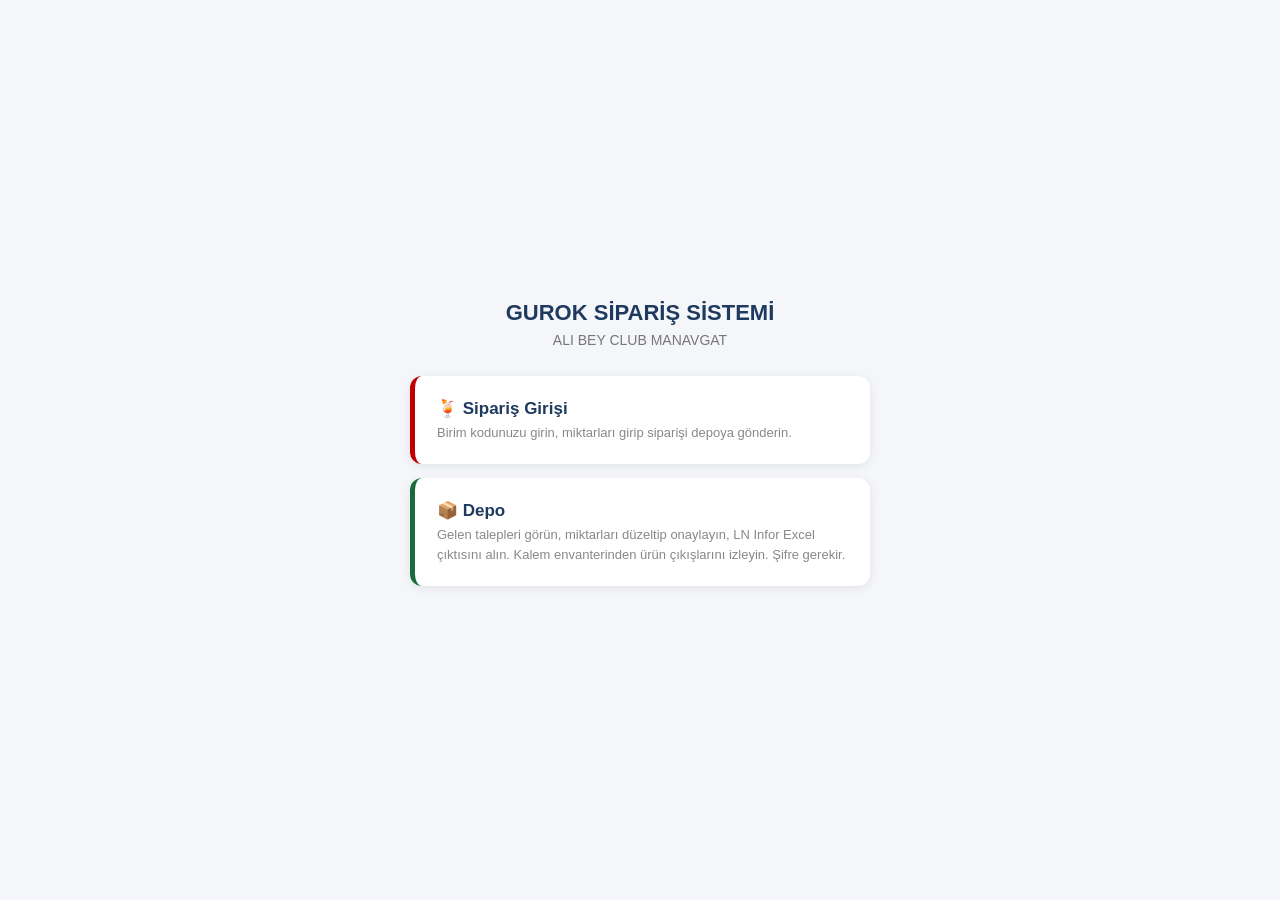
<file: index.html>
<!DOCTYPE html>
<html lang="tr">
<head>
<meta charset="UTF-8">
<!-- CSP: sunucu başlığı yoksa (GitHub Pages) en azından bu geçerli olur.
     frame-ancestors ve HSTS meta ile VERİLEMEZ → _headers + uygun hosting gerekir. -->
<meta http-equiv="Content-Security-Policy" content="default-src 'self'; script-src 'self' 'unsafe-inline'; style-src 'self' 'unsafe-inline'; img-src 'self' data:; font-src 'self'; connect-src 'self' https://hwaoeesbnuvsxmmyrdtx.supabase.co; worker-src 'self' blob:; object-src 'none'; base-uri 'self'; form-action 'none'">
<meta name="viewport" content="width=device-width, initial-scale=1.0">
<link rel="icon" href="favicon.svg" type="image/svg+xml">
<link rel="manifest" href="manifest.json">
<link rel="apple-touch-icon" sizes="180x180" href="icons/dornevi-apple-180-v2.png">
<meta name="theme-color" content="#24322f">
<title>GUROK Sipariş Sistemi</title>
<style>
*{box-sizing:border-box;margin:0;padding:0}
body{font-family:-apple-system,BlinkMacSystemFont,'Segoe UI',Arial,sans-serif;background:#f5f6fa;color:#333;
     min-height:100vh;display:flex;align-items:center;justify-content:center;padding:20px}
.kutu{max-width:460px;width:100%;text-align:center}
h1{font-size:22px;color:#1e3a5f;margin-bottom:6px}
p.alt{font-size:14px;color:#777;margin-bottom:28px}
a.kart{display:block;background:#fff;border-radius:12px;padding:22px;margin-bottom:14px;text-decoration:none;
       box-shadow:0 2px 10px rgba(0,0,0,.08);transition:transform .15s,box-shadow .15s;text-align:left}
a.kart:hover{transform:translateY(-2px);box-shadow:0 6px 18px rgba(0,0,0,.13)}
a.kart b{display:block;font-size:17px;color:#1e3a5f;margin-bottom:4px}
a.kart span{font-size:13px;color:#888;line-height:1.5}
a.kart span b{color:#1e3a5f}
a.bar{border-left:5px solid #c00000}
a.depo{border-left:5px solid #1a6b3c}
</style>
</head>
<body>
<div class="kutu">
  <h1>GUROK SİPARİŞ SİSTEMİ</h1>
  <p class="alt">ALI BEY CLUB MANAVGAT</p>

  <a class="kart bar" href="bar.html">
    <b>🍹 Sipariş Girişi</b>
    <span>Birim kodunuzu girin, miktarları girip siparişi depoya gönderin.</span>
  </a>

  <a class="kart depo" href="depo.html">
    <b>📦 Depo</b>
    <span>Gelen talepleri görün, miktarları düzeltip onaylayın, LN Infor Excel çıktısını alın.
          Kalem envanterinden ürün çıkışlarını izleyin. Şifre gerekir.</span>
  </a>
</div>
</body>
</html>
</file>
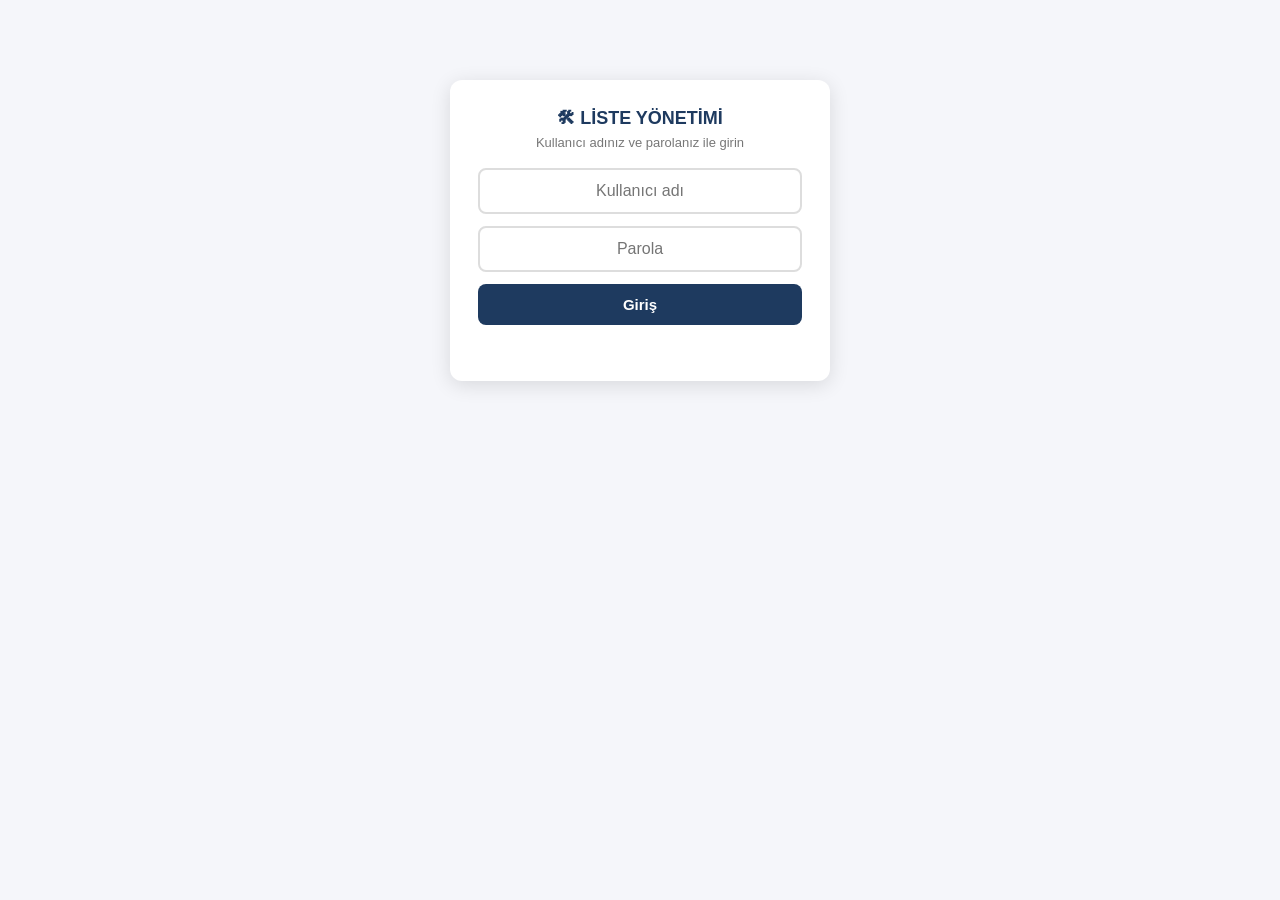
<file: admin.html>
<!DOCTYPE html>
<html lang="tr">
<head>
<meta charset="UTF-8">
<!-- CSP: sunucu başlığı yoksa (GitHub Pages) en azından bu geçerli olur.
     frame-ancestors ve HSTS meta ile VERİLEMEZ → _headers + uygun hosting gerekir. -->
<meta http-equiv="Content-Security-Policy" content="default-src 'self'; script-src 'self' 'unsafe-inline'; style-src 'self' 'unsafe-inline'; img-src 'self' data:; font-src 'self'; connect-src 'self' https://hwaoeesbnuvsxmmyrdtx.supabase.co; worker-src 'self' blob:; object-src 'none'; base-uri 'self'; form-action 'none'">
<meta name="viewport" content="width=device-width, initial-scale=1.0">
<link rel="icon" href="favicon.svg" type="image/svg+xml">
<link rel="manifest" href="manifest.json">
<link rel="apple-touch-icon" sizes="180x180" href="icons/dornevi-apple-180-v2.png">
<meta name="theme-color" content="#24322f">
<title>Liste Yönetimi — GUROK</title>
<link rel="stylesheet" href="stil.css">
</head>
<body>

<!-- ===== Şifre ===== -->
<div class="kilit" id="kilit">
  <h2>🛠 LİSTE YÖNETİMİ</h2>

  <!-- Herkesin bildiği ortak şifre 1 Eyl 2026'da kapatıldı (denetim N-1):
       sayaç kapı başına tutulduğu için yabancı biri 5 yanlış denemeyle
       yönetim panelini 15 dakika kilitleyebiliyordu. Artık sayaç kişiye bağlı. -->
  <p>Kullanıcı adınız ve parolanız ile girin</p>
  <input type="text" id="admKod" placeholder="Kullanıcı adı"
         autocomplete="username" autocapitalize="none" spellcheck="false">
  <input type="password" id="admParola" placeholder="Parola"
         autocomplete="current-password">
  <button id="girisBtn" onclick="giris()">Giriş</button>

  <div class="err" id="hata"></div>
</div>

<!-- ===== Ana ===== -->
<div id="ana" style="display:none">
  <div class="hdr">
    <h1>LİSTE YÖNETİMİ</h1>
    <div class="hr">
      <select id="listeSec" onchange="listeYukle()"></select>
      <button class="cb" style="width:auto;margin:0;padding:9px 14px" onclick="seedBaslat()">☁ Mevcut listeleri buluta yükle</button>
      <button class="cb" style="width:auto;margin:0;padding:9px 14px" onclick="pinYonetimiAc()">🔑 Outlet PIN'leri</button>
      <button class="cb" style="width:auto;margin:0;padding:9px 14px" onclick="kaptanPaneliAc()">🧑‍✈️ Kullanıcılar</button>
      <span id="admKim" style="font-size:12px;opacity:.85"></span>
      <button class="cb" id="parolaBtn" style="width:auto;margin:0;padding:9px 14px;display:none" onclick="parolaDegistir()">🔑 Parolamı değiştir</button>
      <button class="cb" style="width:auto;margin:0;padding:9px 14px" onclick="cikisYap()">🚪 Çıkış</button>
    </div>
  </div>

  <!-- ===== Outlet PIN yönetimi ===== -->
  <div id="pinPanel" style="display:none;padding:12px">
    <button class="geri" onclick="pinYonetimiKapat()">← Liste düzenlemeye dön</button>
    <div class="depo-header"><span id="pinBaslik">OUTLET PIN YÖNETİMİ</span><span class="depo-count" id="pinCount">—</span></div>
    <p style="font-size:12px;color:#777;margin:8px 0">Her outlet'e <b>10'a kadar PIN</b> verebilirsin — her biri farklı kişi. Girişte PIN'i olan kişi kendi PIN'iyle girer; depoda o siparişte <b>gönderen</b> olarak o kişinin adı/kodu görünür. PIN'i olmayan outlet kod-yalnız çalışır.</p>
    <div id="pinIcerik"><div class="em">Yükleniyor...</div></div>
  </div>

  <!-- ===== Kaptan yönetimi ===== -->
  <div id="kaptanPanel" style="display:none;padding:12px">
    <button class="geri" onclick="kaptanPaneliKapat()">← Liste düzenlemeye dön</button>
    <div class="depo-header"><span>KULLANICI YÖNETİMİ</span><span class="depo-count" id="kaptanCount">—</span></div>
    <p style="font-size:12px;color:#777;margin:8px 0"><b>Kaptan:</b> bara bağlı değildir; kendi PIN'iyle girip sipariş vereceği birimi seçer. Depoda o siparişte <b>gönderen</b> olarak adı görünür.<br>
    <b>Depo · personel:</b> talepleri görür, miktar girer, onaylar; stok listesini görür.<br>
    <b>Depo · asistan:</b> ek olarak Kalem Envanteri / Tüketim ve stok yükleme (baseline, mal kabul).<br>
    <b>Depo · yönetici:</b> ek olarak yükleme geri alma ve stok silme.<br>
    <b>Departman yöneticisi:</b> FM müdürü, mutfak şefi — <b>salt okunur</b>, yalnız kendi departmanının envanter/tüketim verisi. Sipariş onaylayamaz, stok değiştiremez.<br>
    <b>Yönetici (panel):</b> bu ekran. Parolası en az 10 karakter olmalı.</p>
    <div class="ekle-kutu">
      <b>Kullanıcı ekle</b>
      <input id="kAd" placeholder="Ad Soyad" oninput="kaptanKodGuncelle()">
      <input id="kKod" placeholder="kullanıcı adı (otomatik)" maxlength="10" oninput="this.dataset.elle='1'" autocapitalize="off">
      <input id="kPin" placeholder="PIN (en az 6 hane)" maxlength="12" inputmode="numeric">
      <select id="kRol" title="Rol" onchange="kaptanRolFormGuncelle()"><option value="kaptan">Kaptan (sipariş)</option><option value="depo_personel">Depo — personel</option><option value="depo_asistan">Depo — asistan</option><option value="depo_yonetici">Depo — yönetici</option><option value="departman_yonetici">Departman yöneticisi</option><option value="admin">Yönetici (panel)</option></select>
      <select id="kDep" title="Departman"><option value="bar">Bar</option><option value="mutfak">Mutfak</option><option value="hepsi">Hepsi</option></select>
      <button class="gb" onclick="kaptanEkle()">+ Ekle</button>
    </div>
    <div id="kaptanIcerik"><div class="em">Yükleniyor...</div></div>
  </div>

  <div id="listePanel" style="padding:12px">
    <div class="ekle-kutu">
      <b>Ürün ekle</b>
      <input id="yeniKod" placeholder="KOD (ICA02000001)" maxlength="11" style="text-transform:uppercase">
      <input id="yeniAd" placeholder="Ürün adı">
      <input id="yeniBirim" placeholder="birim" list="birimListe" style="width:80px">
      <input id="yeniGrup" placeholder="grup" list="grupListe" style="width:180px">
      <button class="gb" onclick="urunEkle()">+ Ekle</button>
    </div>
    <datalist id="grupListe"></datalist>
    <datalist id="birimListe"></datalist>

    <div class="depo-header">
      <span id="listeBaslik">Liste seçin</span>
      <span class="depo-count" id="listeCount">—</span>
    </div>
    <div id="listeIcerik"><div class="em">Yukarıdan bir liste seçin.</div></div>
  </div>
</div>

<script src="vendor/supabase.min.js"></script>
<script src="veri.js"></script>
<script src="mutfak.js"></script>
<script src="config.js"></script>
<script src="ortak.js"></script>
<script>
let GIRISLI = false;    // giriş yapıldı mı (oturum token'ı ortak.js'te TOKEN)
let YONETICI = null;    // kişisel girişte { kod, ad }; ortak şifrede null
let LISTE = null;       // seçili liste kimliği
let KALEMLER = [];      // seçili listenin kalemleri (ekranda görülen sıra)

/* ---- Giriş ---- */
// Oturum YALNIZCA token ile sürer; şifre saklanmaz (M-1).
sessionStorage.removeItem("gurok_admin_sifre");   // eski sürümden kalmışsa temizle
if (tokenGeriYukle("gurok_admin")) {
  GIRISLI = true;
  const ad = sessionStorage.getItem("gurok_admin_ad");
  if (ad) YONETICI = { kod: null, ad: ad };   // yenilemeden sonra da kim olduğu görünsün
  basla();
}
document.getElementById("admKod").addEventListener("keydown", e => {
  if (e.key === "Enter") document.getElementById("admParola").focus();
});
document.getElementById("admParola").addEventListener("keydown", e => { if (e.key === "Enter") giris(); });


// Kişisel giriş: kullanıcı adı + parola. Oturum kimin olduğunu biliyor.
async function giris() {
  const kodInp = document.getElementById("admKod");
  const parInp = document.getElementById("admParola");
  const btn = document.getElementById("girisBtn"), err = document.getElementById("hata");
  const kod = kodInp.value.trim(), parola = parInp.value;
  if (!kod) { err.textContent = "Kullanıcı adı girin."; kodInp.focus(); return; }
  if (!parola) { err.textContent = "Parola girin."; parInp.focus(); return; }
  btn.disabled = true; btn.textContent = "..."; err.textContent = "";
  try {
    const g = await kisiGirisi(kod, parola, "admin");
    if (g.ok) {
      GIRISLI = true;
      YONETICI = { kod: g.kod, ad: g.ad };
      sessionStorage.setItem("gurok_admin_ad", g.ad);
      oturumDamgala("gurok_admin");
      tokenKaydet("gurok_admin");
      kodInp.value = ""; parInp.value = "";
      basla();
    } else {
      err.textContent = g.hata;      // kilitlenme uyarısı da buradan gelir
      parInp.value = ""; parInp.focus();
    }
  } catch (e) {
    err.textContent = "Bağlantı kurulamadı.";
    parInp.value = ""; parInp.focus();
  }
  btn.disabled = false; btn.textContent = "Giriş";
}

// Yönetici kendi parolasını değiştirir. Sunucu değişimden sonra bu kişinin
// TÜM oturumlarını kapatıyor, o yüzden yeniden giriş isteniyor.
async function parolaDegistir() {
  if (!YONETICI) return;
  const eski = prompt("Mevcut parolanız:");
  if (eski === null) return;
  if (!eski) { alert("Mevcut parola gerekli."); return; }
  const yeni = prompt("Yeni parola (en az 10 karakter):");
  if (yeni === null) return;
  if (yeni.length < 10) { alert("Parola en az 10 karakter olmalı."); return; }
  const yeni2 = prompt("Yeni parolayı tekrar girin:");
  if (yeni2 === null) return;
  if (yeni !== yeni2) { alert("İki parola aynı değil, tekrar deneyin."); return; }
  try {
    const { data, error } = await SB.rpc("kaptan_sifre_degistir",
      { ...yetkiArg(), p_eski_pin: eski, p_yeni_pin: yeni });
    if (error) throw error;
    const kh = rpcKimlikHatasi(data);
    if (kh) throw new Error(kh);
    alert("Parolanız değiştirildi. Yeni parola ile tekrar giriş yapın.");
    await cikisYap(true);
  } catch (e) { alert("Değiştirilemedi: " + (e.message || "hata")); }
}

/* Yönetici oturumu açık kalırsa sıradaki kişi kaptan ekleyip PIN sıfırlayabilir.
   Kasten kapatma yolu şart. Token sunucuda da iptal edilir. */
// p_sessiz: parola değişiminden sonra onay sorulmadan çıkılır.
async function cikisYap(sessiz) {
  if (!sessiz && !confirm("Oturumu kapatmak istiyor musunuz?")) return;
  await oturumuKapat();
  GIRISLI = false;
  YONETICI = null;
  LISTE = null; KALEMLER = [];
  ["gurok_admin_token", "gurok_admin_zaman", "gurok_admin_sifre", "gurok_admin_ad"]
    .forEach(k => { try { sessionStorage.removeItem(k); } catch (e) {} });
  document.getElementById("ana").style.display = "none";
  document.getElementById("kilit").style.display = "";
  document.getElementById("hata").textContent = "";
  document.getElementById("admParola").value = "";
}

function basla() {
  document.getElementById("kilit").style.display = "none";
  document.getElementById("ana").style.display = "";
  document.getElementById("admKim").textContent = YONETICI ? ("👤 " + YONETICI.ad) : "";
  document.getElementById("parolaBtn").style.display = "";
  dolduPickerlar();
}

/* ---- Picker + datalist ---- */
function dolduPickerlar() {
  const sel = document.getElementById("listeSec");
  let h = '<option value="">— Liste seçin —</option>';
  if (typeof D !== "undefined")
    D.forEach(o => h += '<option value="' + o.c + '">' + htmlEsc(kisaKod(o.c) + " — " + o.n) + '</option>');
  if (typeof M !== "undefined")
    M.forEach(m => m.b.forEach(b =>
      h += '<option value="' + m.c + "|" + b + '">' + htmlEsc(kisaKod(m.c) + " — " + m.n + " · " + b) + '</option>'));
  sel.innerHTML = h;

  // Grup datalist: bar GC + mutfak MUTFAK_KAT
  const gruplar = new Set();
  if (typeof GC !== "undefined") Object.keys(GC).forEach(g => gruplar.add(g));
  if (typeof MUTFAK_KAT !== "undefined") Object.keys(MUTFAK_KAT).forEach(g => gruplar.add(g));
  document.getElementById("grupListe").innerHTML =
    [...gruplar].sort().map(g => '<option value="' + htmlEsc(g) + '">').join("");
  document.getElementById("birimListe").innerHTML =
    ["ad", "kg", "kol", "pk", "bot", "l", "tnk", "ktu", "fic", "bdn", "TRB", "tkm"].map(b => '<option value="' + b + '">').join("");
}

/* ---- Liste yükle ---- */
async function listeYukle() {
  LISTE = document.getElementById("listeSec").value;
  const kutu = document.getElementById("listeIcerik");
  if (!LISTE) { kutu.innerHTML = '<div class="em">Yukarıdan bir liste seçin.</div>'; document.getElementById("listeCount").textContent = "—"; return; }

  document.getElementById("listeBaslik").textContent = document.getElementById("listeSec").selectedOptions[0].textContent;
  kutu.innerHTML = '<div class="em">Yükleniyor...</div>';
  try {
    // Kimliksiz eski imzaya düşüş 1 Eyl 2026-da kaldırıldı (denetim N-2):
    // o dal, DB geri alınırsa katalogu yetkisiz sunuyordu.
    const { data, error } = await SB.rpc("katalog_getir", { p_liste: LISTE, ...yetkiArg() });
    if (error) throw error;
    const kh = rpcKimlikHatasi(data);
    if (kh) throw new Error(kh);
    KALEMLER = data || [];
    cizListe();
  } catch (e) {
    kutu.innerHTML = '<div class="em">⚠ ' + htmlEsc(e.message || "hata")
      + '<br><small>guncelleme-08.sql çalıştırıldı mı? Liste boşsa üstteki "buluta yükle" ile tohumlayın.</small></div>';
  }
}

function cizListe() {
  const kutu = document.getElementById("listeIcerik");
  document.getElementById("listeCount").textContent = KALEMLER.length + " ürün";
  if (!KALEMLER.length) {
    kutu.innerHTML = '<div class="em">Bu liste boş. Ürün ekleyin ya da üstteki "buluta yükle" ile tohumlayın.</div>';
    return;
  }

  // Bar/mutfak ile aynı sırada göster: grup + grup içi sira
  const mutfakMi = LISTE.includes("|");
  const bloklar = grupla(KALEMLER, mutfakMi ? mutfakKatIndex : grupIndex);

  let h = '<table class="adm-tbl"><thead><tr>'
        + '<th>KOD</th><th>ÜRÜN ADI</th><th>BR</th><th>GRUP</th>'
        + '<th title="En az sipariş miktarı — barların girebileceği alt sınır">MİN</th>'
        + '<th title="Taban stok — depo onayı bunun altına inerse uyarır">MİN STOK</th>'
        + '<th>SIRA</th><th>SİL</th>'
        + '</tr></thead><tbody>';
  bloklar.forEach(([g, items]) => {
    h += '<tr class="adm-grp"><td colspan="8">' + htmlEsc(g || "—") + ' (' + items.length + ')</td></tr>';
    items.forEach((it, n) => {
      h += '<tr data-kod="' + htmlEsc(it.k) + '">'
         + '<td class="mono">' + htmlEsc(it.k) + '</td>'
         + '<td><input class="adm-inp ad" value="' + htmlEsc(it.a) + '" onchange="alanKaydet(this,\'ad\')"></td>'
         + '<td><input class="adm-inp br" value="' + htmlEsc(it.b) + '" list="birimListe" onchange="alanKaydet(this,\'birim\')"></td>'
         + '<td><input class="adm-inp gr" value="' + htmlEsc(it.g || "") + '" list="grupListe" onchange="alanKaydet(this,\'grup\')"></td>'
         + '<td><input class="adm-inp min" type="number" min="0" value="' + (it.min != null ? it.min : "") + '"'
         + ' placeholder="—" onchange="minKaydet(this)"></td>'
         + '<td><input class="adm-inp minstok" type="number" min="0" value="' + (it.minstok != null ? it.minstok : "") + '"'
         + ' placeholder="—" onchange="minstokKaydet(this)"></td>'
         + '<td class="adm-sira">'
         + '<button onclick="tasi(\'' + htmlEsc(it.k) + '\',-1)"' + (n === 0 ? " disabled" : "") + '>↑</button>'
         + '<button onclick="tasi(\'' + htmlEsc(it.k) + '\',1)"' + (n === items.length - 1 ? " disabled" : "") + '>↓</button>'
         + '</td>'
         + '<td><button class="adm-sil" onclick="urunCikar(\'' + htmlEsc(it.k) + '\')">✕</button></td>'
         + '</tr>';
    });
  });
  kutu.innerHTML = h + '</tbody></table>';
}

function kalemBul(kod) { return KALEMLER.find(k => k.k === kod); }

/* ---- Alan düzelt ---- */
async function alanKaydet(inp, alan) {
  const kod = inp.closest("tr").dataset.kod;
  const it = kalemBul(kod);
  if (!it) return;
  const deger = inp.value.trim();
  if (alan === "ad" && !deger) { inp.value = it.a; return; }

  inp.disabled = true;
  try {
    const { error } = await SB.rpc("katalog_duzelt", {
      ...yetkiArg(), p_liste: LISTE, p_kod: kod,
      p_ad:  alan === "ad"    ? deger : it.a,
      p_birim: alan === "birim" ? deger : it.b,
      p_grup:  alan === "grup"  ? deger : (it.g || "")
    });
    if (error) throw error;
    if (alan === "ad") it.a = deger; else if (alan === "birim") it.b = deger; else it.g = deger || null;
    inp.classList.add("ok"); setTimeout(() => inp.classList.remove("ok"), 1000);
    if (alan === "grup") cizListe();   // grup değişince blok yeniden dizilir
  } catch (e) {
    alert("Kaydedilemedi: " + (e.message || "")); inp.disabled = false; return;
  }
  inp.disabled = false;
}

/* ---- Minimum (global, koda göre) ---- */
async function minKaydet(inp) {
  const kod = inp.closest("tr").dataset.kod;
  const it = kalemBul(kod);
  const deger = inp.value.trim() === "" ? 0 : Number(inp.value);
  if (isNaN(deger) || deger < 0) { inp.value = (it && it.min != null) ? it.min : ""; return; }

  inp.disabled = true;
  try {
    const { error } = await SB.rpc("urun_min_ayarla", {
      ...yetkiArg(), p_kod: kod, p_min: deger > 0 ? deger : null });
    if (error) throw error;
    if (it) it.min = deger > 0 ? deger : null;
    inp.classList.add("ok"); setTimeout(() => inp.classList.remove("ok"), 1000);
  } catch (e) {
    alert("Kaydedilemedi: " + (e.message || "guncelleme-09.sql çalıştırıldı mı?"));
    inp.value = (it && it.min != null) ? it.min : "";
  }
  inp.disabled = false;
}

// Taban stok (global, koda göre)
async function minstokKaydet(inp) {
  const kod = inp.closest("tr").dataset.kod;
  const it = kalemBul(kod);
  const deger = inp.value.trim() === "" ? null : Number(inp.value);
  if (deger !== null && (isNaN(deger) || deger < 0)) { inp.value = (it && it.minstok != null) ? it.minstok : ""; return; }

  inp.disabled = true;
  try {
    const { error } = await SB.rpc("urun_minstok_ayarla", { ...yetkiArg(), p_kod: kod, p_minstok: deger });
    if (error) throw error;
    if (it) it.minstok = deger;
    inp.classList.add("ok"); setTimeout(() => inp.classList.remove("ok"), 1000);
  } catch (e) {
    alert("Kaydedilemedi: " + (e.message || "guncelleme-10.sql çalıştırıldı mı?"));
    inp.value = (it && it.minstok != null) ? it.minstok : "";
  }
  inp.disabled = false;
}

/* ---- Ekle ---- */
async function urunEkle() {
  const kod = document.getElementById("yeniKod").value.trim().toUpperCase();
  const ad = document.getElementById("yeniAd").value.trim();
  const birim = document.getElementById("yeniBirim").value.trim() || "ad";
  const grup = document.getElementById("yeniGrup").value.trim();
  if (!LISTE) { alert("Önce bir liste seçin."); return; }
  if (!/^[A-Z]{3}[0-9]{8}$/.test(kod)) { alert("Kod biçimi: 3 harf + 8 rakam (ör. ICA02000001)"); return; }
  if (!ad) { alert("Ürün adı gerekli."); return; }

  try {
    const { error } = await SB.rpc("katalog_ekle", {
      ...yetkiArg(), p_liste: LISTE, p_kod: kod, p_ad: ad, p_birim: birim, p_grup: grup });
    if (error) throw error;
    ["yeniKod", "yeniAd", "yeniBirim", "yeniGrup"].forEach(id => document.getElementById(id).value = "");
    await listeYukle();
  } catch (e) { alert("Eklenemedi: " + (e.message || "")); }
}

/* ---- Çıkar ---- */
async function urunCikar(kod) {
  const it = kalemBul(kod);
  if (!confirm((it ? it.a : kod) + "\n\nBu ürün listeden çıkarılacak. Emin misiniz?")) return;
  try {
    const { error } = await SB.rpc("katalog_cikar", { ...yetkiArg(), p_liste: LISTE, p_kod: kod });
    if (error) throw error;
    KALEMLER = KALEMLER.filter(k => k.k !== kod);
    cizListe();
  } catch (e) { alert("Çıkarılamadı: " + (e.message || "")); }
}

/* ---- Sıra taşı (grup içinde) ---- */
async function tasi(kod, yon) {
  const mutfakMi = LISTE.includes("|");
  const bloklar = grupla(KALEMLER, mutfakMi ? mutfakKatIndex : grupIndex);
  // Kalemin bulunduğu grubu ve grup içi komşusunu bul
  for (const [, items] of bloklar) {
    const i = items.findIndex(x => x.k === kod);
    if (i < 0) continue;
    const j = i + yon;
    if (j < 0 || j >= items.length) return;
    // İki kalemin sira'sını takas et
    const a = kalemBul(items[i].k), b = kalemBul(items[j].k);
    const t = a.sira; a.sira = b.sira; b.sira = t;
    break;
  }
  cizListe();
  // Yeni tam sırayı kaydet (grup + grup içi sira düzeninde)
  const yeniSira = grupla(KALEMLER, mutfakMi ? mutfakKatIndex : grupIndex).flatMap(([, l]) => l.map(x => x.k));
  try {
    const { error } = await SB.rpc("katalog_sira", { ...yetkiArg(), p_liste: LISTE, p_kodlar: yeniSira });
    if (error) throw error;
    yeniSira.forEach((k, n) => { const it = kalemBul(k); if (it) it.sira = n; });
  } catch (e) { alert("Sıra kaydedilemedi: " + (e.message || "")); await listeYukle(); }
}

/* ---- Outlet PIN yönetimi (çoklu PIN) ---- */
let PIN_OUTLET = null;   // yönetilen outlet {kod, ad}

async function pinYonetimiAc() {
  PIN_OUTLET = null;
  document.getElementById("listePanel").style.display = "none";
  document.getElementById("kaptanPanel").style.display = "none";
  document.getElementById("pinPanel").style.display = "";
  document.getElementById("pinBaslik").textContent = "OUTLET PIN YÖNETİMİ";
  const kutu = document.getElementById("pinIcerik");
  kutu.innerHTML = '<div class="em">Yükleniyor...</div>';
  try {
    const { data, error } = await SB.rpc("outlet_liste", { ...yetkiArg() });
    if (error) throw error;
    const outletler = data || [];
    document.getElementById("pinCount").textContent = outletler.length + " outlet";
    let h = '<table class="adm-tbl"><thead><tr><th>KOD</th><th>AD</th><th>TÜR</th>'
          + '<th>PIN SAYISI</th><th></th></tr></thead><tbody>';
    outletler.forEach(o => {
      h += '<tr>'
         + '<td class="mono">' + htmlEsc(kisaKod(o.kod)) + '</td>'
         + '<td>' + htmlEsc(o.ad) + '</td>'
         + '<td style="font-size:11px;color:#888">' + htmlEsc(o.tur) + '</td>'
         + '<td>' + (o.pin_sayisi > 0
              ? '<span class="rz onay">🔒 ' + o.pin_sayisi + ' PIN</span>'
              : '<span class="rz talep">açık</span>') + '</td>'
         + '<td><button class="cb" style="width:auto;margin:0;padding:6px 12px"'
              + ' data-act="pin" data-kod="' + htmlEsc(o.kod) + '" data-ad="' + htmlEsc(o.ad) + '">🔧 PIN\'ler</button></td>'
         + '</tr>';
    });
    kutu.innerHTML = h + '</tbody></table>';
  } catch (e) {
    kutu.innerHTML = '<div class="em">⚠ ' + htmlEsc(e.message || "hata")
      + '<br><small>kurulum.sql (birleşik) çalıştırıldı mı?</small></div>';
  }
}

function pinYonetimiKapat() {
  if (PIN_OUTLET) { pinYonetimiAc(); return; }   // outlet detayındaysa listeye dön
  document.getElementById("pinPanel").style.display = "none";
  document.getElementById("listePanel").style.display = "";
}

/* ---- Kaptan yönetimi ---- */
let KAPTAN_KODLAR = new Set();   // mevcut kullanıcı kodları (çakışma önleme)
let KAPTAN_ROL = new Map();      // kod -> rol (şifre sıfırlarken kural için)

// Türkçe sadeleştir: küçük harf, tr karakter -> ascii, harf/rakam dışını at
function trSade(s) {
  return String(s || "").toLocaleLowerCase("tr")
    .replace(/ç/g, "c").replace(/ğ/g, "g").replace(/ı/g, "i").replace(/i̇/g, "i")
    .replace(/ö/g, "o").replace(/ş/g, "s").replace(/ü/g, "u")
    .replace(/[^a-z0-9]/g, "");
}

// Ad Soyad -> kullanıcı adı: ad baş harfi + soyad (Mehmet Turan Araz -> maraz).
// Aynı kod varsa sonuna sayı ekle (maraz, maraz2, ...).
function kaptanKodOner(ad) {
  const parca = String(ad || "").trim().split(/\s+/).filter(Boolean);
  let taban = parca.length >= 2
    ? trSade(parca[0][0]) + trSade(parca[parca.length - 1])
    : trSade(parca[0] || "");
  taban = taban.slice(0, 10);
  if (!taban) return "";
  let kod = taban, n = 2;
  while (KAPTAN_KODLAR.has(kod)) { kod = (taban.slice(0, 9) + n).slice(0, 10); n++; }
  return kod;
}

function kaptanKodGuncelle() {
  const kKod = document.getElementById("kKod");
  if (kKod.dataset.elle === "1") return;   // elle yazıldıysa dokunma
  kKod.value = kaptanKodOner(document.getElementById("kAd").value);
}

async function kaptanPaneliAc() {
  if (!GIRISLI) { alert("Önce giriş yapın."); return; }
  document.getElementById("listePanel").style.display = "none";
  document.getElementById("pinPanel").style.display = "none";
  document.getElementById("kaptanPanel").style.display = "";
  await kaptanListele();
}
function kaptanPaneliKapat() {
  document.getElementById("kaptanPanel").style.display = "none";
  document.getElementById("listePanel").style.display = "";
}
async function kaptanListele() {
  const kutu = document.getElementById("kaptanIcerik");
  kutu.innerHTML = '<div class="em">Yükleniyor...</div>';
  try {
    const { data, error } = await SB.rpc("kaptan_liste", { ...yetkiArg() });
    if (error) throw error;
    const list = data || [];
    KAPTAN_KODLAR = new Set(list.map(k => k.kod));   // öneri çakışma kontrolü için
    KAPTAN_ROL = new Map(list.map(k => [k.kod, k.rol || "kaptan"]));
    document.getElementById("kaptanCount").textContent =
      list.filter(k => (k.rol || "kaptan") === "kaptan").length + " kaptan · " +
      list.filter(k => String(k.rol || "").indexOf("depo_") === 0).length + " depo · " +
      list.filter(k => k.rol === "departman_yonetici").length + " dep.yön. · " +
      list.filter(k => k.rol === "admin").length + " yönetici";
    const depSel = (kod, d) => {
      const o = (v, t) => '<option value="' + v + '"' + (d === v ? ' selected' : '') + '>' + t + '</option>';
      return '<select data-act="kdep" data-kod="' + htmlEsc(kod) + '">' +
        o("bar","Bar") + o("mutfak","Mutfak") + o("hepsi","Hepsi") + '</select>';
    };
    const rolSel = (kod, r) => {
      const o = (v, t) => '<option value="' + v + '"' + (r === v ? ' selected' : '') + '>' + t + '</option>';
      return '<select data-act="krol" data-kod="' + htmlEsc(kod) + '">' +
        o("kaptan","Kaptan") + o("depo_personel","Depo · personel") +
        o("depo_asistan","Depo · asistan") + o("depo_yonetici","Depo · yönetici") +
        o("departman_yonetici","Departman yön.") + o("admin","Yönetici") + '</select>';
    };
    kutu.innerHTML = list.length
      ? '<table class="adm-tbl"><thead><tr><th>KOD</th><th>AD</th><th>ROL</th><th>DEPARTMAN</th><th></th></tr></thead><tbody>' +
        list.map(k => '<tr><td><b>' + htmlEsc(k.kod) + '</b></td><td>' + htmlEsc(k.ad) + '</td>' +
          '<td>' + rolSel(k.kod, k.rol || "kaptan") + '</td>' +
          '<td>' + ((k.rol === "kaptan" || k.rol === "departman_yonetici")
                    ? depSel(k.kod, k.departman || "hepsi")
                    : '<span class="em">—</span>') + '</td>' +
          '<td style="white-space:nowrap">' +
          '<button class="cb" style="width:auto;margin:0 6px 0 0;padding:6px 12px" data-act="ksifre" data-kod="' +
          htmlEsc(k.kod) + '">🔑 Şifre</button>' +
          '<button class="cb" style="width:auto;margin:0;padding:6px 12px" data-act="ksil" data-kod="' +
          htmlEsc(k.kod) + '">Sil</button></td></tr>').join("") + '</tbody></table>'
      : '<div class="em">Henüz kullanıcı yok. Yukarıdan ekleyin.</div>';
  } catch (e) { kutu.innerHTML = '<div class="em">⚠ ' + htmlEsc(e.message || "hata") + '</div>'; }
}
// Departman YALNIZCA kaptan ve departman yöneticisi için anlamlı: kaptan
// hangi birimlere sipariş açacağını, departman yöneticisi hangi birimlerin
// verisini göreceğini oradan alıyor. Depo kademeleri ve yönetici tüm tesise bakar.
// Yöneticide parola kuralı da farklı: sayısal PIN değil, en az 10 karakter.
function kaptanRolFormGuncelle() {
  const rol = document.getElementById("kRol").value;
  const depVar = (rol === "kaptan" || rol === "departman_yonetici");
  document.getElementById("kDep").style.display = depVar ? "" : "none";
  const p = document.getElementById("kPin");
  if (rol === "admin") { p.placeholder = "Parola (en az 10 karakter)"; p.maxLength = 60; p.inputMode = "text"; }
  else { p.placeholder = "PIN (en az 6 hane)"; p.maxLength = 12; p.inputMode = "numeric"; }
}

async function kaptanEkle() {
  const kod = document.getElementById("kKod").value.trim();
  const ad = document.getElementById("kAd").value.trim();
  const pin = document.getElementById("kPin").value.trim();
  const dep = document.getElementById("kDep").value;
  const rol = document.getElementById("kRol").value;
  if (!kod || !ad || !pin) { alert("Kod, ad ve PIN gerekli."); return; }
  // Ayni kullanici adi varsa sunucu uzerine yazar (ad+PIN+departman+rol degisir) — once sor.
  if (KAPTAN_KODLAR.has(kod.toLowerCase()) &&
      !confirm(kod + " zaten kayitli. Devam ederseniz o kisinin adi, PIN'i, departmani ve rolu DEGISTIRILIR. Devam edilsin mi?")) return;
  try {
    const { error } = await SB.rpc("kaptan_ekle",
      { ...yetkiArg(), p_kod: kod, p_ad: ad, p_pin: pin, p_departman: dep, p_rol: rol });
    if (error) throw error;
    document.getElementById("kAd").value = "";
    document.getElementById("kKod").value = "";
    document.getElementById("kKod").dataset.elle = "";   // sonraki kaptan yine otomatik önerilsin
    document.getElementById("kPin").value = "";
    await kaptanListele();
  } catch (e) { alert("Eklenemedi: " + (e.message || "hata")); }
}

// Rol değişince sunucu o kişinin açık oturumlarını kapatıyor: eski oturum
// artık yanlış ekrana ait olurdu.
async function kaptanRolDegistir(kod, rol) {
  try {
    const { error } = await SB.rpc("kaptan_rol", { ...yetkiArg(), p_kod: kod, p_rol: rol });
    if (error) throw error;
    await kaptanListele();          // departman sütunu da değişiyor
  } catch (e) { alert("Rol değiştirilemedi: " + (e.message || "hata")); await kaptanListele(); }
}

async function kaptanDepDegistir(kod, dep) {
  try {
    const { error } = await SB.rpc("kaptan_departman", { ...yetkiArg(), p_kod: kod, p_departman: dep });
    if (error) throw error;
  } catch (e) { alert("Departman değiştirilemedi: " + (e.message || "hata")); await kaptanListele(); }
}
// Rol bazlı: yöneticiye parola, diğerlerine PIN sorulur.
async function kaptanSifre(kod) {
  const yonetici = KAPTAN_ROL.get(kod) === "admin";
  // Kurallar sunucudakiyle AYNI olmalı: yönetici >= 10 karakter serbest metin,
  // diğerleri 6-12 haneli sayı. (Eskiden istemci 3 haneye izin veriyordu ama
  //  sunucu 6 istiyordu; kullanıcı sebebini anlamadan hata alıyordu.)
  const deger = prompt(yonetici
    ? kod + " için yeni PAROLA (en az 10 karakter):"
    : kod + " için yeni PIN (6-12 hane):");
  if (deger === null) return;                     // iptal
  const yeni = yonetici ? deger : deger.trim();
  if (yonetici) {
    if (yeni.length < 10) { alert("Parola en az 10 karakter olmalı."); return; }
  } else if (!/^[0-9]{6,12}$/.test(yeni)) {
    alert("PIN 6-12 haneli sayı olmalı."); return;
  }
  try {
    const { error } = await SB.rpc("kaptan_pin_degistir", { ...yetkiArg(), p_kod: kod, p_pin: yeni });
    if (error) throw error;
    alert(kod + (yonetici ? " parolası" : " şifresi") + " değiştirildi.");
  } catch (e) { alert("Değiştirilemedi: " + (e.message || "hata")); }
}

async function kaptanSil(kod) {
  if (!confirm(kod + " kullanıcısı silinsin mi?")) return;
  try {
    const { error } = await SB.rpc("kaptan_sil", { ...yetkiArg(), p_kod: kod });
    if (error) throw error;
    await kaptanListele();
  } catch (e) { alert("Silinemedi: " + (e.message || "hata")); }
}

async function outletPinYonet(kod, ad) {
  PIN_OUTLET = { kod, ad };
  document.getElementById("pinBaslik").textContent = kisaKod(kod) + " — " + ad + " · PIN'ler";
  const kutu = document.getElementById("pinIcerik");
  kutu.innerHTML = '<div class="em">Yükleniyor...</div>';
  try {
    const { data, error } = await SB.rpc("outlet_pin_liste", { ...yetkiArg(), p_kod: kod });
    if (error) throw error;
    const pinler = data || [];
    document.getElementById("pinCount").textContent = pinler.length + " / 10 PIN";

    let h = '<button class="geri" onclick="pinYonetimiAc()">← Tüm outlet\'ler</button>';
    if (pinler.length) {
      h += '<table class="adm-tbl"><thead><tr><th>GÖNDEREN (etiket)</th><th></th></tr></thead><tbody>';
      pinler.forEach(p => {
        h += '<tr><td><b>' + htmlEsc(p.etiket) + '</b></td>'
           + '<td><button class="adm-sil" onclick="pinSil(\'' + p.id + '\')">✕</button></td></tr>';
      });
      h += '</tbody></table>';
    } else {
      h += '<div class="em">Bu outlet için PIN yok (kod-yalnız çalışıyor).</div>';
    }

    if (pinler.length < 10) {
      h += '<div class="ekle-kutu" style="margin-top:10px">'
         + '<b>PIN ekle</b>'
         + '<input id="pinEtiket" placeholder="gönderen (ör. Ahmet / 1)" maxlength="40" style="width:200px">'
         + '<input id="pinDeger" placeholder="PIN (sayı)" inputmode="numeric" maxlength="12" style="width:120px">'
         + '<button class="gb" onclick="pinEkle()">+ Ekle</button></div>';
    } else {
      h += '<p style="font-size:12px;color:#b26500;margin-top:8px">Bu outlet 10 PIN sınırına ulaştı. Yeni eklemek için birini silin.</p>';
    }
    kutu.innerHTML = h;
  } catch (e) {
    kutu.innerHTML = '<div class="em">⚠ ' + htmlEsc(e.message || "hata") + '</div>';
  }
}

async function pinEkle() {
  const etiket = document.getElementById("pinEtiket").value.trim();
  const pin = document.getElementById("pinDeger").value.trim();
  if (!etiket) { alert("Gönderen etiketi gerekli (ör. kişi adı ya da 1)."); return; }
  if (!/^[0-9]{3,12}$/.test(pin)) { alert("PIN 3-12 haneli sayı olmalı."); return; }
  try {
    const { error } = await SB.rpc("outlet_pin_ekle", {
      ...yetkiArg(), p_kod: PIN_OUTLET.kod, p_etiket: etiket, p_pin: pin });
    if (error) throw error;
    await outletPinYonet(PIN_OUTLET.kod, PIN_OUTLET.ad);
  } catch (e) { alert("Eklenemedi: " + (e.message || "")); }
}

async function pinSil(id) {
  if (!confirm("Bu PIN silinecek. Emin misiniz?")) return;
  try {
    const { error } = await SB.rpc("outlet_pin_sil", { ...yetkiArg(), p_id: id });
    if (error) throw error;
    await outletPinYonet(PIN_OUTLET.kod, PIN_OUTLET.ad);
  } catch (e) { alert("Silinemedi: " + (e.message || "")); }
}

/* ---- Tohumlama ---- */
async function seedBaslat() {
  const listeler = statikListeler();
  if (!confirm("Mevcut " + listeler.length + " liste (bar + mutfak) buluta yüklenecek.\n\n"
             + "Zaten bulutta olan aynı listelerin ÜZERİNE yazılır. Devam?")) return;
  const btn = event.target;
  btn.disabled = true;
  let ok = 0;
  for (const { liste, kalemler } of listeler) {
    btn.textContent = "☁ " + (ok + 1) + "/" + listeler.length + " " + liste;
    try {
      const { error } = await SB.rpc("katalog_seed", { ...yetkiArg(), p_liste: liste, p_kalemler: kalemler });
      if (error) throw error;
      ok++;
    } catch (e) { console.error(liste, e); }
  }
  btn.textContent = "✅ " + ok + "/" + listeler.length + " liste yüklendi";
  setTimeout(() => { btn.textContent = "☁ Mevcut listeleri buluta yükle"; btn.disabled = false; }, 3000);
  if (LISTE) listeYukle();
}
/* ---- Olay delegasyonu ----
   Sunucudan gelen ad/kod değerleri inline onclick içine gömülmez: htmlEsc apostrofu
   &#39; yapar, tarayıcı bunu JS ayrıştırmasından ÖNCE çözer ve "ALI'S PUB" gibi
   adlarda handler bozulurdu. Değerler data-* ile taşınır, tıklama burada yakalanır. */
document.addEventListener("click", e => {
  const t = e.target.closest("[data-act]");
  if (!t) return;
  const kod = t.dataset.kod;
  if (t.dataset.act === "pin")    outletPinYonet(kod, t.dataset.ad);
  else if (t.dataset.act === "ksifre") kaptanSifre(kod);
  else if (t.dataset.act === "ksil")   kaptanSil(kod);
});
document.addEventListener("change", e => {
  const d = e.target.closest('[data-act="kdep"]');
  if (d) { kaptanDepDegistir(d.dataset.kod, d.value); return; }
  const r = e.target.closest('[data-act="krol"]');
  if (r) kaptanRolDegistir(r.dataset.kod, r.value);
});
</script>
</body>
</html>
</file>
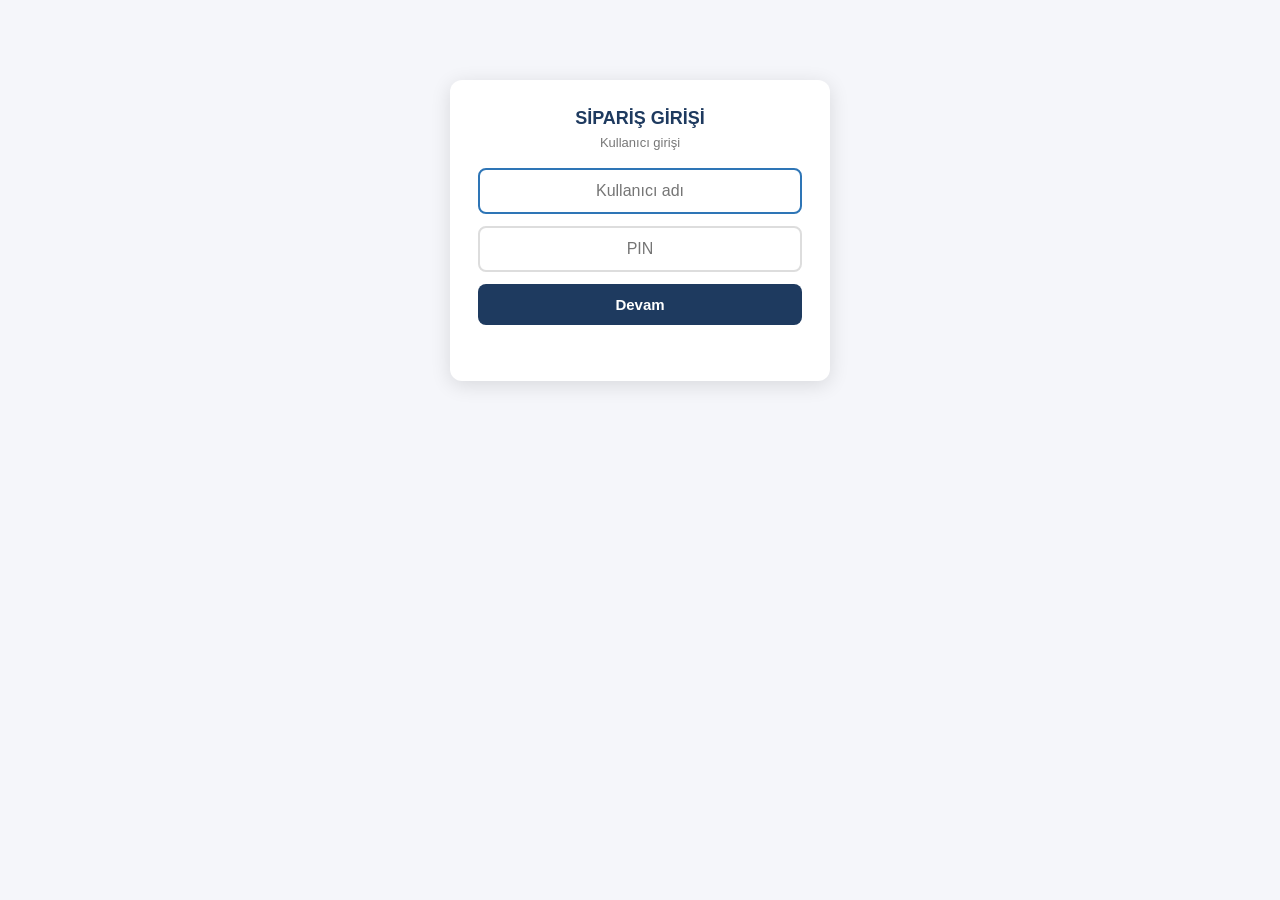
<file: bar.html>
<!DOCTYPE html>
<html lang="tr">
<head>
<meta charset="UTF-8">
<!-- CSP: sunucu başlığı yoksa (GitHub Pages) en azından bu geçerli olur.
     frame-ancestors ve HSTS meta ile VERİLEMEZ → _headers + uygun hosting gerekir. -->
<meta http-equiv="Content-Security-Policy" content="default-src 'self'; script-src 'self' 'unsafe-inline'; style-src 'self' 'unsafe-inline'; img-src 'self' data:; font-src 'self'; connect-src 'self' https://hwaoeesbnuvsxmmyrdtx.supabase.co; worker-src 'self' blob:; object-src 'none'; base-uri 'self'; form-action 'none'">
<meta name="viewport" content="width=device-width, initial-scale=1.0">
<link rel="icon" href="favicon.svg" type="image/svg+xml">
<link rel="manifest" href="manifest.json">
<link rel="apple-touch-icon" sizes="180x180" href="icons/dornevi-apple-180-v2.png">
<meta name="theme-color" content="#24322f">
<title>Bar Sipariş Girişi — GUROK</title>
<link rel="stylesheet" href="stil.css">
</head>
<body>

<!-- ===== Giriş ekranı (personel: bar kaptanı + mutfak) ===== -->
<div class="kilit" id="kilit">
  <h2>SİPARİŞ GİRİŞİ</h2>
  <div id="kaptanGirisKutu">
    <p>Kullanıcı girişi</p>
    <input type="text" id="kaptanKod" placeholder="Kullanıcı adı" autocomplete="off" maxlength="10" autocapitalize="off">
    <input type="password" id="kaptanPin" placeholder="PIN" autocomplete="off" maxlength="12" inputmode="numeric">
    <button id="kaptanBtn" onclick="kaptanGiris()">Devam</button>
    <div class="err" id="kaptanHata"></div>
  </div>
</div>

<!-- ===== Birim seçim ekranı (giriş sonrası: bar + mutfak) ===== -->
<div class="kilit" id="barEkran" style="display:none">
  <h2>BİRİM SEÇ</h2>
  <p id="kaptanAdEt">—</p>
  <div id="barButonlar"></div>
  <button class="cb" style="margin-top:14px" onclick="kaptanSifreDegistir()">🔑 Şifremi değiştir</button>
  <button class="cb" style="margin-top:8px" onclick="kaptanaCik()">← Çıkış</button>
</div>

<!-- ===== Bölüm seçim ekranı (çok bölümlü mutfaklar) ===== -->
<div class="kilit" id="bolumEkran" style="display:none">
  <h2 id="bolumBaslik">MUTFAK</h2>
  <p>Bölümünüzü seçin</p>
  <div id="bolumButonlar"></div>
  <button class="cb" style="margin-top:14px" onclick="birimSecimGoster()">← Birim seçime dön</button>
</div>

<!-- ===== Ana ekran ===== -->
<div id="ana" style="display:none">
<div class="hdr">
  <h1>SİPARİŞ GİRİŞİ</h1>
  <div class="hr">
    <span class="outlet-ad" id="outletAd">—</span>
    <button class="cb" style="display:inline-block;width:auto;margin:0;padding:8px 14px" onclick="barDegistir()">↔ Birim Değiştir</button>
    <span class="dz yok" id="durum">—</span>
    <button class="gb" id="gb" disabled onclick="gonder()">📤 Siparişi Gönder</button>
  </div>
</div>

<div class="mn">
  <div class="lp" id="lp"><div class="em">Yükleniyor...</div></div>
  <div class="sp">
    <div class="st">ÖZET RAPOR</div>
    <div class="sc">Kalem: <span id="cnt">0</span></div>
    <table class="tb">
      <thead><tr><th>KOD</th><th>AD</th><th>MİKTAR</th><th>BİRİM</th></tr></thead>
      <tbody id="stb"></tbody>
    </table>
    <button class="cb" onclick="clr()">Tümünü Temizle</button>

    <div class="makbuz" id="makbuz" style="display:none">
      <div class="makbuz-bas">BUGÜN GÖNDERDİKLERİNİZ</div>
      <div id="makbuzListe"></div>
    </div>
  </div>
</div>
</div>

<script src="vendor/jszip.min.js"></script>
<script src="vendor/supabase.min.js"></script>
<script src="veri.js"></script>
<script src="mutfak.js"></script>
<script src="config.js"></script>
<script src="ortak.js"></script>
<script>
/* ================= Durum ================= */

let Q = {};          // outletKod -> {kalemKod: miktar}
let C = null;        // seçili outlet
let kirli = false;   // gönderilmemiş değişiklik var mı
let siparisId = null; // idempotency: bu sipariş denemesinin istemci kimliği
let GIZLI = new Set(); // stoğu 0/negatif → listede gizlenecek kodlar
let BULUT_KATALOG = false;  // bulut katalogu yüklendi mi (min sınırları oradan gelir)
// NOT: eski outlet-PIN akisi kaldirildi; kimlik KAPTAN uzerinden dogrulanir.
let KAPTAN = null;     // {kod, ad, pin} — bar girişi kaptan kimliği (mutfakta null)

// Bir gönderim denemesi için benzersiz kimlik. Ağ koparsa aynı kimlikle tekrar
// gönderilir; sunucu ikinci siparişi açmaz, ilkini döndürür.
function yeniSiparisId() {
  return (crypto && crypto.randomUUID)
    ? crypto.randomUUID()
    : Date.now() + "-" + Math.random().toString(16).slice(2);
}

document.getElementById("kaptanKod").addEventListener("keydown", e => { if (e.key === "Enter") document.getElementById("kaptanPin").focus(); });
document.getElementById("kaptanPin").addEventListener("keydown", e => { if (e.key === "Enter") kaptanGiris(); });

/* ================= Kullanıcı (kaptan/personel) girişi =================
   Herkes tek kullanıcı adı + PIN ile girer, sonra birim seçer:
   bar (D listesi) ya da mutfak (M listesi, bölümlü). Kimlik kişiye bağlı,
   sabit bir birime değil. */

async function kaptanGiris() {
  const err = document.getElementById("kaptanHata");
  const kod = document.getElementById("kaptanKod").value.trim();
  const pin = document.getElementById("kaptanPin").value.trim();
  if (!kod) { err.textContent = "Kullanıcı adı girin."; return; }
  if (!pin) { err.textContent = "PIN girin."; return; }
  try {
    // Rol kontrolü ortak: depo personeli buradan girerse açık mesaj alır.
    const g = await kisiGirisi(kod, pin, "kaptan");
    if (!g.ok) { err.textContent = g.hata; return; }
    // PIN nesnede TUTULMAZ: her istek token ile gidiyor (M-1).
    KAPTAN = { kod: kod, ad: g.ad, departman: g.departman };
    sessionStorage.setItem("gurok_kaptan_kod", kod);
    sessionStorage.removeItem("gurok_kaptan_pin");   // eski sürümden kalmış olabilir
    tokenKaydet("gurok_kaptan");
    sessionStorage.setItem("gurok_kaptan_ad", g.ad);
    sessionStorage.setItem("gurok_kaptan_dep", KAPTAN.departman);
    oturumDamgala("gurok_kaptan");
    err.textContent = "";
    document.getElementById("kaptanKod").value = "";
    document.getElementById("kaptanPin").value = "";
    birimSecimGoster();
  } catch (e) { err.textContent = "Bağlantı hatası."; }
}

// Giriş sonrası birim seçim ekranı: barlar (D) + mutfaklar (M) birlikte.
function birimSecimGoster() {
  makbuzTazelemeDurdur();   // eski birim için sorgu atmaya devam etmesin
  document.getElementById("kilit").style.display = "none";
  document.getElementById("bolumEkran").style.display = "none";
  document.getElementById("ana").style.display = "none";
  document.getElementById("barEkran").style.display = "";
  document.getElementById("kaptanAdEt").textContent = "Kullanıcı: " + (KAPTAN ? KAPTAN.ad : "");
  const dep = (KAPTAN && KAPTAN.departman) ? KAPTAN.departman : "hepsi";
  // Butonlar veriyi INDEKS ile taşır. Eskiden tüm outlet nesnesi (ürün listesiyle
  // birlikte, ~268 KB) onclick attribute'una JSON olarak gömülüyordu.
  const barlar = (dep === "mutfak") ? "" : D.map((o, i) =>
    '<button class="bolum-btn" data-act="bar" data-i="' + i + '">'
    + htmlEsc(kisaKod(o.c)) + ' — ' + htmlEsc(o.n) + '</button>').join("");
  const mutfaklar = (dep === "bar") ? "" : (typeof M !== "undefined" ? M : []).map((m, i) =>
    '<button class="bolum-btn" data-act="mutfak" data-i="' + i + '">'
    + htmlEsc(kisaKod(m.c)) + ' — ' + htmlEsc(m.n) + ' <span>mutfak</span></button>').join("");
  document.getElementById("barButonlar").innerHTML = barlar + mutfaklar;
}

async function barSec(o) {
  sessionStorage.setItem("gurok_birim", o.c);
  document.getElementById("barEkran").style.display = "none";
  await birimAc({ c: o.c, n: o.n, i: o.i, bl: null });
}

// Mutfak seçildi: tek bölümse direkt aç, çok bölümse bölüm ekranını göster.
function mutfakSec(m) {
  if (m.b && m.b.length === 1) { mutfakBolumAc(m, m.b[0]); }
  else { bolumSecimGoster(m); }
}

async function kaptanSifreDegistir() {
  if (!KAPTAN) return;
  // Mevcut PIN tarayıcıda SAKLANMIYOR (M-1), kullanıcıdan istenir. Sunucu da
  // bunu şart koşuyor: açık oturumu ele geçiren biri PIN'i değiştirip hesabı
  // devralamasın. (Eskiden KAPTAN.pin gönderiliyordu; sayfa yenilendikten sonra
  //  null olduğu için PIN değiştirme hiç çalışmıyordu.)
  const eski = prompt("Mevcut PIN'iniz:");
  if (eski === null) return;                        // iptal
  const e0 = eski.trim();
  if (!e0) { alert("Mevcut PIN gerekli."); return; }
  const yeni = prompt("Yeni PIN (en az 6 hane):");
  if (yeni === null) return;                        // iptal
  const y = yeni.trim();
  if (!/^[0-9]{6,12}$/.test(y)) { alert("PIN en az 6 haneli sayı olmalı."); return; }
  const yeni2 = prompt("Yeni PIN'i tekrar girin:");
  if (yeni2 === null) return;
  if (y !== yeni2.trim()) { alert("İki PIN aynı değil, tekrar deneyin."); return; }
  try {
    const { data, error } = await SB.rpc("kaptan_sifre_degistir",
      { ...kaptanArg(), p_eski_pin: e0, p_yeni_pin: y });
    if (error) throw error;
    const kh = rpcKimlikHatasi(data);
    if (kh) throw new Error(kh);
    // Sunucu PIN değişince bu kaptanın TÜM oturumlarını kapatır (çalınmış token
    // dahil) — elimizdeki token da artık ölü. Kullanıcıyı yeniden aldırıyoruz;
    // aksi halde sonraki her işlem sessizce "Yetki gerekli" verirdi.
    alert("Şifreniz değiştirildi. Yeni PIN ile tekrar giriş yapın.");
    await kaptanaCik();
  } catch (e) { alert("Değiştirilemedi: " + (e.message || "hata")); }
}

async function kaptanaCik() {
  await oturumuKapat();
  makbuzTazelemeDurdur();   // çıkışta PIN'li sorgu atmaya devam etmesin
  KAPTAN = null;
  ["gurok_kaptan_kod", "gurok_kaptan_pin", "gurok_kaptan_ad", "gurok_kaptan_dep", "gurok_kaptan_token", "gurok_kaptan_zaman"]
    .forEach(k => sessionStorage.removeItem(k));
  document.getElementById("barEkran").style.display = "none";
  document.getElementById("ana").style.display = "none";
  document.getElementById("kilit").style.display = "";
}

function bolumSecimGoster(m) {
  SECILI_MUTFAK = m;
  document.getElementById("kilit").style.display = "none";
  document.getElementById("barEkran").style.display = "none";
  document.getElementById("bolumEkran").style.display = "";
  document.getElementById("bolumBaslik").textContent = m.n;
  document.getElementById("bolumButonlar").innerHTML = m.b.map((b, i) =>
    '<button class="bolum-btn" data-act="bolum" data-i="' + i + '">' + htmlEsc(b)
    + ' <span>' + (MUTFAK_LISTE[b] ? MUTFAK_LISTE[b].length : 0) + ' kalem</span></button>').join("");
}

async function mutfakBolumAc(m, bolum) {
  const liste = MUTFAK_LISTE[bolum] || [];
  sessionStorage.setItem("gurok_birim", m.c + "|" + bolum);
  document.getElementById("bolumEkran").style.display = "none";
  await birimAc({ c: m.c, n: m.n, i: liste, bl: bolum });
}

async function birimAc(birim) {
  C = birim;
  siparisId = null;   // yeni birim = yeni sipariş denemesi
  if (!Q[anahtar()]) Q[anahtar()] = {};

  document.getElementById("kilit").style.display = "none";
  document.getElementById("bolumEkran").style.display = "none";
  document.getElementById("ana").style.display = "";
  document.getElementById("outletAd").textContent =
    kisaKod(C.c) + " — " + C.n + (C.bl ? " · " + C.bl : "");
  document.getElementById("lp").innerHTML = '<div class="em">Yükleniyor...</div>';

  /* Listeyi buluttan çek; bulut boş/erişilemezse gömülü liste kullanılır.

     Minimum sipariş miktarı (i.min) YALNIZCA bulut katalogunda var. Gömülü
     listeye düşülünce ekrandaki "en az N" etiketleri ve girişteki kırmızı
     işaret kaybolur — kullanıcı sınırı göremez. Sipariş yine reddedilir
     (siparis_gonder sunucuda "Minimum siparis miktarinin altinda" hatası
     veriyor), ama bunu gönderdikten sonra öğrenir. En azından haberi olsun. */
  const bulut = await katalogGetir(anahtar());
  if (bulut) C = { ...C, i: bulut };
  BULUT_KATALOG = !!bulut;

  GIZLI = await stokGizliYukle();   // stoğu biten ürünleri gizle
  yukle();
  rl();
  us();
  makbuzTazelemeBaslat();
}

/* ================= Makbuz otomatik tazeleme =================
   Depo bir siparişi onayladığında/iptal ettiğinde kaptanın makbuzundaki durum
   kendiliğinden değişmiyordu; sayfayı yenilemek gerekiyordu.

   makbuzCiz() yalnızca makbuz kutusunu çizer — ürün listesine ve girilen
   miktarlara (Q) dokunmaz, o yüzden tazelemek güvenlidir. İki istisna:
   teslim formu açıkken (kullanıcı not yazıyor olabilir) ve sekme arka
   plandayken tazelenmez. */
let makbuzZamanlayici = null;

function makbuzTazelemeBaslat() {
  makbuzTazelemeDurdur();
  makbuzZamanlayici = setInterval(() => {
    if (!C || !KAPTAN) return;
    if (ACIK_TESLIM) return;                          // form açık — ezme
    if (document.visibilityState !== "visible") return; // arka planda boşuna sorgulama
    makbuzCiz();
  }, 30000);
}

function makbuzTazelemeDurdur() {
  if (makbuzZamanlayici) { clearInterval(makbuzZamanlayici); makbuzZamanlayici = null; }
}

// Miktar/taslak/makbuz anahtarı: bölüm varsa ona da bağlı
function anahtar() {
  return C.c + (C.bl ? "|" + C.bl : "");
}

function barDegistir() {
  if (kirli && !confirm("Gönderilmemiş değişikliğiniz var. Yine de birim değiştirilsin mi?\n\n(Girdikleriniz bu cihazda taslak olarak saklanır.)")) {
    return;
  }
  sessionStorage.removeItem("gurok_birim");
  C = null;
  kirli = false;
  document.getElementById("ana").style.display = "none";
  // Kimlik korunur; yeniden birim seçimine dön.
  if (KAPTAN) { birimSecimGoster(); return; }
  // Kimlik yoksa girişe dön.
  kaptanaCik();
}

// Sekme oturumundan kaptanı geri yükle (sekme kapanınca silinir)
(function kaptanOturumGeriYukle() {
  const kod = sessionStorage.getItem("gurok_kaptan_kod");
  const ad  = sessionStorage.getItem("gurok_kaptan_ad");
  const dep = sessionStorage.getItem("gurok_kaptan_dep") || "hepsi";
  // Oturum YALNIZCA token ile sürer; şifre/PIN saklanmaz (M-1).
  if (kod && ad && tokenGeriYukle("gurok_kaptan")) {
    KAPTAN = { kod, ad, departman: dep };
  } else {
    ["gurok_kaptan_kod","gurok_kaptan_pin","gurok_kaptan_ad","gurok_kaptan_dep","gurok_kaptan_zaman","gurok_kaptan_token"]
      .forEach(k => sessionStorage.removeItem(k));   // süresi dolmuş oturum
  }
})();

// Sekme oturumunda kayıtlı birim varsa tekrar sorma (yalnız giriş yapılmışsa).
// Giriş yoksa kilit ekranı açık kalır; birim otomatik açılmaz.
const kayitliBirim = sessionStorage.getItem("gurok_birim");
if (kayitliBirim && KAPTAN) {
  const [kod, bolum] = kayitliBirim.split("|");
  if (bolum) {
    const m = M.find(x => x.c === kod);
    if (m) mutfakBolumAc(m, bolum);
  } else {
    const o = D.find(x => x.c === kod);
    if (o) birimAc({ c: o.c, n: o.n, i: o.i, bl: null });
  }
}
if (!C) document.getElementById("kaptanKod").focus();

/* ================= Taslak (yerel) =================
   3408 kalemlik listede 40 kalem girip telefon kilitlenirse emek gitmesin diye
   her değişiklik tarayıcıya yazılır. Sunucudaki gönderim daha yeniyse o kazanır. */

function taslakAnahtar(kod) { return "gurok_taslak_" + kod; }

function taslakYaz() {
  if (!C) return;
  try {
    localStorage.setItem(taslakAnahtar(anahtar()), JSON.stringify({
      tarih: bugun(), ts: Date.now(), q: Q[anahtar()] || {}
    }));
  } catch (e) { /* depolama dolu/kapalı — akışı bozmaz */ }
}

function taslakOku(kod) {
  try {
    const t = JSON.parse(localStorage.getItem(taslakAnahtar(kod)) || "null");
    return (t && t.tarih === bugun()) ? t : null;   // dünün taslağı kullanılmaz
  } catch (e) { return null; }
}

function taslakSil(kod) {
  try { localStorage.removeItem(taslakAnahtar(kod)); } catch (e) {}
}

/* ================= Açılış =================
   Her gönderim ayrı bir sipariştir; gönderilen sipariş depoda kalır, bar ekranı
   sıfırlanır. Bu yüzden burada sunucudan bir şey çekilmez — sadece henüz
   gönderilmemiş yerel taslak varsa geri yüklenir. */

function yukle() {
  Q[anahtar()] = {};
  kirli = false;

  const taslak = taslakOku(anahtar());
  if (taslak && Object.keys(taslak.q).length) {
    const temiz = miktarHaritasiTemizle(taslak.q);
    // Taslak dünden kalmış olabilir; o gün stokta olan ürün bugün bitmiş olabilir.
    // Bunları sessizce düşürmek yerine kullanıcıya söyle (aksi hâlde gönderdiğini
    // sandığı kalem listede yok diye kaybolur).
    const dusen = Object.keys(temiz).filter(k => GIZLI.has(k));
    dusen.forEach(k => { delete temiz[k]; });
    Q[anahtar()] = temiz;
    kirli = true;
    durum("hata", "⚠ Gönderilmemiş taslağınız var"
      + (dusen.length ? ` — stokta olmayan ${dusen.length} kalem çıkarıldı` : ""));
  } else {
    durum("yok", "Yeni sipariş");
  }
  makbuzCiz();
}

/* ================= Gönderim makbuzu =================
   Bar gönderdikten sonra listesi sıfırlanır; ne gönderdiğini unutmaması için
   o günkü gönderimlerinin numarası ve saati bu cihazda tutulur. */

function makbuzAnahtar(kod) { return "gurok_makbuz_" + kod; }

function makbuzOku(kod) {
  try {
    const m = JSON.parse(localStorage.getItem(makbuzAnahtar(kod)) || "null");
    return (m && m.tarih === bugun()) ? m.liste : [];
  } catch (e) { return []; }
}

function makbuzEkle(kod, kayit) {
  const liste = makbuzOku(kod);
  liste.unshift(kayit);
  try {
    localStorage.setItem(makbuzAnahtar(kod), JSON.stringify({ tarih: bugun(), liste }));
  } catch (e) {}
}

/* Gönderim listesi SUNUCUDAN gelir: başka kaptanın gönderdiği sipariş de görünür ve
   durumu (bekliyor/onaylandı) doğru bilinir. Sunucuya ulaşılamazsa yerel makbuza düşer.
   Bekleyen siparişlerde geri çağırma (düzelt / iptal) butonları açılır. */
let BEKLEYEN = null;   // sunucudan gelen liste (null = alınamadı)

async function makbuzCiz() {
  const kutu = document.getElementById("makbuz");
  const yerel = makbuzOku(anahtar());

  BEKLEYEN = null;
  if (C && KAPTAN) {
    try {
      const { data, error } = await SB.rpc("bekleyen_siparisler", {
        p_outlet_kod: C.c, p_bolum: C.bl, ...kaptanArg() });
      if (error) throw error;
      // Kimlik hatası dizi değil {ok:false} döner — sessizce "çevrimdışı" sanılmasın.
      const kh = rpcKimlikHatasi(data);
      if (kh) throw new Error(kh);
      if (Array.isArray(data)) BEKLEYEN = data;
    } catch (e) {
      console.error("bekleyen_siparisler:", e.message || e);  // çevrimdışı → yerel makbuz
    }
  }

  const liste = BEKLEYEN || yerel.map(x => ({ siparis_no: x.no, saat: x.saat, kalem: x.kalem }));
  if (!liste.length) { kutu.style.display = "none"; return; }

  kutu.style.display = "";
  document.getElementById("makbuzListe").innerHTML = liste.map(x => {
    const bekliyor = x.durum === "talep";
    const onayli = x.durum === "onaylandi";
    const rozet = x.durum === "iptal"
                    ? '<span class="mk-iptal">🚫 İptal'
                      + (x.iptal_eden ? ' · ' + htmlEsc(x.iptal_eden) : "") + '</span>'
                : x.durum === "onaylandi" ? '<span class="mk-ok">✓ Onaylandı</span>'
                : bekliyor                ? '<span class="mk-bek">⏳ Bekliyor</span>' : "";
    const butonlar = bekliyor
      ? '<div class="mk-btn">'
        + '<button class="cb" data-act="duzelt" data-no="' + htmlEsc(x.siparis_no) + '">↩ Düzelt</button>'
        + '<button class="cb" data-act="iptal"  data-no="' + htmlEsc(x.siparis_no) + '">🗑 İptal</button>'
        + '</div>' : "";
    return '<div class="makbuz-sat"><b>' + htmlEsc(x.siparis_no) + '</b>'
      + '<span>' + htmlEsc(x.saat || "") + ' — ' + (x.kalem || 0) + ' kalem'
      + (x.gonderen ? ' · 👤 ' + htmlEsc(x.gonderen) : "") + '</span>'
      + rozet + teslimRozeti(x)
      + (onayli ? '<div class="mk-btn">'
          + '<button class="cb" data-act="never" data-no="' + htmlEsc(x.siparis_no) + '">'
          + (ACIK_TESLIM === x.siparis_no ? '▲ Kapat' : '👁 Ne verildi?') + '</button></div>' : "")
      + butonlar + teslimDetayHtml(x) + '</div>';
  }).join("");
}

/* Teslim mutabakatı: depo onayladıktan sonra kaptan ne verildiğini görür,
   teslim aldığını onaylar ya da itiraz eder. Stok/Excel/tüketim etkilenmez. */
let ACIK_TESLIM = null;   // detayı açık siparişin numarası

function teslimRozeti(x) {
  if (x.teslim_durum === "alindi")
    return '<span class="mk-teslim">✓ Teslim alındı'
         + (x.teslim_eden ? ' · ' + htmlEsc(x.teslim_eden) : "") + '</span>';
  if (x.teslim_durum === "itiraz")
    return '<span class="mk-itiraz">⚠ İtiraz'
         + (x.teslim_not ? ' · ' + htmlEsc(x.teslim_not) : "") + '</span>';
  return "";
}

// Onaylanan siparişin kalem karşılaştırması: istenen → verilen
function teslimDetayHtml(x) {
  if (ACIK_TESLIM !== x.siparis_no || !Array.isArray(x.kalemler)) return "";
  let h = '<table class="tsl-tbl"><thead><tr><th>ÜRÜN</th><th>İSTENEN</th><th>VERİLEN</th></tr></thead><tbody>';
  x.kalemler.forEach(el => {
    const istenen = Number(el.m) || 0;
    const verilen = (el.o === undefined || el.o === null) ? istenen : Number(el.o);
    const fark = verilen !== istenen;
    h += '<tr' + (fark ? ' class="tsl-fark"' : '') + '>'
       + '<td>' + htmlEsc(el.a || el.k) + '</td>'
       + '<td class="say">' + istenen + '</td>'
       + '<td class="say">' + (verilen > 0 ? verilen : "verilmedi")
       + (fark ? ' ⚠' : '') + '</td></tr>';
  });
  h += '</tbody></table>';
  if (!x.teslim_durum) {
    h += '<div class="mk-btn">'
       + '<button class="cb" data-act="teslim-ok" data-no="' + htmlEsc(x.siparis_no) + '">✓ Teslim aldım</button>'
       + '<button class="cb" data-act="teslim-red" data-no="' + htmlEsc(x.siparis_no) + '">⚠ Eksik/Yanlış</button>'
       + '</div>';
  }
  return '<div class="tsl-detay">' + h + '</div>';
}

function teslimDetayAc(no) {
  ACIK_TESLIM = (ACIK_TESLIM === no) ? null : no;
  makbuzCiz();
}

async function siparisTeslim(no, durum) {
  if (!KAPTAN) return;
  let not = null;
  if (durum === "itiraz") {
    not = prompt("Sorun nedir? (kısaca)\n\nÖrn: 2 koli su eksik geldi");
    if (not === null) return;                 // iptal
  } else if (!confirm(no + " teslim alındı olarak işaretlenecek. Devam?")) return;
  try {
    const { data, error } = await SB.rpc("siparis_teslim", {
      p_siparis_no: no, p_durum: durum, p_not: not,
      ...kaptanArg() });
    if (error) throw error;
    const kh = rpcKimlikHatasi(data);
    if (kh) throw new Error(kh);
    ACIK_TESLIM = null;
    await makbuzCiz();
  } catch (e) {
    console.error(e);
    alert("Kaydedilemedi: " + (e.message || "bağlantı hatası"));
  }
}

/* Geri çağırma: sunucu siparişi iptal eder ve kalemlerini döndürür.
   duzelt=true ise kalemler ekrana geri yüklenir (baştan girilmesin). */
async function siparisGeriCagir(no, duzelt) {
  if (!KAPTAN) return;
  const soru = duzelt
    ? no + " geri çağrılacak ve kalemleri ekrana yüklenecek.\n\nDüzeltip yeniden göndermeniz gerekir. Devam?"
    : no + " İPTAL EDİLECEK.\n\nDepoya gitmez. Devam?";
  if (!confirm(soru)) return;
  try {
    const { data, error } = await SB.rpc("siparis_geri_cagir",
      { p_siparis_no: no, ...kaptanArg() });
    if (error) throw error;
    const kh = rpcKimlikHatasi(data);
    if (kh) throw new Error(kh);

    makbuzSil(anahtar(), no);        // yerel makbuzdan da düş
    if (duzelt && data && Array.isArray(data.kalemler)) {
      /* Ekrana KAPTANIN KENDİ talebi (el.m) geri yüklenir, deponun düşürdüğü
         miktar (el.o) DEĞİL.

         Geri çağırma yalnız 'talep' durumunda mümkün (siparis_geri_cagir
         atomik update'i), depo ise 'talep' aşamasında da miktar düşürebiliyor
         (depo_kalem_guncelle yalnız 'onaylandi'/'iptal' engelliyor). Eskiden
         el.o varsa o tercih ediliyordu: kaptan Düzelt'e bastığında ekrana
         deponun düşürdüğü miktar geliyor, yeniden gönderince talebi sessizce
         küçülüyordu.

         Deponun önerisi yok sayılmaz ama kaptanın yerine karar vermez —
         kaç kalemde farklı miktar önerildiği bildirilir. */
      const q = {};
      const depoFarki = [];
      data.kalemler.forEach(el => {
        const istenen = Number(el.m);
        if (!el.k || !(istenen > 0)) return;
        q[el.k] = istenen;
        const depo = (el.o === undefined || el.o === null) ? null : Number(el.o);
        if (depo !== null && depo !== istenen) {
          depoFarki.push((el.a || el.k) + ": " + istenen + " → " + depo);
        }
      });
      Q[anahtar()] = miktarHaritasiTemizle(q);
      kirli = true;
      taslakYaz();
      rl(); us();
      durum("hata", "⚠ " + no + " geri çağrıldı — düzeltip yeniden gönderin"
        + (depoFarki.length ? ` (depo ${depoFarki.length} kalemde farklı miktar önermişti)` : ""));
      if (depoFarki.length) {
        alert("Kendi talebiniz ekrana yüklendi.\n\nDepo şu kalemlerde farklı miktar "
          + "önermişti:\n\n" + depoFarki.join("\n")
          + "\n\nGerekiyorsa elle düzeltip gönderin.");
      }
    } else {
      durum("yok", no + " iptal edildi");
    }
    await makbuzCiz();
  } catch (e) {
    console.error(e);
    alert("Geri çağrılamadı: " + (e.message || "bağlantı hatası"));
    await makbuzCiz();
  }
}

// Yerel makbuz kaydından bir siparişi düşür (iptal sonrası)
function makbuzSil(kod, no) {
  try {
    const liste = makbuzOku(kod).filter(x => x.no !== no);
    localStorage.setItem(makbuzAnahtar(kod), JSON.stringify({ tarih: bugun(), liste }));
  } catch (e) {}
}

function durum(sinif, metin) {
  const d = document.getElementById("durum");
  d.className = "dz " + sinif;
  d.textContent = metin;
}

/* ================= Liste render ================= */

function rl() {
  const p = document.getElementById("lp");
  if (!C) { p.innerHTML = '<div class="em">Bar kodunuzu girin</div>'; return; }

  // Stoğu biten ürünler listede görünmez. Stok bilgisi olmayan (GIZLI'de
  // bulunmayan) ürün normal görünür — mutfak kalemleri kaybolmaz.
  const gorunur = C.i.filter(i => !GIZLI.has(i.k));

  let h = '<input class="sb" placeholder="Ürün ara..." oninput="fi(this.value)">'
        + '<div class="ib"><span>' + htmlEsc(C.c) + ' — ' + htmlEsc(C.n) + '</span>'
        + '<span class="bg">' + gorunur.length + ' kalem</span></div>';

  // Her grup tek blok. Bar listeleri GC sırasına, mutfak listeleri kategori
  // sırasına göre dizilir (bkz. ortak.js / mutfak.js).
  const mutfakMi = !!C.bl;
  const bloklar = mutfakMi ? grupla(gorunur, mutfakKatIndex) : grupla(gorunur);

  bloklar.forEach(([g, items]) => {
    if (g) {
      h += '<div class="gh ' + (mutfakMi ? mutfakKatSinifi(g) : grupSinifi(g)) + '">' + htmlEsc(g)
         + ' <span class="gs">' + items.length + '</span></div>';
    }
    items.forEach(i => {
      const q = Q[anahtar()]?.[i.k] || "";
      h += '<div class="ir' + (q ? " hq" : "") + '"'
         + ' data-n="' + htmlEsc(i.a.toLowerCase()) + '" data-c="' + htmlEsc(i.k.toLowerCase()) + '">'
         + '<span class="ic">' + htmlEsc(i.k) + '</span>'
         + '<span class="in">' + htmlEsc(i.a)
         + (i.min ? ' <span class="minlbl">en az ' + i.min + '</span>' : '') + '</span>'
         + '<span class="iu">' + htmlEsc(i.b) + '</span>'
         + '<span class="iq"><input type="number" min="0" value="' + htmlEsc(q || "") + '"'
         + ' class="' + (q ? "fl" : "") + (q && i.min && q < Number(i.min) ? " eksik" : "") + '"'
         + (i.min ? ' title="En az ' + i.min + ' girilmeli"' : "")
         + ' data-k="' + htmlEsc(i.k) + '"'
         + ' onchange="sq(this)" onfocus="this.select()"></span></div>';
    });
  });
  p.innerHTML = h;
}

function fi(t) {
  t = t.toLowerCase();
  document.querySelectorAll(".ir").forEach(r => {
    r.style.display = (r.dataset.n.includes(t) || r.dataset.c.includes(t)) ? "" : "none";
  });
  document.querySelectorAll(".gh").forEach(g => {
    let n = g.nextElementSibling, v = false;
    while (n && !n.classList.contains("gh")) {
      if (n.style.display !== "none") v = true;
      n = n.nextElementSibling;
    }
    g.style.display = v ? "" : "none";
  });
}

// Ürünün minimum sipariş miktarı (global; katalog_getir'den gelir). Yoksa 0.
function urunMin(k) {
  const it = C && C.i.find(i => i.k === k);
  return it && it.min ? Number(it.min) : 0;
}

function sq(inp) {
  const k = inp.dataset.k, v = parseInt(inp.value) || 0;
  if (!Q[anahtar()]) Q[anahtar()] = {};
  if (v > 0) {
    Q[anahtar()][k] = v;
    inp.classList.add("fl");
    inp.closest(".ir").classList.add("hq");
  } else {
    delete Q[anahtar()][k];
    inp.classList.remove("fl");
    inp.closest(".ir").classList.remove("hq");
    inp.value = "";
  }
  minIsaretle(inp, k, v);
  kirli = true;
  taslakYaz();
  us();
}

// Girilen miktar minimumun altındaysa input'u kırmızı işaretle.
function minIsaretle(inp, k, v) {
  const min = urunMin(k);
  if (v > 0 && min > 0 && v < min) {
    inp.classList.add("eksik");
    inp.title = "En az " + min + " girilmeli";
  } else {
    inp.classList.remove("eksik");
    inp.title = "";
  }
}

// Minimumun altında kalan seçili kalemler
function minEksikler() {
  return seciliKalemler().filter(x => { const m = urunMin(x.k); return m > 0 && x.m < m; })
    .map(x => ({ k: x.k, a: x.a, m: x.m, min: urunMin(x.k) }));
}

function us() {
  const tb = document.getElementById("stb"),
        ct = document.getElementById("cnt"),
        g  = document.getElementById("gb");

  if (!C) { tb.innerHTML = ""; ct.textContent = "0"; g.disabled = true; return; }

  // Özet, gönderim ve Excel hep aynı sırayı kullansın diye tek kaynaktan
  const items = seciliKalemler();
  ct.textContent = items.length;
  g.disabled = items.length === 0;

  // Minimum altında kalan varsa gönderim kapalı, uyarı göster
  const eksik = minEksikler();
  if (eksik.length) {
    g.disabled = true;
    durum("hata", "⚠ " + eksik.length + " üründe en az miktarın altında — düzeltin");
  } else if (kirli && items.length) {
    // Girilmiş ama gönderilmemiş miktar varsa rozet bunu hatırlatsın
    durum("hata", "⚠ " + items.length + " kalem girildi — henüz gönderilmedi");
  }
  tb.innerHTML = items.map(i =>
    '<tr><td style="font-family:monospace;font-size:10px">' + htmlEsc(i.k) + '</td>'
    + '<td>' + htmlEsc(i.a) + '</td>'
    + '<td style="text-align:center;font-weight:700">' + i.m + '</td>'
    + '<td style="text-align:center">' + htmlEsc(i.b) + '</td></tr>').join("");
}

function clr() {
  if (!C) return;
  if (!confirm("Bu outlet için girilen tüm miktarlar silinecek. Emin misiniz?")) return;
  Q[anahtar()] = {};
  kirli = true;
  taslakYaz();
  rl();
  us();
}

/* ================= Sipariş gönderimi ================= */

// Ekranda görülen sırayla döner; Excel satır sırası da bu olur.
//
// GIZLI süzgeci burada da ŞART. rl() yalnızca ÇİZİMİ süzüyordu; bu fonksiyon ham
// C.i üzerinden çalıştığı için stoğu biten bir ürün ekranda görünmediği hâlde
// özete ve gönderilen siparişe giriyordu. Taslaklar localStorage'da kalıcı
// olduğundan (taslakYaz) dün miktar girilmiş bir ürün bugün stoğu bitse bile
// sessizce sipariş edilebiliyordu.
function seciliKalemler() {
  if (!C) return [];
  const q = Q[anahtar()] || {};
  const secilen = C.i.filter(i => q[i.k] && !GIZLI.has(i.k));
  // Ekranda hangi sırayla görünüyorsa Excel'e de o sırayla gider.
  return grupluSirala(secilen, C.bl ? mutfakKatIndex : undefined)
    .map(i => ({ k: i.k, a: i.a, b: i.b, g: i.g, m: q[i.k] }));
}

async function gonder() {
  if (!C) return;
  const kalemler = seciliKalemler();
  if (!kalemler.length) return;

  // Minimum sipariş miktarı denetimi — altında kalan varsa gönderme, düzelttir.
  const eksik = minEksikler();
  if (eksik.length) {
    alert("Şu ürünlerde en az sipariş miktarının ALTINDA:\n\n"
      + eksik.map(x => "• " + x.a + ": en az " + x.min + " (girilen: " + x.m + ")").join("\n")
      + "\n\nLütfen düzeltip tekrar gönderin.");
    return;
  }

  if (!confirm(kalemler.length + " kalemlik sipariş depoya gönderilecek.\n\n"
             + (BULUT_KATALOG ? "" : "⚠ Güncel katalog yüklenemedi; minimum sipariş\n"
                 + "sınırları ekranda gösterilemiyor. Sınırın altındaki kalem\n"
                 + "varsa sunucu siparişi reddedecektir.\n\n")
             + "Gönderdikten sonra listeniz sıfırlanır, sipariş depoda kalır.\n"
             + "Gün içinde istediğiniz kadar yeni sipariş gönderebilirsiniz.\n\nGönderilsin mi?")) {
    return;
  }

  const b = document.getElementById("gb");
  b.disabled = true;
  b.textContent = "⏳ Gönderiliyor...";

  // Aynı denemenin tekrarı aynı kimliği taşısın; yeni deneme yeni kimlik alır.
  if (!siparisId) siparisId = yeniSiparisId();

  try {
    const { data, error } = await SB.rpc("siparis_gonder", {
      p_outlet_kod: C.c, p_outlet_ad: C.n, p_kalemler: kalemler,
      p_bolum: C.bl, p_istemci_id: siparisId,
      ...kaptanArg()
    });
    if (error) throw error;
    const kh = rpcKimlikHatasi(data);
    if (kh) throw new Error(kh);

    // Gönderim başarılı: makbuza yaz, ekranı sıfırla
    makbuzEkle(anahtar(), { no: data.siparis_no, saat: data.saat, kalem: data.kalem });
    siparisId = null;   // başarılı: sonraki sipariş yeni kimlik alsın
    Q[anahtar()] = {};
    kirli = false;
    taslakSil(anahtar());
    rl();
    us();
    makbuzCiz();

    b.textContent = "✅ Gönderildi";
    b.classList.add("ok");
    durum("var", "✓ " + data.siparis_no + " gönderildi — " + data.kalem + " kalem, " + data.saat);
    setTimeout(() => {
      b.textContent = "📤 Siparişi Gönder";
      b.classList.remove("ok");
      b.disabled = false;
    }, 3000);

  } catch (e) {
    console.error(e);
    b.textContent = "❌ Gönderilemedi";
    durum("hata", "⚠ Gönderilemedi — internet bağlantınızı kontrol edin, tekrar deneyin");
    setTimeout(() => { b.textContent = "📤 Siparişi Gönder"; b.disabled = false; }, 3000);
  }
}

/* Gönderilmemiş değişiklikle sayfadan çıkışta uyar */
window.addEventListener("beforeunload", e => {
  if (kirli) { e.preventDefault(); e.returnValue = ""; }
});
/* ---- Olay delegasyonu ----
   Buton verisi data-* ile indeks olarak taşınır; nesneler onclick attribute'una
   gömülmez (DOM şişmesi + apostroflu adlarda bozulma riski). */
let SECILI_MUTFAK = null;   // bölüm ekranındaki mutfak
document.addEventListener("click", e => {
  const t = e.target.closest("[data-act]");
  if (!t) return;
  const i = Number(t.dataset.i);
  if (t.dataset.act === "never")       { teslimDetayAc(t.dataset.no);            return; }
  if (t.dataset.act === "teslim-ok")   { siparisTeslim(t.dataset.no, "alindi");  return; }
  if (t.dataset.act === "teslim-red")  { siparisTeslim(t.dataset.no, "itiraz");  return; }
  if (t.dataset.act === "duzelt")      { siparisGeriCagir(t.dataset.no, true);  return; }
  if (t.dataset.act === "iptal")       { siparisGeriCagir(t.dataset.no, false); return; }
  if (t.dataset.act === "bar")         barSec(D[i]);
  else if (t.dataset.act === "mutfak") mutfakSec(M[i]);
  else if (t.dataset.act === "bolum" && SECILI_MUTFAK)
    mutfakBolumAc(SECILI_MUTFAK, SECILI_MUTFAK.b[i]);
});
</script>
</body>
</html>
</file>
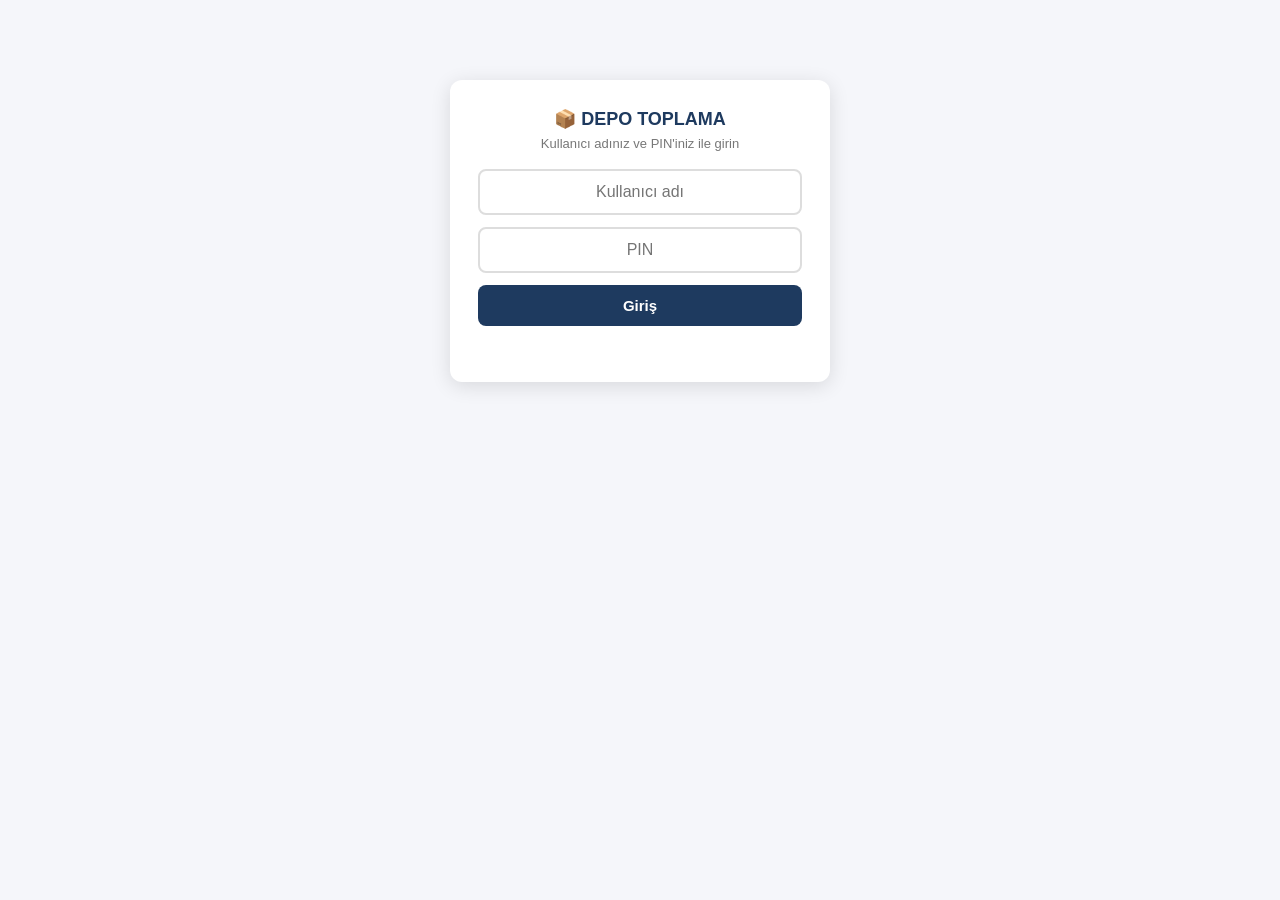
<file: depo.html>
<!DOCTYPE html>
<html lang="tr">
<head>
<meta charset="UTF-8">
<!-- CSP: sunucu başlığı yoksa (GitHub Pages) en azından bu geçerli olur.
     frame-ancestors ve HSTS meta ile VERİLEMEZ → _headers + uygun hosting gerekir. -->
<meta http-equiv="Content-Security-Policy" content="default-src 'self'; script-src 'self' 'unsafe-inline'; style-src 'self' 'unsafe-inline'; img-src 'self' data:; font-src 'self'; connect-src 'self' https://hwaoeesbnuvsxmmyrdtx.supabase.co; worker-src 'self' blob:; object-src 'none'; base-uri 'self'; form-action 'none'">
<meta name="viewport" content="width=device-width, initial-scale=1.0">
<link rel="icon" href="favicon.svg" type="image/svg+xml">
<link rel="manifest" href="manifest.json">
<link rel="apple-touch-icon" sizes="180x180" href="icons/dornevi-apple-180-v2.png">
<meta name="theme-color" content="#24322f">
<title>Depo Toplama — GUROK</title>
<link rel="stylesheet" href="stil.css">
</head>
<body>

<!-- ===== Şifre ekranı ===== -->
<div class="kilit" id="kilit">
  <h2>📦 DEPO TOPLAMA</h2>

  <!-- Herkesin bildiği ortak şifre 1 Eyl 2026'da kapatıldı (denetim N-1):
       sayaç kapı başına tutulduğu için yabancı biri 5 yanlış denemeyle tüm
       depoyu 15 dakika dışarıda bırakabiliyordu. Artık sayaç kişiye bağlı. -->
  <p>Kullanıcı adınız ve PIN'iniz ile girin</p>
  <input type="text" id="depoKod" placeholder="Kullanıcı adı"
         autocomplete="username" autocapitalize="none" spellcheck="false">
  <input type="password" id="depoPin" placeholder="PIN"
         autocomplete="current-password" inputmode="numeric">
  <button id="girisBtn" onclick="giris()">Giriş</button>

  <div class="err" id="hata"></div>
</div>

<!-- ===== Ana ===== -->
<div id="ana" style="display:none">
  <div class="hdr">
    <h1 id="hdrBaslik">DEPO — GELEN TALEPLER</h1>
    <div class="hr">
      <span class="canli"><i></i> Canlı</span>
      <span id="depoKim" style="font-size:12px;opacity:.85"></span>
      <input type="date" id="tarih" onchange="yenile()">
      <button class="db" onclick="yenile()">🔄 Yenile</button>
      <button class="db" style="background:#555" onclick="cikisYap()">🚪 Çıkış</button>
    </div>
  </div>

  <!-- ---- Ekran 1: talep listesi ---- -->
  <div id="ekranListe" style="padding:12px">
    <div class="serit">
      <div class="serit-ust">
        <b id="ozet">Yükleniyor...</b>
        <button class="bekle-btn" id="bekleBtn" onclick="bekleyenlerAcKapa()" style="display:none"></button>
      </div>
      <div class="serit-alt" id="chipler" style="display:none"></div>
    </div>

    <div class="sekmeler">
      <button class="sk aktif" id="skTalep" onclick="sekmeGec('talep')">📋 TALEPLER</button>
      <button class="sk" id="skEnv" onclick="sekmeGec('env')">📦 KALEM ENVANTERİ</button>
      <button class="sk" id="skTuk" onclick="sekmeGec('tuk')">🍽 TÜKETİM</button>
      <button class="sk" id="skStok" onclick="sekmeGec('stok')">📊 STOK</button>
    </div>

    <div id="talepler"></div>

    <div id="tuketim" style="display:none">
      <div class="env-arac">
        <label>Başlangıç <input type="date" id="tukBas"></label>
        <label>Bitiş <input type="date" id="tukBit"></label>
        <button class="db" onclick="tuketimGetir()">Getir</button>
        <span class="env-hazir" id="tukHazir"></span>
        <input class="sb env-ara" id="tukAra" placeholder="Ürün ara..." oninput="tukFiltre(this.value)">
      </div>
      <div class="env-arac" id="cikisArac" style="display:none">
        <label>Outlet çıkış Excel
          <select id="cikisOutlet" class="sb" style="min-width:200px"></select>
        </label>
        <button class="db" onclick="outletCikisExcel()">⬇ Çıkış Excel (LN)</button>
        <span class="env-hazir">seçili outlet'in bu aralıktaki tüm çıkışı — LN formatında tek dosya</span>
      </div>
      <div class="tuk-sekmeler" id="tukSekmeler"></div>
      <div id="tukIcerik"><div class="em">Tarih aralığı seçip <b>Getir</b>'e basın — onaylanan siparişlerden tüketim kategorilere ayrılır.</div></div>
    </div>

    <div id="envanter" style="display:none">
      <div class="env-arac">
        <label>Başlangıç <input type="date" id="envBas"></label>
        <label>Bitiş <input type="date" id="envBit"></label>
        <button class="db" onclick="envanterGetir()">Getir</button>
        <span class="env-hazir" id="envHazir"></span>
        <input class="sb env-ara" id="envAra" placeholder="Ürün ara..." oninput="envFiltre(this.value)">
      </div>

      <div class="depo-header">
        <span>ÜRÜN ÇIKIŞ KAYDI — satıra basınca hangi outlet, ne zaman, kaç adet</span>
        <span class="depo-count" id="envCount">0 kalem</span>
      </div>
      <div id="envIcerik"><div class="em">Tarih aralığı seçip <b>Getir</b>'e basın.</div></div>
    </div>

    <div id="stok" style="display:none">
      <div class="stok-arac">
        <div class="stok-yukle" id="stokYukleKutu">
          <b>Stok dosyası yükle</b>
          <div class="stok-mod">
            <label><input type="radio" name="stokMod" value="baseline" checked onchange="stokModDegisti()">
              <span>Baseline (KUM) — stoğu <b>Kalan</b>'a eşitle</span></label>
            <label><input type="radio" name="stokMod" value="malkabul" onchange="stokModDegisti()">
              <span>Mal kabul (KUM) — <b>gelen</b>i stoğa ekle</span></label>
            <label><input type="radio" name="stokMod" value="mutabakat" onchange="stokModDegisti()">
              <span>📅 Günlük LN mutabakatı — <b>yeni stok = LN − (kesimden beri çıkan)</b></span></label>
          </div>

          <!-- LN mutabakatına özel ayarlar. LN'de İKİ stok sütunu var:
               "Eldeki Envanter" (fiziksel) ve "Ekonomik Stok" (eldeki + henüz
               gelmemiş sipariş). Yanlışını seçmek stoğu şişirir, o yüzden
               hangisinin seçildiği görünüyor ve değiştirilebiliyor. -->
          <div id="lnAyar" style="display:none;margin:8px 0;padding:8px;background:#f7f9fc;border-radius:6px;font-size:12px">
            <div id="lnSutunBilgi" style="color:#555"></div>
            <label style="display:block;margin-top:6px">Miktar sütunu:
              <select id="lnMiktarSut" onchange="lnMiktarSutunDegisti()" style="font-size:12px;padding:3px"></select>
            </label>
            <label style="display:flex;gap:6px;align-items:center;margin-top:8px">
              <input type="checkbox" id="lnKesim" onchange="lnOnizlemeTazele()">
              <span><b>Kesim (Cumartesi)</b> — LN tüketimi işlemiştir, stok doğrudan LN'e eşitlenir ve sayaç sıfırlanır</span>
            </label>
          </div>
          <input type="file" id="stokDosya" accept=".xlsx,.xls,.csv,.pdf" onchange="stokDosyaSecildi()">
          <div class="stok-onizle" id="stokOnizle"></div>
          <div id="lnOnizleme" style="display:none;max-height:320px;overflow:auto;margin-top:8px"></div>
          <label class="stok-zorla" id="stokZorlaKutu" style="display:none">
            <input type="checkbox" id="stokZorla">
            <span>Bu içerik daha önce yüklendi — <b>yine de uygula</b> (stok yeniden değişecek)</span>
          </label>
          <button class="db" id="stokUygulaBtn" disabled onclick="stokUygula()">Uygula</button>
        </div>
        <div class="stok-sag">
          <input class="sb stok-ara" id="stokAra" placeholder="Ürün ara..." oninput="stokFiltre(this.value)">
          <div id="stokSilKutu">
            <button class="cb" style="width:auto;margin:8px 0 0;padding:8px 12px" onclick="stokKatalogDisiTemizle()">🧹 Katalog dışını temizle</button>
            <button class="cb" style="width:auto;margin:6px 0 0;padding:8px 12px;color:#c00000;border-color:#f0b0b0" onclick="stokTumTemizle()">🗑 Tüm stoğu temizle</button>
          </div>
        </div>
      </div>

      <!-- Depo talebi ORTAK KAYIT: yazan indirsin diye değil, LN'e aktaracak
           kişi de görsün diye. Kim yazdı, kim aktardı burada duruyor. -->
      <div id="talepKutu">
        <div class="depo-header">
          <span>DEPO TALEPLERİ — LN'e aktarılacak sipariş dosyaları</span>
          <span class="depo-count" id="talepCount">—</span>
        </div>
        <div id="talepIcerik"><div class="em">Yükleniyor...</div></div>
      </div>

      <div id="yuklemeGecmisi">
        <div class="depo-header">
          <span>YÜKLEME GEÇMİŞİ — aynı içerik ikinci kez uygulanamaz</span>
          <span class="depo-count" id="yuklemeCount">—</span>
        </div>
        <div id="yuklemeIcerik"><div class="em">Yükleniyor...</div></div>
      </div>

      <div class="depo-header" style="margin-top:14px">
        <span>GÜNCEL STOK</span>
        <span class="depo-count" id="stokCount">—</span>
      </div>
      <div id="stokIcerik"><div class="em">Şifreyle giriş yapıldıktan sonra stok yüklenir.</div></div>
    </div>
  </div>

  <!-- ---- Ekran 2: sipariş detayı ---- -->
  <div id="ekranDetay" style="display:none;padding:12px">
    <button class="geri" onclick="listeyeDon()">← Taleplere dön</button>
    <div id="detayBas"></div>
    <div id="detayIcerik"></div>
  </div>

  <!-- ---- Ekran 3: ürün hareket detayı ---- -->
  <div id="ekranUrun" style="display:none;padding:12px">
    <button class="geri" onclick="envanteraDon()">← Envantere dön</button>
    <div id="urunBas"></div>
    <div id="urunIcerik"></div>
  </div>
</div>

<script src="vendor/jszip.min.js"></script>
<script src="vendor/supabase.min.js"></script>
<script src="vendor/xlsx.full.min.js"></script>
<!-- pdf.js 4.x yalnızca ESM dağıtılıyor (UMD build'i yok). Sayfanın geri kalanı
     global fonksiyonlar kullandığı için modüle çevrilemez; bu köprü pdfjsLib'i
     window'a asar ve hazır olduğunda bayrak koyar. -->
<script type="module">
  import * as pdfjsLib from "./vendor/pdf.module.js";
  pdfjsLib.GlobalWorkerOptions.workerSrc = "./vendor/pdf.worker.module.js";
  window.pdfjsLib = pdfjsLib;
  window.__pdfjsHazir = true;
  window.dispatchEvent(new Event("pdfjs-hazir"));
</script>
<script src="veri.js"></script>
<script src="mutfak.js"></script>
<script src="tuketim.js"></script>
<script src="depo_sablon.js"></script>
<script src="mutabakat.js"></script>
<script src="config.js"></script>
<script src="ortak.js"></script>
<script>
// ESM modülü asenkron yüklenir; sayfa açılır açılmaz PDF seçilirse henüz hazır
// olmayabilir. En fazla 10 sn bekler.
function pdfjsBekle() {
  if (window.__pdfjsHazir) return Promise.resolve(true);
  return new Promise(cz => {
    const t = setTimeout(() => cz(!!window.__pdfjsHazir), 10000);
    window.addEventListener("pdfjs-hazir", () => { clearTimeout(t); cz(true); }, { once: true });
  });
}

/* ================= Durum ================= */

let GIRISLI = false;            // giriş yapıldı mı (oturum token'ı ortak.js'te TOKEN)
let DEPOCU = null;              // { kod, ad, rol }

// Bu oturumun izni var mı? Sunucu her hâlükârda kendi kontrolünü yapıyor;
// burası yalnızca çalışmayacak düğmeleri göstermemek için.
function izinli(x) { return !!DEPOCU && depoIzinVar(DEPOCU.rol, x); }
let SIPARISLER = [];            // seçili günün siparişleri (talepler ekranı)
let ACIK_NO = null;             // detayı açık siparişin numarası (null ise liste ekranı)
let STOK = null;                // stok listesi (null = henüz çekilmedi)
let stokParsed = null;          // yüklenen dosyadan ayrıştırılan kalemler
let lnRows = null;              // LN dosyasının ham tablosu (sütun değişince yeniden ayrıştırılır)
let lnSutun = null;             // bulunan sütun eşlemesi
let lnOnizle = null;            // sunucudan gelen mutabakat önizlemesi
let TUKETIM = null;             // tüketim raporu verisi (null = henüz çekilmedi)
let TUK_ORDERS = [];            // tüketim aralığındaki ham siparişler (outlet çıkış Excel'i)
let TUK_AKTIF = null;           // seçili tüketim kategorisi
let ENVANTER = null;            // envanter aralığının siparişleri (null = henüz çekilmedi)
let ACIK_URUN = null;           // hareket detayı açık ürün kodu (null ise liste ekranı)
let zamanlayici = null;

/* ================= Giriş ================= */

// Oturum YALNIZCA token ile sürer; şifre saklanmaz (M-1).
sessionStorage.removeItem("gurok_depo_sifre");   // eski sürümden kalmışsa temizle
if (tokenGeriYukle("gurok_depo")) {
  GIRISLI = true;
  const ad  = sessionStorage.getItem("gurok_depo_ad");
  const rol = sessionStorage.getItem("gurok_depo_rol");
  // Yenilemeden sonra da kim olduğu ve neyi görebildiği bilinsin.
  if (ad) DEPOCU = { kod: null, ad: ad, rol: rol || "depo_personel" };
  basla();
}

document.getElementById("depoKod").addEventListener("keydown", e => {
  if (e.key === "Enter") document.getElementById("depoPin").focus();
});
document.getElementById("depoPin").addEventListener("keydown", e => {
  if (e.key === "Enter") giris();
});


// Kişisel giriş: kullanıcı adı + PIN. Oturum artık KİMİN olduğunu biliyor.
async function giris() {
  const kodInp = document.getElementById("depoKod");
  const pinInp = document.getElementById("depoPin");
  const btn = document.getElementById("girisBtn");
  const err = document.getElementById("hata");
  const kod = kodInp.value.trim();
  const pin = pinInp.value.trim();
  if (!kod) { err.textContent = "Kullanıcı adı girin."; kodInp.focus(); return; }
  if (!pin) { err.textContent = "PIN girin."; pinInp.focus(); return; }

  btn.disabled = true;
  btn.textContent = "Kontrol ediliyor...";
  err.textContent = "";
  try {
    const g = await kisiGirisi(kod, pin,
      ["depo_personel", "depo_asistan", "depo_yonetici", "departman_yonetici"]);
    if (g.ok) {
      GIRISLI = true;
      DEPOCU = { kod: g.kod, ad: g.ad, rol: g.rol };
      sessionStorage.setItem("gurok_depo_ad", g.ad);
      sessionStorage.setItem("gurok_depo_rol", g.rol);
      oturumDamgala("gurok_depo");
      tokenKaydet("gurok_depo");
      kodInp.value = ""; pinInp.value = "";
      basla();
    } else {
      err.textContent = g.hata;      // kilitlenme uyarısı da buradan gelir
      pinInp.value = "";
      pinInp.focus();
    }
  } catch (e) {
    console.error(e);
    err.textContent = "Bağlantı kurulamadı. İnternetinizi kontrol edin.";
    pinInp.value = "";
    pinInp.focus();
  }
  btn.disabled = false;
  btn.textContent = "Giriş";
}

/* Depo bilgisayarı paylaşımlı ve oturum 2 saat sürüyor. Kasten sonlandırma
   yolu olmazsa, kalkıp giden birinin ardından gelen kişi onun adına sipariş
   onaylayabilir ya da stok silebilir. Token sunucuda da iptal edilir. */
async function cikisYap() {
  if (!confirm("Oturumu kapatmak istiyor musunuz?")) return;
  // Önce otomatik tazelemeyi durdur: ölü token ile sorgu atmaya devam etmesin.
  if (zamanlayici) { clearInterval(zamanlayici); zamanlayici = null; }
  await oturumuKapat();
  GIRISLI = false;
  DEPOCU = null;
  ACIK_NO = null; ACIK_URUN = null; SIPARISLER = []; STOK = null;
  ["gurok_depo_token", "gurok_depo_zaman", "gurok_depo_sifre", "gurok_depo_ad", "gurok_depo_rol"]
    .forEach(k => { try { sessionStorage.removeItem(k); } catch (e) {} });
  document.getElementById("ana").style.display = "none";
  document.getElementById("kilit").style.display = "";
  document.getElementById("hata").textContent = "";
  document.getElementById("depoPin").value = "";
}

function basla() {
  document.getElementById("kilit").style.display = "none";
  document.getElementById("ana").style.display = "";
  document.getElementById("depoKim").textContent =
    DEPOCU ? ("👤 " + DEPOCU.ad + " · " + (ROL_ADI[DEPOCU.rol] || DEPOCU.rol)) : "";
  yetkileriUygula();
  document.getElementById("tarih").value = bugun();
  document.getElementById("envBas").value = bugun();
  document.getElementById("envBit").value = bugun();
  document.getElementById("tukBas").value = bugun();
  document.getElementById("tukBit").value = bugun();
  yenile();
  zamanlayici = setInterval(otoYenile, 15000);
}

// Otomatik tazeleme, bir sipariş detayı AÇIKKEN çalışmaz: aksi halde depo
// personeli onay miktarını yazarken input yeniden çizilir, girilen değer
// sunucudaki eskisine döner ve yanlış miktar onaylanabilir. Liste ve ürün
// envanteri ekranlarında tazeleme güvenli.
function otoYenile() {
  if (ACIK_NO) return;
  yenile();
}

/* ================= Veri ================= */

async function yenile() {
  if (!izinli("talep")) return;      // departman yöneticisi talepleri görmüyor
  const tarih = document.getElementById("tarih").value || bugun();
  try {
    const { data, error } = await SB.rpc("depo_liste", { ...yetkiArg(), p_tarih: tarih });
    if (error) throw error;
    SIPARISLER = data || [];
    ciz();
  } catch (e) {
    console.error(e);
    document.getElementById("ozet").textContent = "⚠ Bağlantı hatası — son veriler gösteriliyor";
  }
}

function siparisBul(no) { return SIPARISLER.find(s => s.siparis_no === no) || null; }

// Envanter satırı tıklaması — delegasyon. Ürün kodu data-kod'dan okunur,
// gerçek değerdir (HTML entity çözülmüş), inline handler'a gömülmez.
document.getElementById("envIcerik").addEventListener("click", e => {
  const tr = e.target.closest(".env-sat");
  if (tr && tr.dataset.kod) urunAc(tr.dataset.kod);
});

/* ================= Çizim yönlendirici ================= */

function ciz() {
  if (ACIK_URUN) { cizUrunDetay(); return; }

  if (ACIK_NO) {
    const s = siparisBul(ACIK_NO);
    if (!s) { listeyeDon(); return; }   // sipariş kaybolduysa listeye dön
    cizDetay(s);
    return;
  }

  cizSerit();
  cizTalepler();
  // Envanter kendi tarih aralığını kullanır; açıksa o da tazelensin
  if (ENVANTER && document.getElementById("envanter").style.display !== "none") {
    envanterGetir();
  }
}

/* ================= Ekran 1: liste ================= */

/* Rolün göremeyeceği sekmeleri ve düğmeleri gizler, sonra açık kalan ilk
   sekmeye geçer. Departman yöneticisi Talepler'i hiç görmediği için
   varsayılan sekme onda Kalem Envanteri oluyor. */
function yetkileriUygula() {
  const g = (id, k) => { const e = document.getElementById(id); if (e) e.style.display = k ? "" : "none"; };
  g("skTalep", izinli("talep"));
  g("skEnv",   izinli("envanter"));
  g("skTuk",   izinli("envanter"));   // Tüketim ile Envanter AYNI veri, aynı izin
  g("skStok",  izinli("stok_gor"));
  // Stok sekmesi içi: yükleme ve silme ayrı izinler
  g("stokYukleKutu", izinli("stok_yukle"));
  g("yuklemeGecmisi", izinli("stok_yukle"));
  g("talepKutu", izinli("talep_yaz"));
  g("stokSilKutu",   izinli("stok_sil"));
  sekmeGec(izinli("talep") ? "talep" : (izinli("envanter") ? "env" : "stok"));
}

function sekmeGec(hangi) {
  document.getElementById("talepler").style.display  = hangi === "talep" ? "" : "none";
  document.getElementById("envanter").style.display  = hangi === "env"   ? "" : "none";
  document.getElementById("tuketim").style.display   = hangi === "tuk"   ? "" : "none";
  document.getElementById("stok").style.display      = hangi === "stok"  ? "" : "none";
  document.getElementById("skTalep").classList.toggle("aktif", hangi === "talep");
  document.getElementById("skEnv").classList.toggle("aktif",   hangi === "env");
  document.getElementById("skTuk").classList.toggle("aktif",   hangi === "tuk");
  document.getElementById("skStok").classList.toggle("aktif",  hangi === "stok");

  // İzin yoksa sorgu ATILMAZ: sunucu zaten reddeder ama boşuna hata
  // göstermenin ve gereksiz istek atmanın anlamı yok.
  if (hangi === "env"  && !ENVANTER && izinli("envanter")) envanterGetir();
  if (hangi === "tuk"  && !TUKETIM  && izinli("envanter")) tuketimGetir();
  if (hangi === "stok" && !STOK     && izinli("stok_gor")) {
    stokGetir();
    if (izinli("stok_yukle")) yuklemeGetir();
    if (izinli("talep_yaz"))  talepGetir();
  }
}

// Hangi barın gönderdiği zaten talep listesinde görünüyor; burada sadece
// GÖNDERMEYEN barlar var — ve o da katlanır, çünkü çoğu zaman gerekmez.
let bekleyenlerAcik = false;

function cizSerit() {
  const gelenler = new Set(SIPARISLER.map(s => s.outlet_kod));
  const onayli = SIPARISLER.filter(s => s.durum === "onaylandi").length;
  const bekleyenler = D.filter(o => !gelenler.has(o.c));

  document.getElementById("ozet").textContent =
    SIPARISLER.length + " sipariş · " + onayli + " onaylandı · "
    + (SIPARISLER.length - onayli) + " onay bekliyor";

  const btn = document.getElementById("bekleBtn");
  const kutu = document.getElementById("chipler");

  if (!bekleyenler.length) {
    btn.style.display = "none";
    kutu.style.display = "none";
    return;
  }

  btn.style.display = "";
  btn.textContent = bekleyenler.length + " bar sipariş göndermedi "
                  + (bekleyenlerAcik ? "▴" : "▾");

  kutu.style.display = bekleyenlerAcik ? "" : "none";
  kutu.innerHTML = bekleyenler.map(o =>
    '<span class="chip bekliyor" title="' + htmlEsc(o.n) + '">'
    + htmlEsc(kisaKod(o.c)) + ' ' + htmlEsc(o.n) + '</span>').join("");
}

function bekleyenlerAcKapa() {
  bekleyenlerAcik = !bekleyenlerAcik;
  cizSerit();
}

function cizTalepler() {
  const k = document.getElementById("talepler");

  if (!SIPARISLER.length) {
    k.innerHTML = '<div class="em">Bu tarihte gönderilmiş sipariş yok.</div>';
    return;
  }

  let h = '<div class="talep-bas">'
        + '<span>SİPARİŞ NO</span><span>BAR</span><span>SAAT</span>'
        + '<span>KALEM</span><span>DURUM</span><span></span></div>';

  SIPARISLER.forEach(s => {
    const onaylandi = s.durum === "onaylandi";
    const verilmeyen = s.kalemler.filter(it => gecerliMiktar(it) === 0).length;
    // Miktarı değişmiş ama tamamen iptal edilmemiş kalemler ("verilmedi" ile çakışmasın)
    const duzeltilen = s.kalemler.filter(it =>
      it.o !== undefined && it.o !== null && it.o !== it.m && it.o > 0).length;

    h += '<div class="talep-sat' + (onaylandi ? " onayli" : "") + (s.durum === "iptal" ? " iptalli" : "") + '"'
       + ' onclick="detayAc(\'' + htmlEsc(s.siparis_no) + '\')">'
       + '<span class="tno">' + htmlEsc(s.siparis_no) + '</span>'
       + '<span><b>' + htmlEsc(kisaKod(s.outlet_kod)) + '</b> ' + htmlEsc(s.outlet_ad)
       + (s.bolum ? ' <i class="bolum-et">' + htmlEsc(s.bolum) + '</i>' : '')
       + (s.gonderen ? ' <i class="gonderen-et">👤 ' + htmlEsc(s.gonderen) + '</i>' : '') + '</span>'
       + '<span>' + saat(s.gonderilme_saati) + '</span>'
       + '<span>' + s.kalemler.length + ' kalem'
       + (duzeltilen ? ' <i class="uyari">' + duzeltilen + ' düzeltildi</i>' : '')
       + (verilmeyen ? ' <i class="uyari">' + verilmeyen + ' verilmedi</i>' : '')
       + '</span>'
       + '<span>' + (s.durum === "iptal"
            ? '<span class="rz iptal">🚫 İptal ' + (s.iptal_saati ? saat(s.iptal_saati) : "")
              + (s.iptal_eden ? ' · ' + htmlEsc(s.iptal_eden) : "") + '</span>'
            : onaylandi
            ? '<span class="rz onay">✅ Onaylandı ' + (s.onay_saati ? saat(s.onay_saati) : "") + '</span>'
            : '<span class="rz talep">🟡 Talep</span>')
          + (s.teslim_durum === "alindi"
              ? ' <span class="rz teslim">✓ Teslim alındı</span>'
              : s.teslim_durum === "itiraz"
              ? ' <span class="rz itiraz">⚠ İTİRAZ</span>' : "") + '</span>'
       + '<span class="ileri">›</span>'
       + '</div>';
  });

  k.innerHTML = h;
}

/* ================= Kalem envanteri =================
   Ürün bazında çıkış kaydı. ÇIKAN = onaylanmış siparişlerdeki onay miktarı
   (depodan gerçekten çıkan mal). BEKLEYEN = henüz onaylanmamış talepler.
   Satıra basılınca o ürünün tek tek hareketleri açılır. */

async function envanterGetir() {
  const bas = document.getElementById("envBas").value || bugun();
  const bit = document.getElementById("envBit").value || bugun();
  const kutu = document.getElementById("envIcerik");

  kutu.innerHTML = '<div class="em">Yükleniyor...</div>';
  document.getElementById("envHazir").textContent = "";

  try {
    const { data, error } = await SB.rpc("depo_envanter", {
      ...yetkiArg(), p_bas: bas, p_bit: bit
    });
    if (error) throw error;
    ENVANTER = data || [];
    if (ACIK_URUN) cizUrunDetay(); else cizEnvanter();
  } catch (e) {
    console.error(e);
    ENVANTER = null;
    kutu.innerHTML = '<div class="em">⚠ Envanter alınamadı: '
                   + htmlEsc(e.message || "bağlantı hatası") + '</div>';
  }
}

// Siparişleri ürün bazında toplar
function envanterTopla() {
  const urun = {};
  let siparisSayisi = 0, hareketSayisi = 0;

  (ENVANTER || []).forEach(s => {
    siparisSayisi++;
    const onayli = s.durum === "onaylandi";

    s.kalemler.forEach(it => {
      const miktar = gecerliMiktar(it);
      if (miktar <= 0) return;              // verilmedi işaretli kalem

      if (!urun[it.k]) {
        urun[it.k] = { k: it.k, a: it.a, b: it.b, g: it.g,
                       cikan: 0, bekleyen: 0, hareketler: [] };
      }
      const u = urun[it.k];
      if (onayli) u.cikan += miktar; else u.bekleyen += miktar;

      u.hareketler.push({
        siparis_no: s.siparis_no,
        outlet_kod: s.outlet_kod,
        outlet_ad:  s.outlet_ad,
        bolum:      s.bolum || null,
        gonderen:   s.gonderen || null,
        istendi:    s.gonderilme_saati,
        cikti:      s.onay_saati,
        talep:      it.m,
        miktar:     miktar,
        onayli:     onayli
      });
      hareketSayisi++;
    });
  });

  Object.values(urun).forEach(u =>
    u.hareketler.sort((a, b) => new Date(b.istendi) - new Date(a.istendi)));

  return { urun, siparisSayisi, hareketSayisi };
}

function cizEnvanter() {
  const kutu = document.getElementById("envIcerik");
  const { urun, siparisSayisi, hareketSayisi } = envanterTopla();
  const kodlar = Object.keys(urun);

  document.getElementById("envCount").textContent = kodlar.length + " kalem";
  document.getElementById("envHazir").textContent =
    siparisSayisi + " sipariş · " + hareketSayisi + " hareket";

  if (!kodlar.length) {
    // Boşsa nedenini söyle — sessiz boş ekran bırakma
    kutu.innerHTML = '<div class="em">'
      + (siparisSayisi === 0
          ? "Bu tarih aralığında hiç sipariş yok."
          : siparisSayisi + " sipariş bulundu, ama hiçbirinde çıkacak kalem yok "
            + "(tüm kalemler 0 / verilmedi işaretli).")
      + '</div>';
    return;
  }

  // Düz liste, ürün koduna göre sıralı. Gruplama yok: envanter yüzlerce satıra
  // çıkabilir, kod sırası aramayı ve LN Infor'la karşılaştırmayı kolaylaştırır.
  kodlar.sort((a, b) => a.localeCompare(b, "en"));

  let h = '<table class="env-tbl"><thead><tr>'
        + '<th>KOD</th><th>ÜRÜN ADI</th><th>BR</th><th>ÇIKAN</th><th>BEKLEYEN</th>'
        + '<th>HAREKET</th><th></th>'
        + '</tr></thead><tbody>';

  kodlar.forEach(k => {
    const u = urun[k];
    // Ürün kodu kullanıcı (anon RPC) tarafından yazılabildiği için onclick
    // string'ine GÖMÜLMEZ; data-kod ile taşınır, tıklama delegasyonla yakalanır.
    h += '<tr class="env-sat" data-ara="' + htmlEsc((u.a + " " + u.k).toLowerCase()) + '"'
       + ' data-kod="' + htmlEsc(k) + '">'
       + '<td style="font-family:monospace;font-size:11px">' + htmlEsc(k) + '</td>'
       + '<td>' + htmlEsc(u.a) + '</td>'
       + '<td style="text-align:center">' + htmlEsc(u.b) + '</td>'
       + '<td class="say cikan' + (u.cikan ? "" : " sifir") + '">' + (u.cikan || "—") + '</td>'
       + '<td class="say bekleyen">' + (u.bekleyen || "—") + '</td>'
       + '<td class="say hrk-say">' + u.hareketler.length + '</td>'
       + '<td class="say"><span class="ileri">›</span></td>'
       + '</tr>';
  });

  kutu.innerHTML = h + '</tbody></table>';
  envFiltre(document.getElementById("envAra").value);
}

function envFiltre(t) {
  t = (t || "").toLowerCase().trim();
  let gorunen = 0;
  document.querySelectorAll("#envIcerik tr[data-ara]").forEach(tr => {
    const uygun = !t || tr.dataset.ara.includes(t);
    tr.style.display = uygun ? "" : "none";
    if (uygun) gorunen++;
  });
  if (t) document.getElementById("envCount").textContent = gorunen + " kalem (filtreli)";
}

/* ---- Ekran 3: bir ürünün hareketleri ---- */

function urunAc(kod) {
  ACIK_URUN = kod;
  document.getElementById("ekranListe").style.display = "none";
  document.getElementById("ekranUrun").style.display = "";
  window.scrollTo(0, 0);
  ciz();
}

function envanteraDon() {
  ACIK_URUN = null;
  document.getElementById("ekranUrun").style.display = "none";
  document.getElementById("ekranListe").style.display = "";
  document.getElementById("hdrBaslik").textContent = "DEPO — GELEN TALEPLER";
  window.scrollTo(0, 0);
  ciz();
}

function cizUrunDetay() {
  const { urun } = envanterTopla();
  const u = urun[ACIK_URUN];

  if (!u) {                       // aralık değiştiyse ürün listeden düşmüş olabilir
    document.getElementById("urunBas").innerHTML = "";
    document.getElementById("urunIcerik").innerHTML =
      '<div class="em">Bu ürünün seçili tarih aralığında hareketi yok.</div>';
    return;
  }

  document.getElementById("hdrBaslik").textContent = "DEPO — " + u.a;

  const bas = document.getElementById("envBas").value || bugun();
  const bit = document.getElementById("envBit").value || bugun();

  document.getElementById("urunBas").innerHTML =
      '<div class="detay-bas">'
    + '<div>'
    + '<div class="dno">' + htmlEsc(u.k) + '</div>'
    + '<div class="dbar">' + htmlEsc(u.a) + ' &nbsp;·&nbsp; ' + htmlEsc(u.b)
    + ' &nbsp;·&nbsp; ' + htmlEsc(bas) + ' — ' + htmlEsc(bit) + '</div>'
    + '</div>'
    + '<div class="detay-btn">'
    + '<span class="ozet-kutu cikan"><b>' + u.cikan + '</b><span>ÇIKAN</span></span>'
    + '<span class="ozet-kutu bekleyen"><b>' + u.bekleyen + '</b><span>BEKLEYEN</span></span>'
    + '<span class="ozet-kutu"><b>' + u.hareketler.length + '</b><span>HAREKET</span></span>'
    + '</div></div>';

  let h = '<table class="detay-tbl"><thead><tr>'
        + '<th>OUTLET</th><th>SİPARİŞ NO</th><th>İSTENDİ</th><th>ÇIKTI</th>'
        + '<th>TALEP</th><th>MİKTAR</th><th>DURUM</th>'
        + '</tr></thead><tbody>';

  u.hareketler.forEach(hr => {
    h += '<tr class="' + (hr.onayli ? "" : "bekleyen-sat") + '">'
       + '<td><b>' + htmlEsc(kisaKod(hr.outlet_kod)) + '</b> ' + htmlEsc(hr.outlet_ad)
       + (hr.bolum ? ' <i class="bolum-et">' + htmlEsc(hr.bolum) + '</i>' : '')
       + (hr.gonderen ? ' <i class="gonderen-et">👤 ' + htmlEsc(hr.gonderen) + '</i>' : '') + '</td>'
       + '<td style="font-family:monospace;font-size:10px">' + htmlEsc(hr.siparis_no) + '</td>'
       + '<td style="white-space:nowrap">' + tarihSaat(hr.istendi) + '</td>'
       + '<td style="white-space:nowrap">' + (hr.onayli ? tarihSaat(hr.cikti) : "—") + '</td>'
       + '<td style="text-align:center' + (hr.talep !== hr.miktar ? ';color:#b26500' : '') + '">'
       + hr.talep + '</td>'
       + '<td style="text-align:center;font-weight:700;font-size:14px">' + hr.miktar + '</td>'
       + '<td>' + (hr.onayli ? '<span class="rz onay">✅ çıktı</span>'
                             : '<span class="rz talep">🟡 bekliyor</span>') + '</td>'
       + '</tr>';
  });

  document.getElementById("urunIcerik").innerHTML = h + '</tbody></table>';
}

/* ================= Ekran 2: sipariş detayı ================= */

function detayAc(no) {
  ACIK_NO = no;
  document.getElementById("ekranListe").style.display = "none";
  document.getElementById("ekranDetay").style.display = "";
  document.getElementById("hdrBaslik").textContent = "DEPO — SİPARİŞ " + no;
  window.scrollTo(0, 0);
  ciz();
}

function listeyeDon() {
  ACIK_NO = null;
  document.getElementById("ekranDetay").style.display = "none";
  document.getElementById("ekranListe").style.display = "";
  document.getElementById("hdrBaslik").textContent = "DEPO — GELEN TALEPLER";
  window.scrollTo(0, 0);
  ciz();
}

function cizDetay(s) {
  const onaylandi = s.durum === "onaylandi";

  document.getElementById("detayBas").innerHTML =
      '<div class="detay-bas">'
    + '<div>'
    + '<div class="dno">' + htmlEsc(s.siparis_no) + '</div>'
    + '<div class="dbar"><b>' + htmlEsc(kisaKod(s.outlet_kod)) + '</b> — ' + htmlEsc(s.outlet_ad)
    + (s.bolum ? ' <i class="bolum-et">' + htmlEsc(s.bolum) + '</i>' : '')
    + (s.gonderen ? ' <i class="gonderen-et">👤 ' + htmlEsc(s.gonderen) + '</i>' : '')
    + ' &nbsp;·&nbsp; ' + saat(s.gonderilme_saati) + ' &nbsp;·&nbsp; ' + s.kalemler.length + ' kalem</div>'
    + '</div>'
    + '<div class="detay-btn">'
    + (s.durum === "iptal"
        ? '<span class="rz iptal">🚫 Bu sipariş iptal edildi'
          + (s.iptal_eden ? ' · ' + htmlEsc(s.iptal_eden) : "")
          + (s.iptal_saati ? ' · ' + saat(s.iptal_saati) : "") + '</span>'
        : onaylandi
        ? '<span class="rz onay">✅ Onaylandı ' + (s.onay_saati ? saat(s.onay_saati) : "") + '</span>'
          + '<button class="cb" style="display:inline-block;width:auto;margin:0;padding:9px 16px" '
          + 'onclick="durumDegistir(\'talep\')">🔓 Kilidi Aç</button>'
        : '<button class="gb" onclick="durumDegistir(\'onaylandi\')">✅ ONAYLA ve KİLİTLE</button>')
    + (s.teslim_durum === "alindi"
        ? '<span class="rz teslim">✓ Teslim alındı'
          + (s.teslim_eden ? ' · ' + htmlEsc(s.teslim_eden) : "")
          + (s.teslim_saati ? ' · ' + saat(s.teslim_saati) : "") + '</span>'
        : s.teslim_durum === "itiraz"
        ? '<span class="rz itiraz">⚠ İTİRAZ'
          + (s.teslim_eden ? ' · ' + htmlEsc(s.teslim_eden) : "")
          + (s.teslim_not ? ' — ' + htmlEsc(s.teslim_not) : "") + '</span>'
        : "")
    + '<button class="db" id="exBtn" onclick="detayExcel()">⬇ Excel İndir</button>'
    + '</div></div>';

  let h = '<table class="detay-tbl"><thead><tr>'
        + '<th>KOD</th><th>ÜRÜN ADI</th><th>BR</th><th>TALEP</th><th>ONAY</th>'
        + '</tr></thead><tbody>';

  s.kalemler.forEach(it => {
    const onay = gecerliMiktar(it);
    const degisti = it.o !== undefined && it.o !== null && it.o !== it.m;
    h += '<tr class="' + (onay === 0 ? "verilmedi" : (degisti ? "degisti" : "")) + '">'
       + '<td style="font-family:monospace;font-size:10px">' + htmlEsc(it.k) + '</td>'
       + '<td>' + htmlEsc(it.a) + '</td>'
       + '<td style="text-align:center">' + htmlEsc(it.b) + '</td>'
       + '<td style="text-align:center;font-weight:700">' + it.m + '</td>'
       + '<td style="text-align:center">'
       + '<input type="number" min="0" class="onay-inp" value="' + onay + '"'
       + ' data-k="' + htmlEsc(it.k) + '" data-eski="' + onay + '"'
       + (onaylandi ? " disabled" : "")
       + ' onchange="kalemKaydet(this)" onfocus="this.select()">'
       + '</td></tr>';
  });

  document.getElementById("detayIcerik").innerHTML = h + '</tbody></table>'
    + '<div class="detay-not">Onay sütununa <b>0</b> yazılan ürün verilmedi sayılır; '
    + 'Excel çıktısına ve konsolide toplama girmez.</div>';
}

async function kalemKaydet(inp) {
  const yeni = parseInt(inp.value);
  const eski = parseInt(inp.dataset.eski);

  if (isNaN(yeni) || yeni < 0) { inp.value = eski; return; }
  if (yeni === eski) return;

  inp.disabled = true;
  try {
    const { error } = await SB.rpc("depo_kalem_guncelle", {
      ...yetkiArg(), p_siparis_no: ACIK_NO,
      p_kalem_kod: inp.dataset.k, p_onay: yeni
    });
    if (error) throw error;

    // Yerel kopyayı da güncelle ki bir sonraki çizim doğru olsun
    const s = siparisBul(ACIK_NO);
    const it = s.kalemler.find(x => x.k === inp.dataset.k);
    if (it) it.o = yeni;

    inp.dataset.eski = yeni;
    inp.disabled = false;
    inp.classList.add("kaydedildi");
    setTimeout(() => inp.classList.remove("kaydedildi"), 1200);
    cizDetay(s);

  } catch (e) {
    console.error(e);
    inp.value = eski;
    inp.disabled = false;
    alert("Kaydedilemedi: " + (e.message || "bağlantı hatası"));
  }
}

async function durumDegistir(yeniDurum) {
  const s = siparisBul(ACIK_NO);
  if (!s) return;

  if (yeniDurum === "onaylandi") {
    const verilmeyen = s.kalemler.filter(it => gecerliMiktar(it) === 0).length;

    /* Onay stoğu taban stoğun altına indirecekse ENGELLE (onaylanamaz).

       Bu yalnızca ÖN KONTROL: asıl engel sunucuda, depo_durum_degistir
       "Taban stok engeli: ..." ile onayı reddediyor. Yani burası çalışmasa da
       sipariş yanlışlıkla onaylanmaz — ama kullanıcı anlaşılır liste yerine ham
       sunucu hatası görür. Eskiden hata sessizce yutuluyordu; artık en azından
       konsola yazılıp kullanıcıya haber veriliyor. */
    let tabanAlti = [];
    let onKontrolCalisti = true;
    try {
      const { data, error } = await SB.rpc("onay_stok_kontrol", { ...yetkiArg(), p_siparis_no: ACIK_NO });
      if (error) throw error;
      tabanAlti = data || [];
    } catch (e) {
      onKontrolCalisti = false;
      console.error("onay_stok_kontrol:", e.message || e);   // stok/min modülü yoksa da buraya düşer
    }

    if (tabanAlti.length) {
      alert("⛔ Bu sipariş ONAYLANAMAZ.\n\nŞu ürünler taban stoğun altına iner:\n"
        + tabanAlti.map(b => "• " + b.ad + ": " + b.mevcut + " → " + b.sonra + " (min " + b.min_stok + ")").join("\n")
        + "\n\nOnay miktarını düşürün ya da stok girin.");
      return;
    }

    if (!confirm(s.siparis_no + " onaylanacak ve kilitlenecek.\n\n"
      + (verilmeyen ? verilmeyen + " ürün verilmedi olarak işaretli.\n" : "")
      + (onKontrolCalisti ? "" : "⚠ Taban stok ön kontrolü yapılamadı; sunucu yine de\n"
          + "taban altına inen siparişi reddedecektir.\n")
      + "Kilitli siparişte düzeltme yapılamaz (kilidi açabilirsiniz).\n\nOnaylansın mı?")) return;
  }

  try {
    const { error } = await SB.rpc("depo_durum_degistir", {
      ...yetkiArg(), p_siparis_no: ACIK_NO, p_durum: yeniDurum
    });
    if (error) throw error;
    await yenile();
  } catch (e) {
    console.error(e);
    alert("İşlem yapılamadı: " + (e.message || "bağlantı hatası"));
  }
}

/* ================= Excel ================= */

async function detayExcel() {
  const s = siparisBul(ACIK_NO);
  if (!s) return;

  const btn = document.getElementById("exBtn");
  btn.disabled = true;
  btn.textContent = "⏳ Hazırlanıyor...";
  try {
    await indirExcel(s.outlet_kod, s.outlet_ad, s.kalemler, s.siparis_no);
    btn.textContent = "✅ İndirildi";
    btn.classList.add("ok");
  } catch (e) {
    console.error(e);
    btn.textContent = "❌ " + (e.message === "Onaylanan kalem yok" ? "Onaylanan kalem yok" : "Hata");
  }
  setTimeout(() => {
    btn.textContent = "⬇ Excel İndir";
    btn.classList.remove("ok");
    btn.disabled = false;
  }, 2500);
}

/* ================= TÜKETİM ================= */

async function tuketimGetir() {
  const bas = document.getElementById("tukBas").value || bugun();
  const bit = document.getElementById("tukBit").value || bugun();
  const kutu = document.getElementById("tukIcerik");
  kutu.innerHTML = '<div class="em">Yükleniyor...</div>';
  document.getElementById("tukHazir").textContent = "";
  try {
    const [env, stk] = await Promise.all([
      SB.rpc("depo_envanter", { ...yetkiArg(), p_bas: bas, p_bit: bit }),
      SB.rpc("stok_liste",   { ...yetkiArg() })
    ]);
    if (env.error) throw env.error;
    const orders = env.data || [];
    const stokMap = {};
    if (!stk.error) (stk.data || []).forEach(s => stokMap[s.kod] = Number(s.miktar));

    // Onaylanan siparişlerden tüketim (kod -> toplam onay miktarı)
    const urun = {};
    let onayli = 0;
    orders.forEach(s => {
      if (s.durum !== "onaylandi") return;
      onayli++;
      s.kalemler.forEach(it => {
        const m = gecerliMiktar(it);
        if (m <= 0) return;
        if (!urun[it.k]) urun[it.k] = { kod: it.k, ad: it.a, birim: it.b, tuketim: 0 };
        urun[it.k].tuketim += m;
      });
    });

    // Skill kategorilerine yerleştir
    const kategoriler = {};
    let tuketilen = 0;
    Object.values(urun).forEach(u => {
      const r = tuketimKategori(u.kod, u.ad);
      if (!r) return;
      tuketilen++;
      if (!kategoriler[r.tab]) kategoriler[r.tab] = {};
      const key = r.alt || "_";
      (kategoriler[r.tab][key] = kategoriler[r.tab][key] || []).push({
        ...u, kalan: stokMap[u.kod] != null ? stokMap[u.kod] : null
      });
    });

    TUKETIM = { kategoriler };
    tukSiparisYukle(bas, bit);   // bu aralığa ait sipariş girişleri
    TUK_ORDERS = orders;                 // outlet çıkış Excel'i ham siparişleri kullanır
    cikisOutletDoldur(orders);
    document.getElementById("tukHazir").textContent =
      onayli + " onaylı sipariş · " + tuketilen + " ürün tüketildi";
    TUK_AKTIF = TUK_KATEGORILER.find(t => kategoriler[t]) || null;
    cizTuketim();
  } catch (e) {
    console.error(e);
    TUKETIM = null;
    kutu.innerHTML = '<div class="em">⚠ ' + htmlEsc(e.message || "hata") + '</div>';
  }
}

function cizTuketim() {
  const sekmeler = document.getElementById("tukSekmeler");
  const kutu = document.getElementById("tukIcerik");
  if (!TUKETIM) return;
  const kats = TUKETIM.kategoriler;
  const doluKats = TUK_KATEGORILER.filter(t => kats[t]);

  if (!doluKats.length) {
    sekmeler.innerHTML = "";
    kutu.innerHTML = '<div class="em">Bu aralıkta onaylı sipariş / tüketim yok.</div>';
    return;
  }

  // Kategori sekmeleri (Excel alt sayfaları gibi)
  sekmeler.innerHTML = doluKats.map(t => {
    const say = Object.values(kats[t]).reduce((n, l) => n + l.length, 0);
    return '<button class="tuk-sk' + (t === TUK_AKTIF ? " aktif" : "") + '"'
      + ' onclick="tuketimSekmeGec(this.dataset.k)" data-k="' + htmlEsc(t) + '">'
      + htmlEsc(t) + ' <span>' + say + '</span></button>';
  }).join("");

  // Seçili kategori
  const kat = kats[TUK_AKTIF] || {};
  const altSira = TUK_ALT_SIRA[TUK_AKTIF];
  let h = '<div class="depo-header"><span>' + htmlEsc(TUK_AKTIF) + '</span>'
        + '<span><span class="depo-count">' + Object.values(kat).reduce((n,l)=>n+l.length,0) + ' ürün</span>'
        + ' <button class="db" style="font-size:12px;padding:7px 14px;margin-left:8px" onclick="tukKategoriExcel()">⬇ Excel indir</button>'
        + ' <button class="db" style="font-size:12px;padding:7px 14px;margin-left:6px" onclick="tukDepoSiparisExcel(false)">💾 Depo Talebi Kaydet</button>'
        + ' <button class="db" style="font-size:12px;padding:7px 14px;margin-left:6px" onclick="tukDepoSiparisExcel(true)">💾 Tümünü Kaydet</button>'
        + ' <button class="cb" style="font-size:12px;padding:7px 14px;margin-left:6px;width:auto;display:inline-block" onclick="tukSiparisTemizle()">🧹 Siparişleri temizle</button>'
        + ' <span id="tukSipSayac" style="font-size:12px;color:#c00000;margin-left:8px"></span></span></div>'
        + '<table class="tuk-tbl"><thead><tr><th>KOD</th><th>ÜRÜN ADI</th><th>BR</th>'
        + '<th>TÜKETİM</th><th>KALAN STOK</th><th>SİPARİŞ</th></tr></thead><tbody>';

  const bloklar = altSira
    ? altSira.filter(a => kat[a]).map(a => [a, kat[a]])
    : Object.entries(kat);

  bloklar.forEach(([alt, list]) => {
    if (altSira) h += '<tr class="tuk-alt"><td colspan="6">' + htmlEsc(alt) + ' (' + list.length + ')</td></tr>';
    list.slice().sort((a, b) => a.ad.localeCompare(b.ad, "tr")).forEach(u => {
      const sip = TUK_SIPARIS[u.kod] || "";
      h += '<tr data-ara="' + htmlEsc((u.ad + " " + u.kod).toLowerCase()) + '">'
         + '<td class="mono">' + htmlEsc(u.kod) + '</td>'
         + '<td>' + htmlEsc(u.ad) + '</td>'
         + '<td style="text-align:center">' + htmlEsc(u.birim) + '</td>'
         + '<td class="say tuk-mik">' + u.tuketim + '</td>'
         + '<td class="say">' + (u.kalan != null ? (Number.isInteger(u.kalan) ? u.kalan : u.kalan.toFixed(2)) : "—") + '</td>'
         + '<td class="say"><input class="tuk-sip" type="number" min="0" step="1" value="' + htmlEsc(sip) + '"'
         + ' data-k="' + htmlEsc(u.kod) + '" onchange="tukSipKaydet(this)" onfocus="this.select()"></td>'
         + '</tr>';
    });
  });
  kutu.innerHTML = h + '</tbody></table>';
  tukFiltre(document.getElementById("tukAra").value);
  tukSipSayacGuncelle();
}

// Sipariş miktarları (kod -> miktar), oturum boyunca saklanır
/* Girilen sipariş miktarları — TARİH ARALIĞINA BAĞLI saklanır.
   Aksi halde geçen haftanın miktarları bu haftanın ekranında hazır görünür ve
   "Tümü (LN)" ile farkında olmadan gerçek bir depo talebine dönüşebilir. */
let TUK_SIPARIS = {};
let TUK_SIP_ARALIK = "";

function tukSiparisYukle(bas, bit) {
  const aralik = bas + "→" + bit;
  try {
    const kayit = JSON.parse(localStorage.getItem("gurok_tuk_siparis") || "null");
    TUK_SIPARIS = (kayit && kayit.aralik === aralik)
      ? miktarHaritasiTemizle(kayit.q) : {};
  } catch (e) { TUK_SIPARIS = {}; }
  TUK_SIP_ARALIK = aralik;
}

function tukSiparisYaz() {
  try {
    localStorage.setItem("gurok_tuk_siparis",
      JSON.stringify({ aralik: TUK_SIP_ARALIK, q: TUK_SIPARIS }));
  } catch (e) {}
}

function tukSipKaydet(inp) {
  const k = inp.dataset.k, v = parseInt(inp.value) || 0;
  if (v > 0) TUK_SIPARIS[k] = v; else delete TUK_SIPARIS[k];
  tukSiparisYaz();
  tukSipSayacGuncelle();
}

// Girilen kalem sayısını LN butonlarında göster (kaç kalem gönderileceği görünsün)
function tukSipSayacGuncelle() {
  const n = Object.keys(TUK_SIPARIS).length;
  const et = document.getElementById("tukSipSayac");
  if (et) et.textContent = n ? n + " kalem girildi" : "";
}

function tukSiparisTemizle() {
  const n = Object.keys(TUK_SIPARIS).length;
  if (!n) { alert("Girilmiş sipariş yok."); return; }
  if (!confirm(n + " üründe girilen sipariş miktarı silinecek. Devam edilsin mi?")) return;
  TUK_SIPARIS = {};
  tukSiparisYaz();
  cizTuketim();
}

// Seçili kategorinin SİPARİŞ ÖZETİ Excel'i:
// yalnızca sipariş girilen ürünler; SIRA 10,20,30... (10'ar artan); KOD/AD/MİKTAR/BİRİM.
function tukKategoriExcel() {
  if (!TUKETIM || !TUK_AKTIF) return;
  const kat = TUKETIM.kategoriler[TUK_AKTIF] || {};
  const altSira = TUK_ALT_SIRA[TUK_AKTIF];

  // Kategori/alt grup sırasında, yalnızca sipariş > 0 olanları düz topla
  const secilen = [];
  const bloklar = altSira ? altSira.filter(a => kat[a]).map(a => [a, kat[a]]) : Object.entries(kat);
  bloklar.forEach(([, list]) => {
    list.slice().sort((a, b) => a.ad.localeCompare(b.ad, "tr")).forEach(u => {
      const m = TUK_SIPARIS[u.kod] || 0;
      if (m > 0) secilen.push({ kod: u.kod, ad: u.ad, miktar: m, birim: u.birim });
    });
  });

  if (!secilen.length) {
    alert("Bu kategoride sipariş girilmemiş.\n\nÖnce SİPARİŞ sütununa miktar yazın, sonra Excel alın.");
    return;
  }

  const bas = document.getElementById("tukBas").value, bit = document.getElementById("tukBit").value;
  const aoa = [
    [TUK_AKTIF + " — SİPARİŞ LİSTESİ  (" + bas + " — " + bit + ")"],
    ["SIRA", "KOD", "ÜRÜN ADI", "MİKTAR", "BİRİM"]
  ];
  // SIRA: her üründe 10'ar artar (10, 20, 30, ...)
  secilen.forEach((u, i) => aoa.push([(i + 1) * 10, u.kod, u.ad, u.miktar, u.birim]));

  const ws = XLSX.utils.aoa_to_sheet(aoa);
  ws["!cols"] = [{ wch: 6 }, { wch: 13 }, { wch: 38 }, { wch: 9 }, { wch: 7 }];
  const wb = XLSX.utils.book_new();
  const sheetAd = TUK_AKTIF.replace(/[\\/?*:\[\]]/g, "").slice(0, 31);
  XLSX.utils.book_append_sheet(wb, ws, sheetAd);
  const dosyaAd = "siparis_" + TUK_AKTIF.replace(/[^a-zA-Z0-9]+/g, "_") + "_" + bas + ".xlsx";
  XLSX.writeFile(wb, dosyaAd);
}

// Sipariş girilen kalemleri kategori/alt grup sırasında toplar ({k,a,b,m} biçiminde).
// tumKategoriler=true ise TÜM kategoriler taranır (tek dosyada tüm sipariş).
function tukSecilenKalemler(tumKategoriler) {
  if (!TUKETIM) return [];
  const kats = tumKategoriler ? TUK_KATEGORILER.filter(t => TUKETIM.kategoriler[t])
                              : (TUK_AKTIF ? [TUK_AKTIF] : []);
  const secilen = [];
  kats.forEach(katAd => {
    const kat = TUKETIM.kategoriler[katAd] || {};
    const altSira = TUK_ALT_SIRA[katAd];
    const bloklar = altSira ? altSira.filter(a => kat[a]).map(a => [a, kat[a]]) : Object.entries(kat);
    bloklar.forEach(([, list]) => {
      list.slice().sort((a, b) => a.ad.localeCompare(b.ad, "tr")).forEach(u => {
        const m = TUK_SIPARIS[u.kod] || 0;
        if (m > 0) secilen.push({ k: u.kod, a: u.ad, b: u.birim, m: m });
      });
    });
  });
  return secilen;
}

// LN tdpur (depo talep) şablonunda çıktı: 1. satır sabit başlık, her ürün 2. satırın
// kopyası; yalnız T(sıra 10'ar) / V(kod) / W(ad) / X(miktar) / Y(birim) değişir.
async function tukDepoSiparisExcel(tumu) {
  const kalemler = tukSecilenKalemler(tumu);
  if (!kalemler.length) {
    alert("Sipariş girilmemiş.\n\nÖnce SİPARİŞ sütununa miktar yazın, sonra kaydedin.");
    return;
  }
  const etiket = tumu ? "TÜMÜ" : (TUK_AKTIF || "");
  const bas = document.getElementById("tukBas").value;
  const bit = document.getElementById("tukBit").value;
  try {
    // YALNIZCA KAYDEDİLİR, indirilmez: talebi yazan kişi dosyayı LN'e
    // aktarmıyor. Dosyayı STOK sekmesindeki listeden aktaracak kişi indiriyor.
    const { data, error } = await SB.rpc("depo_talep_ekle", {
      ...yetkiArg(), p_kalemler: kalemler, p_etiket: etiket,
      p_bas: bas || null, p_bit: bit || null });
    if (error) throw error;

    await talepGetir();
    alert("Depo talebi KAYDEDİLDİ (" + (data.adet ?? kalemler.length) + " kalem).\n\n"
        + "STOK sekmesindeki DEPO TALEPLERİ listesinde görünüyor.\n"
        + "LN'e aktaracak kişi oradan indirecek.");
  } catch (e) {
    console.error(e);
    alert("Talep kaydedilemedi: " + (e.message || "hata"));
  }
}

// Kalem listesinden LN dosyasını üretip indirir. Hem yeni talepte hem de
// kayıtlı talebi yeniden indirirken kullanılıyor -- ikisi AYNI dosyayı versin.
async function talepIndir(kalemler, etiket, tarih) {
  const blob = await buildDepoSiparisBlob(kalemler);
  const url = URL.createObjectURL(blob);
  const a = document.createElement("a");
  a.href = url;
  a.download = "depo_talep_" + String(etiket || "").replace(/[^a-zA-Z0-9]+/g, "_")
             + "_" + (tarih || "") + ".xlsx";
  document.body.appendChild(a); a.click(); a.remove();
  URL.revokeObjectURL(url);
}

function tuketimSekmeGec(kat) { TUK_AKTIF = kat; cizTuketim(); }

// Outlet çıkış Excel'i: aralıktaki ham siparişlerden benzersiz outlet'leri listeler.
function cikisOutletDoldur(orders) {
  const arac = document.getElementById("cikisArac");
  const sel = document.getElementById("cikisOutlet");
  const map = {};
  (orders || []).forEach(s => { if (s.durum === "onaylandi" && !map[s.outlet_kod]) map[s.outlet_kod] = s.outlet_ad; });
  const kodlar = Object.keys(map).sort();
  if (!kodlar.length) { arac.style.display = "none"; sel.innerHTML = ""; return; }
  const onceki = sel.value;
  sel.innerHTML = kodlar.map(k =>
    '<option value="' + htmlEsc(k) + '">' + htmlEsc(kisaKod(k)) + ' — ' + htmlEsc(map[k]) + '</option>').join("");
  if (onceki && map[onceki]) sel.value = onceki;
  arac.style.display = "";
}

// Seçili outlet'in bu tarih aralığındaki TÜM onaylı çıkışını, mevcut onay Excel'iyle
// birebir aynı formatta (buildExcelBlob) tek dosyada üretir. LN'e stok düşümü için.
async function outletCikisExcel() {
  const sel = document.getElementById("cikisOutlet");
  const kod = sel.value;
  if (!kod) { alert("Önce tarih aralığı seçip Getir'e basın, sonra outlet seçin."); return; }
  const kalemler = haftalikCikisTopla(TUK_ORDERS, kod);
  if (!kalemler.length) { alert("Bu outlet'in bu aralıkta onaylı çıkışı yok."); return; }
  const ad = (TUK_ORDERS.find(s => s.outlet_kod === kod) || {}).outlet_ad || kod;
  try {
    const blob = await buildExcelBlob(kod, ad, kalemler);
    const bas = document.getElementById("tukBas").value, bit = document.getElementById("tukBit").value;
    const url = URL.createObjectURL(blob);
    const a = document.createElement("a");
    a.href = url;
    a.download = "cikis_" + kod + "_" + bas + "_" + bit + ".xlsx";
    document.body.appendChild(a); a.click(); a.remove();
    URL.revokeObjectURL(url);
  } catch (e) {
    console.error(e);
    alert("Excel üretilemedi: " + (e.message || "hata"));
  }
}

function tukFiltre(t) {
  t = (t || "").toLowerCase().trim();
  document.querySelectorAll("#tukIcerik tr[data-ara]").forEach(tr => {
    tr.style.display = (!t || tr.dataset.ara.includes(t)) ? "" : "none";
  });
}

/* ================= STOK ================= */

async function stokGetir() {
  const kutu = document.getElementById("stokIcerik");
  kutu.innerHTML = '<div class="em">Yükleniyor...</div>';
  try {
    const { data, error } = await SB.rpc("stok_liste", { ...yetkiArg() });
    if (error) throw error;
    STOK = data || [];
    cizStok();
  } catch (e) {
    console.error(e);
    STOK = null;
    kutu.innerHTML = '<div class="em">⚠ Stok alınamadı: ' + htmlEsc(e.message || "hata")
                   + '<br><small>guncelleme-06.sql çalıştırıldı mı?</small></div>';
  }
}

function cizStok() {
  const kutu = document.getElementById("stokIcerik");
  document.getElementById("stokCount").textContent = (STOK ? STOK.length : 0) + " kalem";

  if (!STOK || !STOK.length) {
    kutu.innerHTML = '<div class="em">Henüz stok yüklenmedi. Yukarıdan KUM raporu yükleyin.</div>';
    return;
  }

  let h = '<table class="stok-tbl"><thead><tr>'
        + '<th>KOD</th><th>ÜRÜN ADI</th><th>BR</th><th>STOK</th><th>GÜNCELLEME</th>'
        + '</tr></thead><tbody>';
  STOK.forEach(s => {
    const m = Number(s.miktar);
    const sinif = m < 0 ? "negatif" : (m === 0 ? "sifir" : (m <= 5 ? "dusuk" : ""));
    h += '<tr class="stok-sat ' + sinif + '" data-ara="' + htmlEsc((s.ad + " " + s.kod).toLowerCase()) + '">'
       + '<td style="font-family:monospace;font-size:11px">' + htmlEsc(s.kod) + '</td>'
       + '<td>' + htmlEsc(s.ad || "") + '</td>'
       + '<td style="text-align:center">' + htmlEsc(s.birim || "") + '</td>'
       + '<td class="say miktar">' + (Number.isInteger(m) ? m : m.toFixed(2)) + '</td>'
       + '<td style="font-size:11px;color:#888">' + (s.guncelleme ? tarihSaat(s.guncelleme) : "—") + '</td>'
       + '</tr>';
  });
  kutu.innerHTML = h + '</tbody></table>';
  stokFiltre(document.getElementById("stokAra").value);
}

function stokFiltre(t) {
  t = (t || "").toLowerCase().trim();
  let n = 0;
  document.querySelectorAll("#stokIcerik tr[data-ara]").forEach(tr => {
    const u = !t || tr.dataset.ara.includes(t);
    tr.style.display = u ? "" : "none";
    if (u) n++;
  });
  if (t) document.getElementById("stokCount").textContent = n + " kalem (filtreli)";
}

// Katalog dışı stok kayıtlarını (GNL01 vb.) siler.
async function stokKatalogDisiTemizle() {
  if (!confirm("Sipariş listesinde OLMAYAN ürünlerin stok kayıtları silinecek "
             + "(GNL01 aktivite, GNL05 çevre vb.).\n\nYiyecek/içecek ve katalogdaki ürünler etkilenmez. Devam?")) return;
  try {
    const { data, error } = await SB.rpc("stok_katalog_disi_sil", {
      ...yetkiArg(), p_kodlar: [...katalogKodlari()]
    });
    if (error) throw error;
    alert((data.silinen ?? 0) + " katalog dışı kayıt silindi.");
    await stokGetir();
  } catch (e) {
    console.error(e);
    alert("Temizlenemedi: " + (e.message || "guncelleme-07.sql çalıştırıldı mı?"));
  }
}

// Tüm stok kayıtlarını siler (yeniden baseline yüklemeden önce temiz sayfa).
async function stokTumTemizle() {
  if (!confirm("TÜM stok kayıtları silinecek.\n\nBundan sonra STOK sekmesinden Baseline "
             + "yükleyerek yeniden doldurmanız gerekir. Devam?")) return;
  try {
    const { data, error } = await SB.rpc("stok_temizle", { ...yetkiArg() });
    if (error) throw error;
    alert((data.silinen ?? 0) + " stok kaydı silindi. Şimdi Baseline yükleyin.");
    await stokGetir();
  } catch (e) {
    console.error(e);
    alert("Temizlenemedi: " + (e.message || "guncelleme-14.sql çalıştırıldı mı?"));
  }
}

/* ---- Dosya oku (Excel / PDF) ---- */

async function stokDosyaSecildi() {
  const f = document.getElementById("stokDosya").files[0];
  const onizle = document.getElementById("stokOnizle");
  const btn = document.getElementById("stokUygulaBtn");
  stokParsed = null;
  btn.disabled = true;
  stokZorlaGizle();      // yeni dosya = yeni karar; eski "yine de uygula" onayı taşınmaz
  if (!f) { onizle.textContent = ""; return; }

  onizle.textContent = "⏳ Okunuyor: " + f.name;
  try {
    const ad = f.name.toLowerCase();
    if (document.querySelector('input[name=stokMod]:checked').value === "mutabakat") {
      if (ad.endsWith(".pdf")) throw new Error("LN mutabakatı Excel dosyası ister (.xlsx).");
      await lnDosyaOku(f);
      return;
    }
    let kalemler;
    if (ad.endsWith(".pdf")) {
      kalemler = await stokPdfOku(f);
    } else {
      kalemler = await stokExcelOku(f);
    }
    const okunan = kalemler.length;
    // Yiyecek/içecek (YIY/ICA/ICB) stoğa girer (sipariş edilemese de görünür);
    // gıda dışı (GNL aktivite/çevre vb.) yalnızca katalogdaysa girer.
    kalemler = kalemler.filter(k => stokUygun(k.k));

    if (!kalemler.length) {
      onizle.innerHTML = '<span class="hata">' + okunan + ' satır okundu ama hiçbiri '
        + 'stoğa uygun değil. Dosya doğru mu?</span>';
      return;
    }
    stokParsed = kalemler;
    const mod = document.querySelector('input[name=stokMod]:checked').value;
    const ornek = kalemler.slice(0, 3).map(k =>
      k.k + " " + (mod === "baseline" ? "→ " + k.kalan : "+ " + k.gelen)).join(" · ");
    onizle.innerHTML = '<b>' + okunan + ' satır okundu, ' + kalemler.length
      + ' tanesi stoğa uygun</b> (' + (okunan - kalemler.length) + ' gıda dışı elendi). '
      + (mod === "malkabul"
          ? '<br>' + kalemler.filter(k => k.gelen > 0).length + ' kalemde gelen > 0. '
          : '')
      + '<br><small>' + htmlEsc(ornek) + ' …</small>';
    btn.disabled = false;
  } catch (e) {
    console.error(e);
    onizle.innerHTML = '<span class="hata">Okuma hatası: ' + htmlEsc(e.message || "") + '</span>';
  }
}

/* ---------- Depo talepleri (ortak kayıt) ---------- */
let TALEPLER = [];

async function talepGetir() {
  const kutu = document.getElementById("talepIcerik");
  try {
    const { data, error } = await SB.rpc("depo_talep_liste", { ...yetkiArg(), p_adet: 30 });
    if (error) throw error;
    TALEPLER = data || [];
    cizTalep();
  } catch (e) {
    kutu.innerHTML = '<div class="em">⚠ ' + htmlEsc(e.message || "hata") + '</div>';
  }
}

function cizTalep() {
  const kutu = document.getElementById("talepIcerik");
  const bekleyen = TALEPLER.filter(t => !t.aktarildi).length;
  document.getElementById("talepCount").textContent =
    TALEPLER.length + " talep · " + bekleyen + " aktarılmayı bekliyor";
  if (!TALEPLER.length) {
    kutu.innerHTML = '<div class="em">Henüz talep yok. TÜKETİM sekmesinde SİPARİŞ sütununa '
      + 'miktar yazıp "💾 Depo Talebi Kaydet" ile oluşturun.</div>';
    return;
  }
  kutu.innerHTML = '<table class="adm-tbl"><thead><tr>'
    + '<th>TARİH</th><th>KAPSAM</th><th>KALEM</th><th>YAZAN</th><th>DURUM</th><th></th>'
    + '</tr></thead><tbody>'
    + TALEPLER.map((t, i) => {
        const z = new Date(t.olusturma).toLocaleString("tr-TR");
        return '<tr' + (t.aktarildi ? '' : ' style="background:#fffbe6"') + '>'
          + '<td>' + htmlEsc(z) + '</td>'
          + '<td>' + htmlEsc(t.etiket || "—") + '</td>'
          + '<td style="text-align:right">' + t.kalem_sayisi + '</td>'
          + '<td>' + htmlEsc(t.olusturan || "") + '</td>'
          + '<td>' + (t.aktarildi
                ? '<span class="rz onay">✓ aktardı: ' + htmlEsc(t.aktaran || "") + '</span>'
                : '<span class="rz">⏳ bekliyor</span>') + '</td>'
          + '<td style="white-space:nowrap">'
          + '<button class="cb" style="width:auto;margin:0 4px 0 0;padding:5px 10px" data-act="tind" data-i="' + i + '">⬇ İndir</button>'
          + '<button class="cb" style="width:auto;margin:0 4px 0 0;padding:5px 10px" data-act="takt" data-i="' + i + '">'
          + (t.aktarildi ? "↩ geri al" : "✓ aktardım") + '</button>'
          + '<button class="cb" style="width:auto;margin:0;padding:5px 10px" data-act="tsil" data-i="' + i + '">🗑</button>'
          + '</td></tr>';
      }).join("") + '</tbody></table>';
}

async function talepYenidenIndir(i) {
  const t = TALEPLER[i];
  if (!t) return;
  try {
    await talepIndir(t.kalemler, t.etiket, t.bas || "");
  } catch (e) { alert("İndirilemedi: " + (e.message || "hata")); }
}

async function talepAktarildi(i) {
  const t = TALEPLER[i];
  if (!t) return;
  if (!t.aktarildi && !confirm("Bu talep LN'e aktarıldı olarak işaretlenecek.\n\n"
      + "Adınız kayda yazılacak. Devam edilsin mi?")) return;
  try {
    const { error } = await SB.rpc("depo_talep_aktarildi", {
      ...yetkiArg(), p_id: t.id, p_aktarildi: !t.aktarildi });
    if (error) throw error;
    await talepGetir();
  } catch (e) { alert("İşaretlenemedi: " + (e.message || "hata")); }
}

async function talepSil(i) {
  const t = TALEPLER[i];
  if (!t) return;
  if (!confirm("Bu talep kaydı silinecek" + (t.aktarildi ? " (LN'e aktarılmış görünüyor)" : "")
      + ".\n\nEmin misiniz?")) return;
  try {
    const { error } = await SB.rpc("depo_talep_sil", { ...yetkiArg(), p_id: t.id });
    if (error) throw error;
    await talepGetir();
  } catch (e) { alert("Silinemedi: " + (e.message || "hata")); }
}

/* ---------- Günlük LN mutabakatı ---------- */

// LN dosyasının ham tablosunu okur (tüm sayfalar), sütunları bulur, önizler.
async function lnDosyaOku(file) {
  const onizle = document.getElementById("stokOnizle");
  lnRows = await lnTabloOku(file);
  lnSutun = lnSutunBul(lnRows);
  if (lnSutun.hata) {
    document.getElementById("lnAyar").style.display = "none";
    onizle.innerHTML = '<span class="hata">' + htmlEsc(lnSutun.hata) + '</span>';
    return;
  }
  // Kullanıcı hangi sütunun okunduğunu GÖRSÜN; yanlışsa değiştirsin.
  const sec = document.getElementById("lnMiktarSut");
  sec.innerHTML = lnSutun.adaylar.map(a =>
    '<option value="' + a.i + '"' + (a.i === lnSutun.miktarSut ? " selected" : "") + '>'
    + htmlEsc(lnSutunAdi(a.i) + (a.baslik ? " — " + a.baslik : "")) + '</option>').join("");
  document.getElementById("lnSutunBilgi").innerHTML =
    "Kod: <b>" + lnSutunAdi(lnSutun.kodSut) + "</b> · Ad: <b>"
    + (lnSutun.adSut >= 0 ? lnSutunAdi(lnSutun.adSut) : "—") + "</b> · Birim: <b>"
    + (lnSutun.birimSut >= 0 ? lnSutunAdi(lnSutun.birimSut) : "—") + "</b> · "
    + lnSutun.satirSayisi + " ürün satırı";
  document.getElementById("lnAyar").style.display = "";
  // Cumartesi ise kesim kutusu işaretli gelir (kullanıcı değiştirebilir).
  document.getElementById("lnKesim").checked = (new Date().getDay() === 6);
  await lnOnizlemeTazele();
}

// Excel'in TÜM sayfalarını satır dizisi olarak döndürür.
function lnTabloOku(file) {
  return new Promise((resolve, reject) => {
    const rd = new FileReader();
    rd.onerror = () => reject(new Error("dosya okunamadı"));
    rd.onload = () => {
      try {
        const wb = XLSX.read(rd.result, { type: "array" });
        let hepsi = [];
        wb.SheetNames.forEach(ad => {
          hepsi = hepsi.concat(
            XLSX.utils.sheet_to_json(wb.Sheets[ad], { header: 1, raw: false, defval: "" }));
        });
        resolve(hepsi);
      } catch (e) { reject(e); }
    };
    rd.readAsArrayBuffer(file);
  });
}

function lnMiktarSutunDegisti() {
  if (!lnSutun) return;
  lnSutun.miktarSut = Number(document.getElementById("lnMiktarSut").value);
  lnOnizlemeTazele();
}

/* Sunucudan önizleme ister ve tabloyu çizer. Hesabı SUNUCU yapıyor:
   S ve G yalnızca orada var, ayrıca uygulanacak değerin önizlenenle
   birebir aynı olduğundan emin olmanın tek yolu aynı fonksiyonu kullanmak. */
async function lnOnizlemeTazele() {
  const onizle = document.getElementById("stokOnizle");
  const kutu = document.getElementById("lnOnizleme");
  const btn = document.getElementById("stokUygulaBtn");
  btn.disabled = true;
  lnOnizle = null;
  if (!lnRows || !lnSutun || lnSutun.hata) return;

  const ham = lnParse(lnRows, lnSutun);
  const kalemler = ham.filter(k => stokUygun(k.k));
  if (!kalemler.length) {
    onizle.innerHTML = '<span class="hata">' + ham.length + ' satır okundu ama hiçbiri stoğa uygun değil.</span>';
    kutu.style.display = "none";
    return;
  }
  stokParsed = kalemler;
  onizle.textContent = "⏳ Mutabakat hesaplanıyor...";
  try {
    const kesim = document.getElementById("lnKesim").checked;
    const { data, error } = await SB.rpc("stok_mutabakat_onizle", {
      ...yetkiArg(), p_kalemler: kalemler, p_kesim: kesim });
    if (error) throw error;
    lnOnizle = data;
    lnOnizlemeCiz(ham.length, kalemler.length);
    btn.disabled = false;
  } catch (e) {
    console.error(e);
    onizle.innerHTML = '<span class="hata">Önizleme alınamadı: ' + htmlEsc(e.message || "") + '</span>';
    kutu.style.display = "none";
  }
}

function lnOnizlemeCiz(okunan, uygun) {
  const d = lnOnizle;
  const kutu = document.getElementById("lnOnizleme");
  const kesimTarihi = d.kesim ? new Date(d.kesim).toLocaleString("tr-TR") : "—";
  document.getElementById("stokOnizle").innerHTML =
    "<b>" + okunan + " satır okundu, " + uygun + " tanesi stoğa uygun</b>"
    + " (" + (okunan - uygun) + " gıda dışı elendi)."
    + "<br><small>" + (d.kesim_mi
        ? "KESİM: stok doğrudan LN'e eşitlenecek, sayaç sıfırlanacak."
        : "Çıkış penceresi: <b>" + htmlEsc(kesimTarihi) + "</b> → şimdi")
    + (d.negatif > 0
        ? ' · <span class="hata"><b>' + d.negatif + ' üründe yeni stok NEGATİF</b> — eksik LN satırı ya da atlanmış kesim olabilir.</span>'
        : "")
    + "</small>";

  // Değişen kalemler önce: kullanıcı 322 satırı taramak zorunda kalmasın.
  const k = (d.kalemler || []).slice().sort((a, b) =>
    Math.abs(Number(b.m) - Number(b.s)) - Math.abs(Number(a.m) - Number(a.s)));
  const satir = x => {
    const S = Number(x.s), G = Number(x.g), L = Number(x.l), Y = Number(x.m);
    const gelen = L - S - G;
    return '<tr' + (Y < 0 ? ' style="background:#ffecec"' : "") + '>'
      + '<td><b>' + htmlEsc(x.k) + '</b></td><td>' + htmlEsc(x.a || "") + '</td>'
      + '<td style="text-align:right">' + S + '</td>'
      + '<td style="text-align:right">' + G + '</td>'
      + '<td style="text-align:right">' + L + '</td>'
      + '<td style="text-align:right' + (gelen ? ';font-weight:700' : "") + '">' + (gelen ? gelen.toFixed(2).replace(/\.00$/, "") : "") + '</td>'
      + '<td style="text-align:right;font-weight:700">' + Y + '</td></tr>';
  };
  kutu.innerHTML = '<table class="adm-tbl"><thead><tr>'
    + '<th>KOD</th><th>AD</th><th title="sistemdeki stok">S</th>'
    + '<th title="kesimden beri çıkan">G</th><th title="LN sayısı">L</th>'
    + '<th>GELEN</th><th>YENİ STOK</th></tr></thead><tbody>'
    + k.slice(0, 400).map(satir).join("") + '</tbody></table>'
    + (k.length > 400 ? '<div class="em">… ' + (k.length - 400) + ' kalem daha</div>' : "");
  kutu.style.display = "";
}

function stokExcelOku(file) {
  return new Promise((resolve, reject) => {
    const rd = new FileReader();
    rd.onerror = () => reject(new Error("dosya okunamadı"));
    rd.onload = () => {
      try {
        const wb = XLSX.read(rd.result, { type: "array" });
        // Her sayfadaki her satırı boşlukla birleştirip KUM satır ayrıştırıcısına ver.
        const satirlar = [];
        wb.SheetNames.forEach(ad => {
          const rows = XLSX.utils.sheet_to_json(wb.Sheets[ad], { header: 1, raw: false, defval: "" });
          rows.forEach(r => satirlar.push(r.join(" ")));
        });
        resolve(kumParse(satirlar));
      } catch (e) { reject(e); }
    };
    rd.readAsArrayBuffer(file);
  });
}

async function stokPdfOku(file) {
  if (!(await pdfjsBekle())) throw new Error("PDF motoru yüklenemedi, sayfayı yenileyin");
  const buf = await file.arrayBuffer();
  const pdf = await pdfjsLib.getDocument({ data: buf }).promise;

  // Tüm sayfaların text parçalarını topla
  const tumItems = [];
  for (let p = 1; p <= pdf.numPages; p++) {
    const tc = await (await pdf.getPage(p)).getTextContent();
    tc.items.forEach(it => tumItems.push({ sayfa: p, x: it.transform[4], y: it.transform[5], s: it.str }));
  }

  // Bu KUM raporu 90° döndürülmüş: mantıksal satır sabit x'te, değişen y'de.
  // Düz PDF'te ise sabit y, değişen x. İki yöntemi de dener, çok kalem vereni seçer.
  const satirlariKur = (eksen, ikincil, artan) => {
    const g = {};
    tumItems.forEach(it => {
      const anahtar = it.sayfa + ":" + Math.round(it[eksen]);
      (g[anahtar] = g[anahtar] || []).push(it);
    });
    return Object.values(g).map(grup =>
      grup.sort((a, b) => artan ? a[ikincil] - b[ikincil] : b[ikincil] - a[ikincil])
          .map(o => o.s).join(" "));
  };

  const aXsatir = kumParse(satirlariKur("x", "y", true));   // döndürülmüş
  const aYsatir = kumParse(satirlariKur("y", "x", true));   // düz
  return aXsatir.length >= aYsatir.length ? aXsatir : aYsatir;
}

// Mod değişince önizleme eski moda göre kalmasın (baseline "→ kalan",
// mal kabul "+ gelen" gösterir; yanlış moda bakıp Uygula'ya basılmasın).
function stokModDegisti() {
  // Mod değişti: eski önizleme artık geçersiz.
  document.getElementById("lnAyar").style.display = "none";
  document.getElementById("lnOnizleme").style.display = "none";
  lnRows = null; lnSutun = null; lnOnizle = null;
  if (document.getElementById("stokDosya").files.length) stokDosyaSecildi();
}

async function stokUygula() {
  if (!stokParsed || !stokParsed.length) return;
  const mod = document.querySelector('input[name=stokMod]:checked').value;
  const btn = document.getElementById("stokUygulaBtn");
  const zorla = document.getElementById("stokZorla").checked;

  // Sunucuya {k, a, b, m} gönderilir. Baseline'da m=kalan, mal kabulde m=gelen,
  // mutabakatta m=LN sayısı (sunucu ondan yeni stoğu kendi hesaplıyor).
  const kalemler = stokParsed.map(k => ({
    k: k.k, a: k.a, b: k.b,
    m: mod === "baseline" ? k.kalan : (mod === "malkabul" ? k.gelen : k.m)
  }));

  if (mod === "baseline" &&
      !confirm("BASELINE: " + kalemler.length + " kalemin stoğu rapordaki Kalan'a EŞİTLENECEK.\n\n"
             + "Bu, mevcut stok sayılarının üzerine yazar. Devam edilsin mi?")) return;

  if (mod === "mutabakat") {
    const kesim = document.getElementById("lnKesim").checked;
    const neg = lnOnizle ? Number(lnOnizle.negatif || 0) : 0;
    if (!confirm((kesim ? "KESİM (Cumartesi): " : "GÜNLÜK MUTABAKAT: ")
        + kalemler.length + " kalemin stoğu güncellenecek.\n\n"
        + (kesim
            ? "Stok doğrudan LN sayısına eşitlenecek ve çıkış sayacı sıfırlanacak."
            : "Yeni stok = LN − (kesimden beri çıkan). Sayaç sıfırlanmayacak.")
        + (neg ? "\n\n⚠ " + neg + " üründe yeni stok NEGATİF çıkıyor." : "")
        + "\n\nDevam edilsin mi?")) return;
  }

  if (zorla && !confirm("⚠ Bu içerik daha önce uygulandı.\n\n"
      + (mod === "malkabul"
          ? "Yine de uygularsanız gelen miktarlar stoğa BİR KEZ DAHA eklenir.\n"
          : "Yine de uygularsanız stok bu rapordaki değerlere yeniden eşitlenir.\n")
      + "\nGerçekten iki ayrı işlem mi? Devam edilsin mi?")) return;

  btn.disabled = true;
  btn.textContent = "⏳ Uygulanıyor...";
  try {
    const fn = mod === "baseline" ? "stok_baseline"
             : (mod === "malkabul" ? "stok_malkabul" : "stok_mutabakat");
    // p_zorla YALNIZCA gerektiğinde gönderilir; sunucudaki varsayılanı false.
    const args = { ...yetkiArg(), p_kalemler: kalemler };
    if (zorla) args.p_zorla = true;
    if (mod === "mutabakat") args.p_kesim = document.getElementById("lnKesim").checked;

    const { data, error } = await SB.rpc(fn, args);
    if (error) throw error;

    btn.textContent = "✅ " + (data.adet ?? "") + " kalem işlendi";
    document.getElementById("stokDosya").value = "";
    document.getElementById("stokOnizle").textContent = "";
    document.getElementById("lnOnizleme").style.display = "none";
    document.getElementById("lnAyar").style.display = "none";
    stokZorlaGizle();
    stokParsed = null; lnRows = null; lnSutun = null; lnOnizle = null;
    await stokGetir();
    await yuklemeGetir();
    setTimeout(() => { btn.textContent = "Uygula"; }, 2500);
  } catch (e) {
    console.error(e);
    const m = e.message || "";
    // Mükerrer yükleme: hata değil, kasıtlı engel. "Yine de uygula" kutusunu aç.
    if (/zaten yuklendi/i.test(m)) {
      document.getElementById("stokZorlaKutu").style.display = "";
      document.getElementById("stokOnizle").innerHTML =
        '<span class="hata">⛔ ' + htmlEsc(m) + '</span>';
      btn.textContent = "Uygula";
      btn.disabled = false;
      await yuklemeGetir();
      return;
    }
    btn.textContent = "❌ Hata";
    alert("Uygulanamadı: " + (m || "bağlantı hatası"));
    setTimeout(() => { btn.textContent = "Uygula"; btn.disabled = false; }, 2500);
  }
}

function stokZorlaGizle() {
  document.getElementById("stokZorlaKutu").style.display = "none";
  document.getElementById("stokZorla").checked = false;
}

/* ---- Yükleme geçmişi + geri alma ---- */

let YUKLEMELER = [];

async function yuklemeGetir() {
  const kutu = document.getElementById("yuklemeIcerik");
  try {
    const { data, error } = await SB.rpc("stok_yukleme_liste", { ...yetkiArg(), p_adet: 30 });
    if (error) throw error;
    YUKLEMELER = data || [];
    cizYukleme();
  } catch (e) {
    console.error(e);
    YUKLEMELER = [];
    document.getElementById("yuklemeCount").textContent = "—";
    kutu.innerHTML = '<div class="em">Yükleme geçmişi okunamadı.'
      + '<br><small>Güncel <b>kurulum.sql</b> Supabase\'de çalıştırıldı mı?</small></div>';
  }
}

function cizYukleme() {
  const kutu = document.getElementById("yuklemeIcerik");
  document.getElementById("yuklemeCount").textContent = YUKLEMELER.length + " yükleme";

  if (!YUKLEMELER.length) {
    kutu.innerHTML = '<div class="em">Henüz stok yüklemesi yapılmadı.</div>';
    return;
  }

  // Yalnızca EN YENİ geri alınmamış yükleme geri alınabilir: daha yeni bir
  // yükleme araya girdiyse eski kaydın "önceki değer"leri artık geçerli değil.
  const geriAlinabilir = YUKLEMELER.find(y => !y.geri_alindi);

  let h = '<table class="stok-tbl"><thead><tr>'
        + '<th>ZAMAN</th><th>İŞLEM</th><th>KALEM</th><th>TOPLAM</th><th>DURUM</th><th></th>'
        + '</tr></thead><tbody>';

  YUKLEMELER.forEach(y => {
    const bu = geriAlinabilir && y.id === geriAlinabilir.id;
    const toplam = Number(y.toplam);
    h += '<tr' + (y.geri_alindi ? ' class="yuk-geri"' : '') + '>'
       + '<td style="white-space:nowrap;font-size:11px">' + tarihSaat(y.olusturma) + '</td>'
       + '<td>' + (y.mod === "baseline"
            ? '<span class="rz talep">BASELINE</span>'
            : '<span class="rz onay">MAL KABUL</span>')
         + (y.zorlandi ? ' <i class="uyari">zorlandı</i>' : '') + '</td>'
       + '<td class="say">' + y.kalem_sayisi + '</td>'
       + '<td class="say">' + (Number.isInteger(toplam) ? toplam : toplam.toFixed(2)) + '</td>'
       + '<td style="font-size:11px">' + (y.geri_alindi
            ? '↩ geri alındı ' + (y.geri_alma_saati ? tarihSaat(y.geri_alma_saati) : "")
            : '✔ uygulandı') + '</td>'
       + '<td class="say">' + (bu
            ? '<button class="cb yuk-geri-btn" data-id="' + htmlEsc(y.id) + '">↩ Geri al</button>'
            : (y.geri_alindi ? '' : '<span class="yuk-kilit" title="Önce bundan sonraki '
                + 'yüklemeleri geri alın (en yeniden eskiye doğru)">🔒</span>')) + '</td>'
       + '</tr>';
  });

  kutu.innerHTML = h + '</tbody></table>';
}

// Geri al düğmesi — id inline onclick'e GÖMÜLMEZ, data-id + delegasyon.
document.getElementById("yuklemeIcerik").addEventListener("click", e => {
  const btn = e.target.closest(".yuk-geri-btn");
  if (btn && btn.dataset.id) yuklemeGeriAl(btn.dataset.id);
});

// Depo talebi listesi: indir / aktarıldı işaretle / sil.
document.getElementById("talepIcerik").addEventListener("click", e => {
  const btn = e.target.closest("[data-act]");
  if (!btn) return;
  const i = Number(btn.dataset.i);
  if (btn.dataset.act === "tind")      talepYenidenIndir(i);
  else if (btn.dataset.act === "takt") talepAktarildi(i);
  else if (btn.dataset.act === "tsil") talepSil(i);
});

async function yuklemeGeriAl(id) {
  const y = YUKLEMELER.find(x => x.id === id);
  if (!y) return;

  const uyari = y.mod === "malkabul"
    ? "Bu yüklemede eklenen miktarlar stoktan geri ÇIKARILACAK.\n"
      + "Aradaki sipariş onaylarının düşümleri korunur."
    : "Stok, bu yükleme ÖNCESİNDEKİ değerlere döndürülecek.\n"
      + "⚠ Bu yüklemeden sonra onaylanan siparişlerin stok düşümleri de geri gelir.";

  if (!confirm(tarihSaat(y.olusturma) + " — " + (y.mod === "baseline" ? "BASELINE" : "MAL KABUL")
      + " (" + y.kalem_sayisi + " kalem)\n\n" + uyari + "\n\nGeri alınsın mı?")) return;

  try {
    const { data, error } = await SB.rpc("stok_yukleme_geri_al", { ...yetkiArg(), p_id: id });
    if (error) throw error;
    alert((data.adet ?? 0) + " kalem geri alındı.");
    await stokGetir();
    await yuklemeGetir();
  } catch (e) {
    console.error(e);
    alert("Geri alınamadı: " + (e.message || "bağlantı hatası"));
  }
}
</script>
</body>
</html>
</file>
<file: stil.css>
/* stil.css - GUROK SIPARIS ortak stiller (kaynak: siparis_sistemi.html v11b) */
*{box-sizing:border-box;margin:0;padding:0}
body{font-family:-apple-system,BlinkMacSystemFont,'Segoe UI',Arial,sans-serif;background:#f5f6fa;color:#333}
.hdr{background:linear-gradient(135deg,#1e3a5f,#2d5f8a);color:#fff;padding:14px 16px;position:sticky;top:0;z-index:100;box-shadow:0 2px 8px rgba(0,0,0,.2)}
.hdr h1{font-size:17px;font-weight:700;margin-bottom:8px}
.hr{display:flex;gap:8px;align-items:center;flex-wrap:wrap}
.hdr select{flex:1;min-width:200px;padding:10px;font-size:14px;border:none;border-radius:8px}
.db{padding:10px 20px;background:#c00000;color:#fff;border:none;border-radius:8px;font-size:14px;font-weight:700;cursor:pointer;white-space:nowrap}
.db:hover{background:#a00000}.db:disabled{background:#888;cursor:not-allowed}.db.ok{background:#2e7d32}
.mn{display:flex;min-height:calc(100vh - 90px)}
.lp{flex:1;padding:10px;overflow-y:auto;max-height:calc(100vh - 90px)}
.sp{width:360px;min-width:300px;background:#fff;border-left:3px solid #c00000;padding:14px;overflow-y:auto;max-height:calc(100vh - 90px);position:sticky;top:90px}
.gh{padding:7px 12px;font-size:12px;font-weight:700;border-radius:5px;margin:6px 0 3px;letter-spacing:.3px;color:#fff}
.g0{background:#2e75b6}.g1{background:#843c0c}.g2{background:#548235}.g3{background:#7030a0}.g4{background:#1f6e6e}.g5{background:#a6611a}.g6{background:#bf8f00}.g7{background:#c55a11}.gd{background:#666}
.ir{display:flex;align-items:center;padding:5px 8px;background:#fff;border-bottom:1px solid #f0f0f0;border-radius:3px;margin:1px 0}
.ir.hq{background:#fff9e6}
.ic{width:105px;font-size:10px;color:#999;font-family:monospace;flex-shrink:0}
.in{flex:1;font-size:12px;padding:0 6px}
.minlbl{display:inline-block;font-size:10px;font-weight:700;color:#b26500;background:#fff3e0;
        border:1px solid #ffd9a3;border-radius:9px;padding:1px 7px;margin-left:4px;white-space:nowrap}
.iu{width:35px;font-size:10px;color:#777;text-align:center;flex-shrink:0}
.iq input{width:52px;padding:5px 3px;text-align:center;border:2px solid #ddd;border-radius:5px;font-size:13px;font-weight:700;background:#fffde7}
.iq input:focus{border-color:#2e75b6;outline:none}.iq input.fl{border-color:#e6a800;background:#fff8d6}
.iq input.eksik{border-color:#c00000;background:#fdeaea;color:#c00000}
.st{color:#c00000;font-size:15px;font-weight:700;border-bottom:2px solid #c00000;padding-bottom:5px;margin-bottom:3px}
.sc{font-size:12px;color:#666;margin-bottom:10px}.sc span{color:#c00000;font-weight:700;font-size:15px}
.tb{width:100%;border-collapse:collapse;font-size:11px}
.tb th{background:#c00000;color:#fff;padding:4px 6px;text-align:left;font-size:10px;position:sticky;top:0}
.tb td{padding:4px 6px;border-bottom:1px solid #f0f0f0}
.cb{display:block;width:100%;margin-top:8px;padding:8px;background:#fff;color:#999;border:1px solid #ddd;border-radius:6px;font-size:12px;cursor:pointer}
.sb{width:100%;padding:8px 10px;border:2px solid #ddd;border-radius:6px;font-size:13px;margin-bottom:6px}.sb:focus{border-color:#2e75b6;outline:none}
.ib{display:flex;justify-content:space-between;padding:4px 0;font-size:12px;color:#666}
.bg{background:#e8f0fe;color:#1e3a5f;padding:3px 8px;border-radius:10px;font-size:11px;font-weight:600}
.em{text-align:center;color:#bbb;padding:40px;font-size:13px}
.tb2{padding:10px 16px;background:#1a6b3c;color:#fff;border:none;border-radius:8px;font-size:14px;font-weight:700;cursor:pointer;white-space:nowrap}
.tb2:hover{background:#14532d}.tb2.active{background:#f59e0b;color:#333}
.depo-panel{display:none;padding:16px;overflow-y:auto}
.depo-panel.show{display:block}
.depo-header{background:#1a1a1a;color:#fff;padding:10px 14px;font-size:15px;font-weight:700;border-radius:6px;margin-bottom:10px;display:flex;justify-content:space-between;align-items:center}
.depo-tbl{width:100%;border-collapse:collapse;font-size:12px}
.depo-tbl th{background:#1a1a1a;color:#fff;padding:6px 8px;text-align:left;font-size:11px;position:sticky;top:0}
.depo-tbl td{padding:5px 8px;border-bottom:1px solid #eee}
.depo-tbl tr:hover{background:#f0f7ff}
.depo-tbl .outlet-cell{font-size:10px;color:#666}
.depo-grp{background:#305496;color:#fff;padding:6px 12px;font-size:12px;font-weight:700;border-radius:4px;margin:8px 0 4px}
.depo-count{background:#c00000;color:#fff;padding:3px 10px;border-radius:12px;font-size:12px;font-weight:700}
/* ===== Bulut sürümü için eklenenler ===== */

/* Gönder butonu */
.gb{padding:10px 20px;background:#1a6b3c;color:#fff;border:none;border-radius:8px;font-size:14px;font-weight:700;cursor:pointer;white-space:nowrap}
.gb:hover{background:#14532d}
.gb:disabled{background:#888;cursor:not-allowed}
.gb.ok{background:#2e7d32}

/* Seçili barın adı (bar başlığı) */
.outlet-ad{background:rgba(255,255,255,.15);color:#fff;padding:9px 14px;border-radius:8px;
           font-size:15px;font-weight:700;white-space:nowrap;flex:1;min-width:180px}

/* Kod giriş kutusu — kod kısa, iri ve okunaklı olsun */
#kod{font-size:24px;font-weight:700;letter-spacing:4px;padding:14px;text-transform:uppercase}
.kilit small{color:#999;font-size:12px;letter-spacing:0}
.kilit small b{color:#1e3a5f}

/* Mutfak bölüm seçimi */
.bolum-btn{width:100%;padding:15px;margin-bottom:9px;background:#fff;color:#1e3a5f;
           border:2px solid #dde3ea;border-radius:9px;font-size:16px;font-weight:700;
           cursor:pointer;display:flex;justify-content:space-between;align-items:center}
.bolum-btn:hover{border-color:#2e75b6;background:#f0f7ff}
.bolum-btn span{font-size:11px;font-weight:600;color:#999}

/* Gönderim durumu rozeti (bar) */
.dz{font-size:12px;padding:5px 12px;border-radius:14px;font-weight:700;white-space:nowrap}
.dz.yok{background:rgba(255,255,255,.15);color:#dbe6f0}
.dz.var{background:#2e7d32;color:#fff}
.dz.hata{background:#c00000;color:#fff}

/* Depo şifre ekranı */
.kilit{max-width:380px;margin:80px auto;background:#fff;padding:28px;border-radius:12px;box-shadow:0 4px 20px rgba(0,0,0,.12);text-align:center}
.kilit h2{font-size:18px;color:#1e3a5f;margin-bottom:6px}
.kilit p{font-size:13px;color:#777;margin-bottom:18px}
.kilit input{width:100%;padding:12px;font-size:16px;border:2px solid #ddd;border-radius:8px;text-align:center;margin-bottom:12px}
.kilit input:focus{border-color:#2e75b6;outline:none}
.kilit button{width:100%;padding:12px;background:#1e3a5f;color:#fff;border:none;border-radius:8px;font-size:15px;font-weight:700;cursor:pointer}
.kilit button:disabled{background:#888;cursor:not-allowed}
.kilit .err{color:#c00000;font-size:13px;font-weight:600;min-height:18px;margin-top:10px}

/* Depo durum şeridi */
.serit{background:#fff;border-radius:8px;padding:12px 14px;margin-bottom:10px;box-shadow:0 1px 4px rgba(0,0,0,.08)}
.serit-ust{display:flex;justify-content:space-between;align-items:center;flex-wrap:wrap;gap:8px;margin-bottom:10px}
.serit-ust b{font-size:15px;color:#1e3a5f}
.serit-alt{display:flex;flex-wrap:wrap;gap:5px}
.chip{font-size:11px;padding:5px 10px;border-radius:11px;font-weight:600}
.chip.geldi{background:#e3f5e8;color:#1a6b3c;border:1px solid #a8d5b8}
.chip.bekliyor{background:#f7f7f7;color:#888;border:1px solid #e6e6e6}
.bekle-btn{background:none;border:none;color:#777;font-size:12px;font-weight:600;
           cursor:pointer;padding:4px 0}
.bekle-btn:hover{color:#1e3a5f;text-decoration:underline}
.serit input[type=date]{padding:8px 10px;border:2px solid #ddd;border-radius:7px;font-size:13px}
.canli{font-size:11px;color:#888;display:flex;align-items:center;gap:5px}
.canli i{width:7px;height:7px;border-radius:50%;background:#2e7d32;display:inline-block;animation:yanip 2s infinite}
@keyframes yanip{0%,100%{opacity:1}50%{opacity:.25}}

/* Grup başlığındaki kalem sayısı */
.gh .gs{float:right;background:rgba(255,255,255,.25);padding:1px 8px;border-radius:9px;
        font-size:10px;font-weight:600}

/* ===== Bar: gönderim makbuzu ===== */
.makbuz{margin-top:16px;border-top:2px solid #eee;padding-top:12px}
.makbuz-bas{font-size:11px;font-weight:700;color:#1a6b3c;letter-spacing:.4px;margin-bottom:7px}
.makbuz-sat{display:flex;justify-content:space-between;align-items:center;gap:8px;
            background:#f2f9f4;border:1px solid #d7ecdd;border-radius:6px;
            padding:7px 10px;margin-bottom:5px}
.makbuz-sat b{font-family:monospace;font-size:11px;color:#1a6b3c}
.makbuz-sat span{font-size:11px;color:#777}

/* ===== Depo: sekmeler ===== */
.sekmeler{display:flex;gap:6px;margin-bottom:10px}
.sk{padding:10px 18px;background:#fff;color:#888;border:1px solid #e0e0e0;border-radius:8px;
    font-size:13px;font-weight:700;cursor:pointer}
.sk:hover{color:#1e3a5f}
.sk.aktif{background:#1e3a5f;color:#fff;border-color:#1e3a5f}

/* ===== Depo: talep listesi ===== */
.talep-bas,.talep-sat{display:grid;grid-template-columns:170px 1fr 62px 210px 170px 24px;
                      gap:10px;align-items:center}
.talep-bas{padding:8px 14px;font-size:10px;font-weight:700;color:#999;letter-spacing:.5px}
.talep-sat{background:#fff;border-radius:8px;padding:13px 14px;margin-bottom:6px;cursor:pointer;
           box-shadow:0 1px 3px rgba(0,0,0,.07);border-left:4px solid #e6a800;
           transition:transform .12s,box-shadow .12s;font-size:13px}
.talep-sat:hover{transform:translateX(3px);box-shadow:0 3px 10px rgba(0,0,0,.13)}
.talep-sat.onayli{border-left-color:#2e7d32;background:#fbfefb}
.talep-sat .tno{font-family:monospace;font-size:12px;font-weight:700;color:#1e3a5f}
.talep-sat .ileri{font-size:22px;color:#bbb;text-align:right}
.talep-sat .uyari{font-style:normal;font-size:10px;background:#fff3e0;color:#b26500;
                  padding:2px 7px;border-radius:9px;margin-left:4px;white-space:nowrap}
/* Mutfak bölüm etiketi (KAHVALTI, PASTANE...) */
.bolum-et{font-style:normal;font-size:10px;font-weight:700;background:#ede7f6;color:#5e35b1;
          padding:2px 8px;border-radius:9px;margin-left:5px;white-space:nowrap}
.gonderen-et{font-style:normal;font-size:10px;font-weight:700;background:#e3f2fd;color:#1565c0;
             padding:2px 8px;border-radius:9px;margin-left:5px;white-space:nowrap}

.rz{font-size:11px;font-weight:700;padding:5px 11px;border-radius:12px;white-space:nowrap}
.rz.talep{background:#fff8e1;color:#b26500;border:1px solid #ffe0a3}
.rz.onay{background:#e3f5e8;color:#1a6b3c;border:1px solid #a8d5b8}

/* ===== Depo: tüketim (kategori sekmeleri) ===== */
.tuk-sekmeler{display:flex;flex-wrap:wrap;gap:5px;margin-bottom:10px}
.tuk-sk{padding:7px 12px;background:#fff;color:#666;border:1px solid #e0e0e0;border-radius:7px;
        font-size:12px;font-weight:600;cursor:pointer;white-space:nowrap}
.tuk-sk:hover{color:#1e3a5f;border-color:#b9c7d6}
.tuk-sk.aktif{background:#1e3a5f;color:#fff;border-color:#1e3a5f}
.tuk-sk span{font-size:10px;opacity:.7;margin-left:2px}
.tuk-tbl{width:100%;border-collapse:collapse;font-size:12px;background:#fff}
.tuk-tbl th{background:#1a1a1a;color:#fff;padding:8px;text-align:left;font-size:11px;position:sticky;top:0}
.tuk-tbl td{padding:6px 9px;border-bottom:1px solid #f0f0f0}
.tuk-tbl .mono{font-family:monospace;font-size:10px;color:#666}
.tuk-tbl .say{text-align:center}
.tuk-tbl .tuk-mik{font-weight:700;color:#c00000;font-size:14px}
.tuk-tbl tr.tuk-alt td{background:#595959;color:#fff;font-weight:700;font-size:11px;padding:5px 10px;letter-spacing:.3px}
.tuk-sip{width:62px;padding:5px 4px;text-align:center;border:2px solid #ddd;border-radius:5px;
         font-size:13px;font-weight:700;color:#c00000;background:#fff}
.tuk-sip:focus{border-color:#2e75b6;outline:none;background:#fffde7}

/* ===== Depo: kalem envanteri ===== */
.env-arac{background:#fff;border-radius:8px;padding:12px 14px;margin-bottom:10px;
          box-shadow:0 1px 4px rgba(0,0,0,.08);display:flex;align-items:center;
          gap:10px;flex-wrap:wrap}
.env-arac label{font-size:12px;color:#777;font-weight:600;display:flex;align-items:center;gap:6px}
.env-arac input[type=date]{padding:7px 9px;border:2px solid #ddd;border-radius:7px;font-size:13px}
.env-arac input[type=date]:focus{border-color:#2e75b6;outline:none}
.env-hazir{font-size:12px;color:#888}
.env-ara{flex:1;min-width:180px;margin:0 !important;max-width:280px}

.env-tbl{width:100%;border-collapse:collapse;font-size:12px}
.env-tbl th{background:#1a1a1a;color:#fff;padding:8px;text-align:left;font-size:11px;
            position:sticky;top:0;z-index:2}
.env-tbl td{padding:7px 9px;border-bottom:1px solid #f0f0f0}
.env-tbl .say{text-align:center}
.env-sat{cursor:pointer;background:#fff}
.env-sat:hover{background:#f0f7ff}
.env-sat .cikan{font-weight:700;color:#1a6b3c;font-size:14px}
.env-sat .cikan.sifir{color:#ccc;font-weight:400;font-size:12px}
.env-sat .bekleyen{color:#b26500;font-weight:600}
.env-sat .hrk-say{color:#999;font-size:11px}
.env-sat .ileri{color:#bbb;font-size:19px}

/* Ürün hareket ekranındaki özet kutuları */
.ozet-kutu{display:inline-flex;flex-direction:column;align-items:center;
           background:#f5f6fa;border:1px solid #e6e6e6;border-radius:8px;padding:7px 15px;min-width:78px}
.ozet-kutu b{font-size:19px;line-height:1.1;color:#333}
.ozet-kutu span{font-size:9px;color:#999;letter-spacing:.5px;margin-top:2px}
.ozet-kutu.cikan{background:#e3f5e8;border-color:#a8d5b8}
.ozet-kutu.cikan b{color:#1a6b3c}
.ozet-kutu.bekleyen{background:#fff8e1;border-color:#ffe0a3}
.ozet-kutu.bekleyen b{color:#b26500}
.detay-tbl tr.bekleyen-sat{background:#fffaf0}

/* ===== Admin: liste yönetimi ===== */
.ekle-kutu{background:#fff;border-radius:8px;padding:12px 14px;margin-bottom:10px;
           box-shadow:0 1px 4px rgba(0,0,0,.08);display:flex;gap:8px;align-items:center;flex-wrap:wrap}
.ekle-kutu > b{font-size:13px;color:#1e3a5f;margin-right:4px}
.ekle-kutu input{padding:8px 10px;border:2px solid #ddd;border-radius:6px;font-size:13px}
.ekle-kutu input:focus{border-color:#2e75b6;outline:none}
.ekle-kutu #yeniAd{flex:1;min-width:160px}
.adm-tbl{width:100%;border-collapse:collapse;font-size:12px;background:#fff}
.adm-tbl th{background:#1a1a1a;color:#fff;padding:8px;text-align:left;font-size:11px;position:sticky;top:0;z-index:2}
.adm-tbl td{padding:5px 8px;border-bottom:1px solid #f0f0f0}
.adm-tbl .mono{font-family:monospace;font-size:10px;color:#666;white-space:nowrap}
.adm-grp td{background:#305496;color:#fff;font-weight:700;font-size:11px;padding:5px 10px}
.adm-inp{width:100%;padding:5px 6px;border:1px solid #e0e0e0;border-radius:4px;font-size:12px}
.adm-inp:focus{border-color:#2e75b6;outline:none;background:#fffde7}
.adm-inp.ok{border-color:#2e7d32;background:#e3f5e8}
.adm-inp.br{width:64px}
.adm-inp.min,.adm-inp.minstok{width:60px;text-align:center}
.adm-inp.min:not(:placeholder-shown){border-color:#c00000;font-weight:700;color:#c00000}
.adm-inp.minstok:not(:placeholder-shown){border-color:#b26500;font-weight:700;color:#b26500}
.adm-sira{white-space:nowrap;text-align:center}
.adm-sira button{border:1px solid #ccc;background:#f5f5f5;border-radius:4px;cursor:pointer;
                 width:26px;height:26px;font-size:13px;margin:0 1px}
.adm-sira button:hover:not(:disabled){background:#e0e8f0}
.adm-sira button:disabled{opacity:.3;cursor:default}
.adm-sil{border:none;background:#fdeaea;color:#c00000;border-radius:5px;cursor:pointer;
         width:28px;height:28px;font-size:13px;font-weight:700}
.adm-sil:hover{background:#c00000;color:#fff}

/* ===== Depo: stok ===== */
.stok-arac{background:#fff;border-radius:8px;padding:14px;margin-bottom:10px;
           box-shadow:0 1px 4px rgba(0,0,0,.08);display:flex;gap:16px;flex-wrap:wrap;align-items:flex-start}
.stok-yukle{flex:1;min-width:280px;display:flex;flex-direction:column;gap:8px}
.stok-yukle > b{font-size:13px;color:#1e3a5f}
.stok-mod{display:flex;gap:14px;flex-wrap:wrap}
.stok-mod label{font-size:12px;color:#555;display:flex;align-items:center;gap:5px;cursor:pointer}
.stok-mod b{color:#1e3a5f}
.stok-yukle input[type=file]{font-size:12px}
.stok-onizle{font-size:12px;color:#555;min-height:16px}
.stok-onizle .hata{color:#c00000;font-weight:600}
.stok-sag{display:flex;flex-direction:column;align-items:flex-end}
.stok-ara{max-width:280px;margin:0 !important}

.stok-tbl{width:100%;border-collapse:collapse;font-size:12px}
.stok-tbl th{background:#1a1a1a;color:#fff;padding:8px;text-align:left;font-size:11px;position:sticky;top:0}
.stok-tbl td{padding:6px 9px;border-bottom:1px solid #f0f0f0}
.stok-tbl .say{text-align:center}
.stok-tbl .miktar{font-weight:700;font-size:14px}
.stok-sat.dusuk{background:#fff8e1}
.stok-sat.dusuk .miktar{color:#b26500}
.stok-sat.sifir{background:#fdeaea}
.stok-sat.sifir .miktar{color:#c00000}
.stok-sat.negatif{background:#fde2e2}
.stok-sat.negatif .miktar{color:#a00000}

/* Mükerrer yükleme engeli: "yine de uygula" bilerek dikkat çekici */
.stok-zorla{display:flex;align-items:center;gap:7px;font-size:12px;color:#8a4b00;
            background:#fff8e1;border:1px solid #ffe0a3;border-radius:6px;padding:8px 10px;cursor:pointer}
.stok-zorla b{color:#c00000}

/* Yükleme geçmişi */
.yuk-geri td{opacity:.55;text-decoration:line-through}
.yuk-geri-btn{width:auto !important;margin:0 !important;padding:5px 11px !important;
              color:#c00000 !important;border-color:#f0b0b0 !important;font-weight:600}
.yuk-kilit{color:#ccc;font-size:13px;cursor:help}
#yuklemeIcerik .uyari{font-style:normal;font-size:10px;background:#fff3e0;color:#b26500;
                      padding:2px 6px;border-radius:8px;margin-left:4px}

/* ===== Depo: sipariş detayı ===== */
.geri{background:none;border:none;color:#1e3a5f;font-size:14px;font-weight:700;
      cursor:pointer;padding:6px 0;margin-bottom:10px}
.geri:hover{text-decoration:underline}
.detay-bas{background:#fff;border-radius:10px;padding:16px;margin-bottom:12px;
           box-shadow:0 1px 4px rgba(0,0,0,.08);display:flex;justify-content:space-between;
           align-items:center;flex-wrap:wrap;gap:12px}
.detay-bas .dno{font-family:monospace;font-size:19px;font-weight:700;color:#1e3a5f}
.detay-bas .dbar{font-size:13px;color:#777;margin-top:3px}
.detay-btn{display:flex;align-items:center;gap:8px;flex-wrap:wrap}
.detay-tbl{width:100%;border-collapse:collapse;font-size:12px;background:#fff;
           border-radius:8px;overflow:hidden}
.detay-tbl th{background:#1a1a1a;color:#fff;padding:9px;text-align:left;font-size:11px;
              position:sticky;top:0}
.detay-tbl td{padding:7px 9px;border-bottom:1px solid #f0f0f0}
.detay-tbl tr.degisti{background:#fff8e1}
.detay-tbl tr.verilmedi{background:#fdeaea;color:#999}
.detay-tbl tr.verilmedi td:nth-child(2){text-decoration:line-through}
.onay-inp{width:66px;padding:6px 4px;text-align:center;border:2px solid #2e75b6;border-radius:6px;
          font-size:14px;font-weight:700;background:#fff}
.onay-inp:focus{outline:none;border-color:#1e3a5f;background:#fffde7}
.onay-inp:disabled{border-color:#ddd;background:#f4f4f4;color:#999}
.onay-inp.kaydedildi{border-color:#2e7d32;background:#e3f5e8}
.detay-not{font-size:12px;color:#888;padding:12px 4px}

@media(max-width:768px){
  .mn{flex-direction:column}
  .sp{width:100%;min-width:auto;border-left:none;border-top:3px solid #c00000;max-height:none;position:relative;top:0}
  .lp{max-height:none}
  .ic{width:80px;font-size:9px}
  .talep-bas{display:none}
  .talep-sat{grid-template-columns:1fr auto;gap:5px 10px;font-size:12px}
  .talep-sat .ileri{display:none}
  .detay-bas{flex-direction:column;align-items:stretch}
  .env-ara{max-width:none}
  .env-tbl{font-size:11px}
  .env-tbl th:nth-child(6),.env-sat td:nth-child(6){display:none}  /* HAREKET sütunu */
}
/* Gönderim listesi: durum rozeti + geri çağırma butonları */
.makbuz-sat{flex-wrap:wrap}
.mk-ok{font-size:10px;font-weight:700;color:#1a6b3c;background:#e8f5ee;
  border-radius:10px;padding:2px 8px}
.mk-bek{font-size:10px;font-weight:700;color:#b06000;background:#fff4e0;
  border-radius:10px;padding:2px 8px}
.mk-btn{display:flex;gap:6px;width:100%;margin-top:6px}
.mk-btn .cb{width:auto;margin:0;padding:5px 10px;font-size:11px}
/* Teslim mutabakatı */
.mk-teslim{font-size:10px;font-weight:700;color:#0b5ea8;background:#e6f0fb;
  border-radius:10px;padding:2px 8px}
.mk-itiraz{font-size:10px;font-weight:700;color:#a01010;background:#fde8e8;
  border-radius:10px;padding:2px 8px}
.tsl-detay{width:100%;margin-top:8px}
.tsl-tbl{width:100%;border-collapse:collapse;font-size:11px}
.tsl-tbl th{background:#f2f4f7;color:#555;font-size:10px;text-align:left;padding:4px 6px}
.tsl-tbl td{padding:4px 6px;border-bottom:1px solid #eee}
.tsl-tbl .say{text-align:center;font-weight:700}
.tsl-tbl tr.tsl-fark td{background:#fff4f4;color:#a01010}
.rz.teslim{background:#e6f0fb;color:#0b5ea8}
.rz.itiraz{background:#fde8e8;color:#a01010;font-weight:800}
</file>
